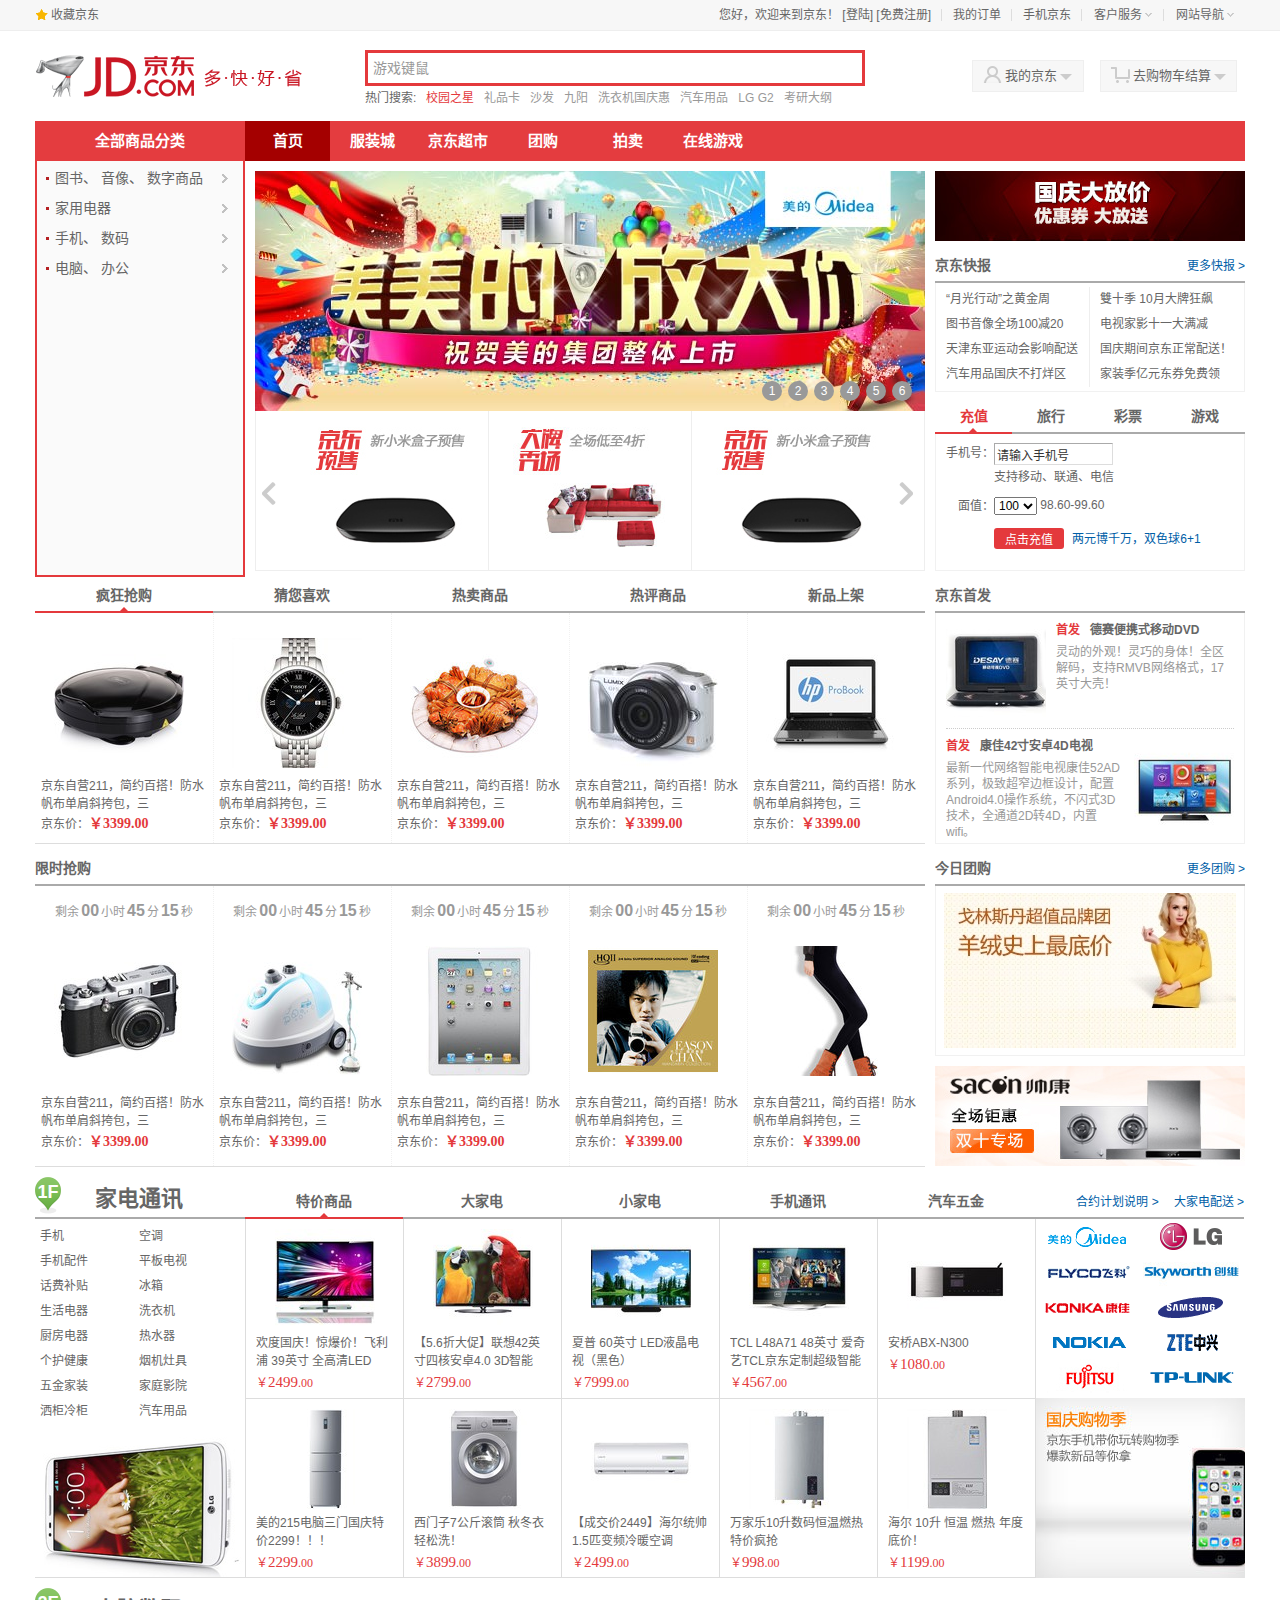
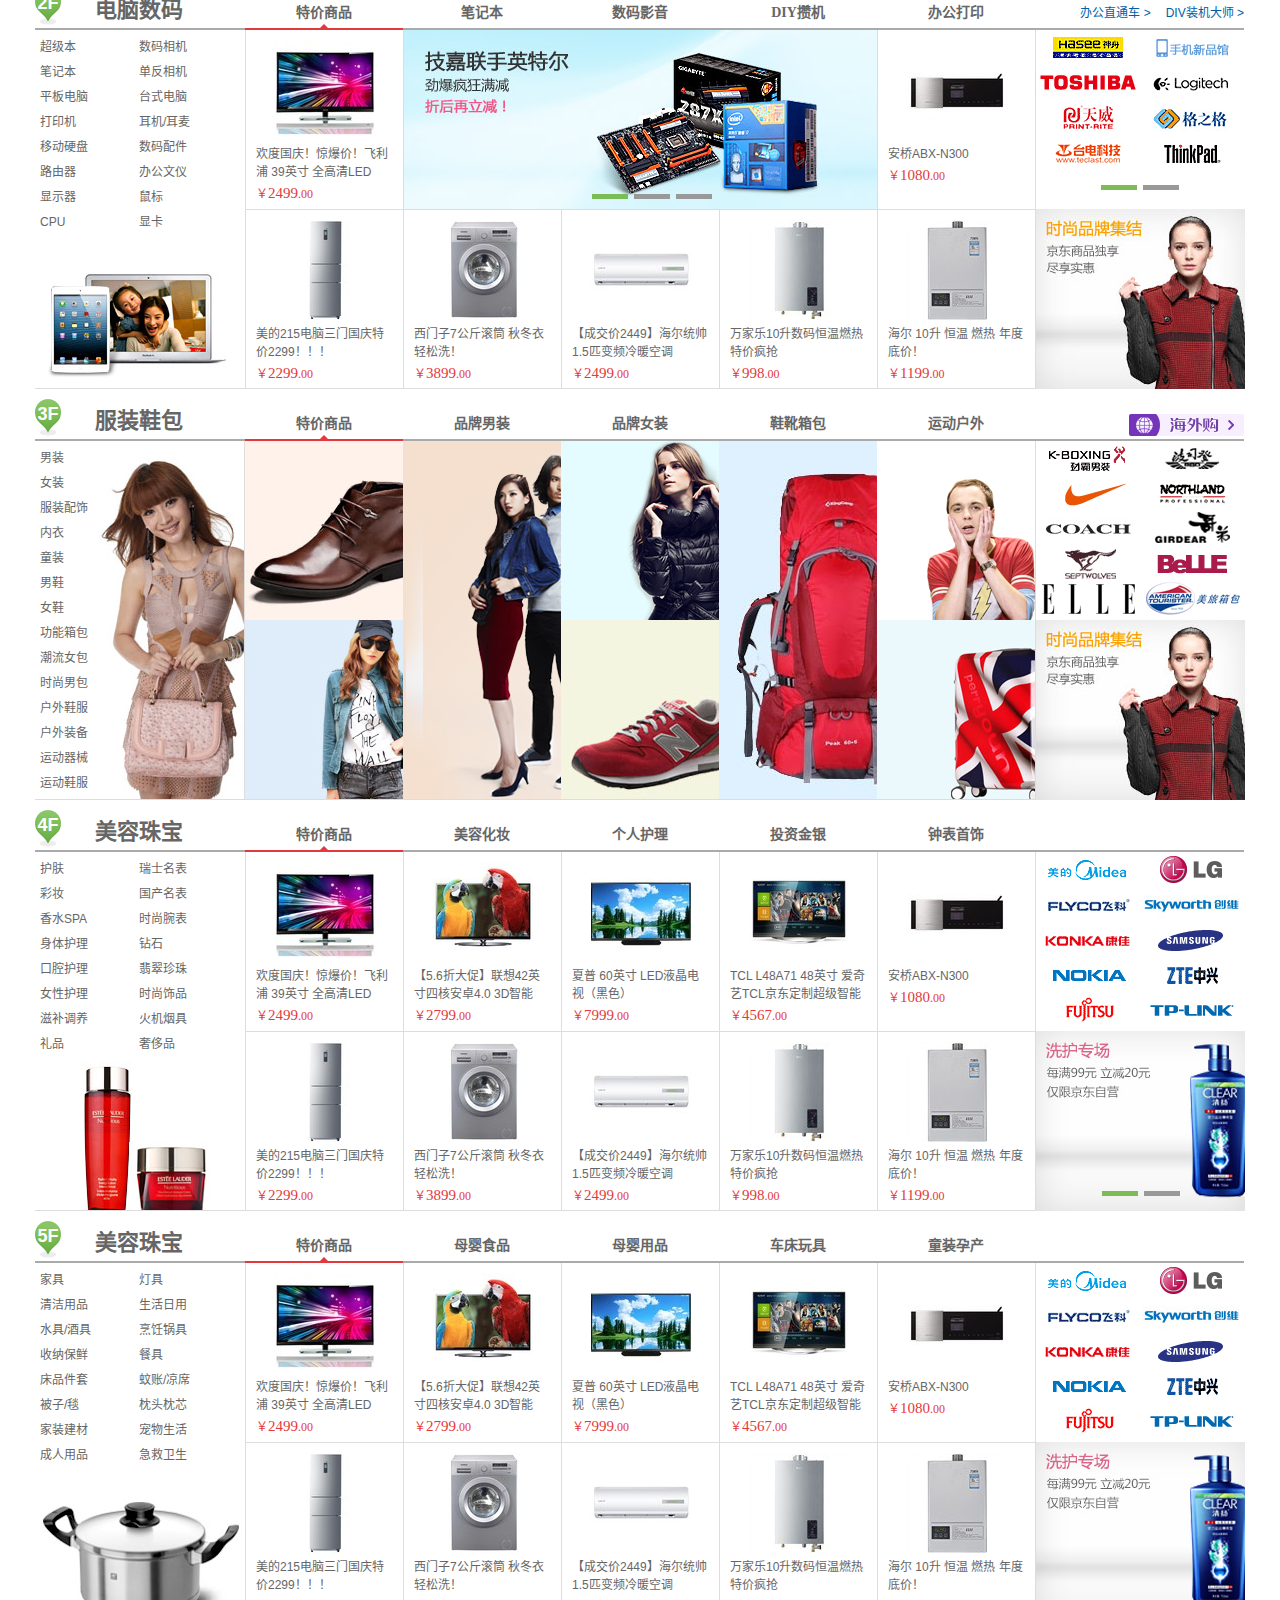
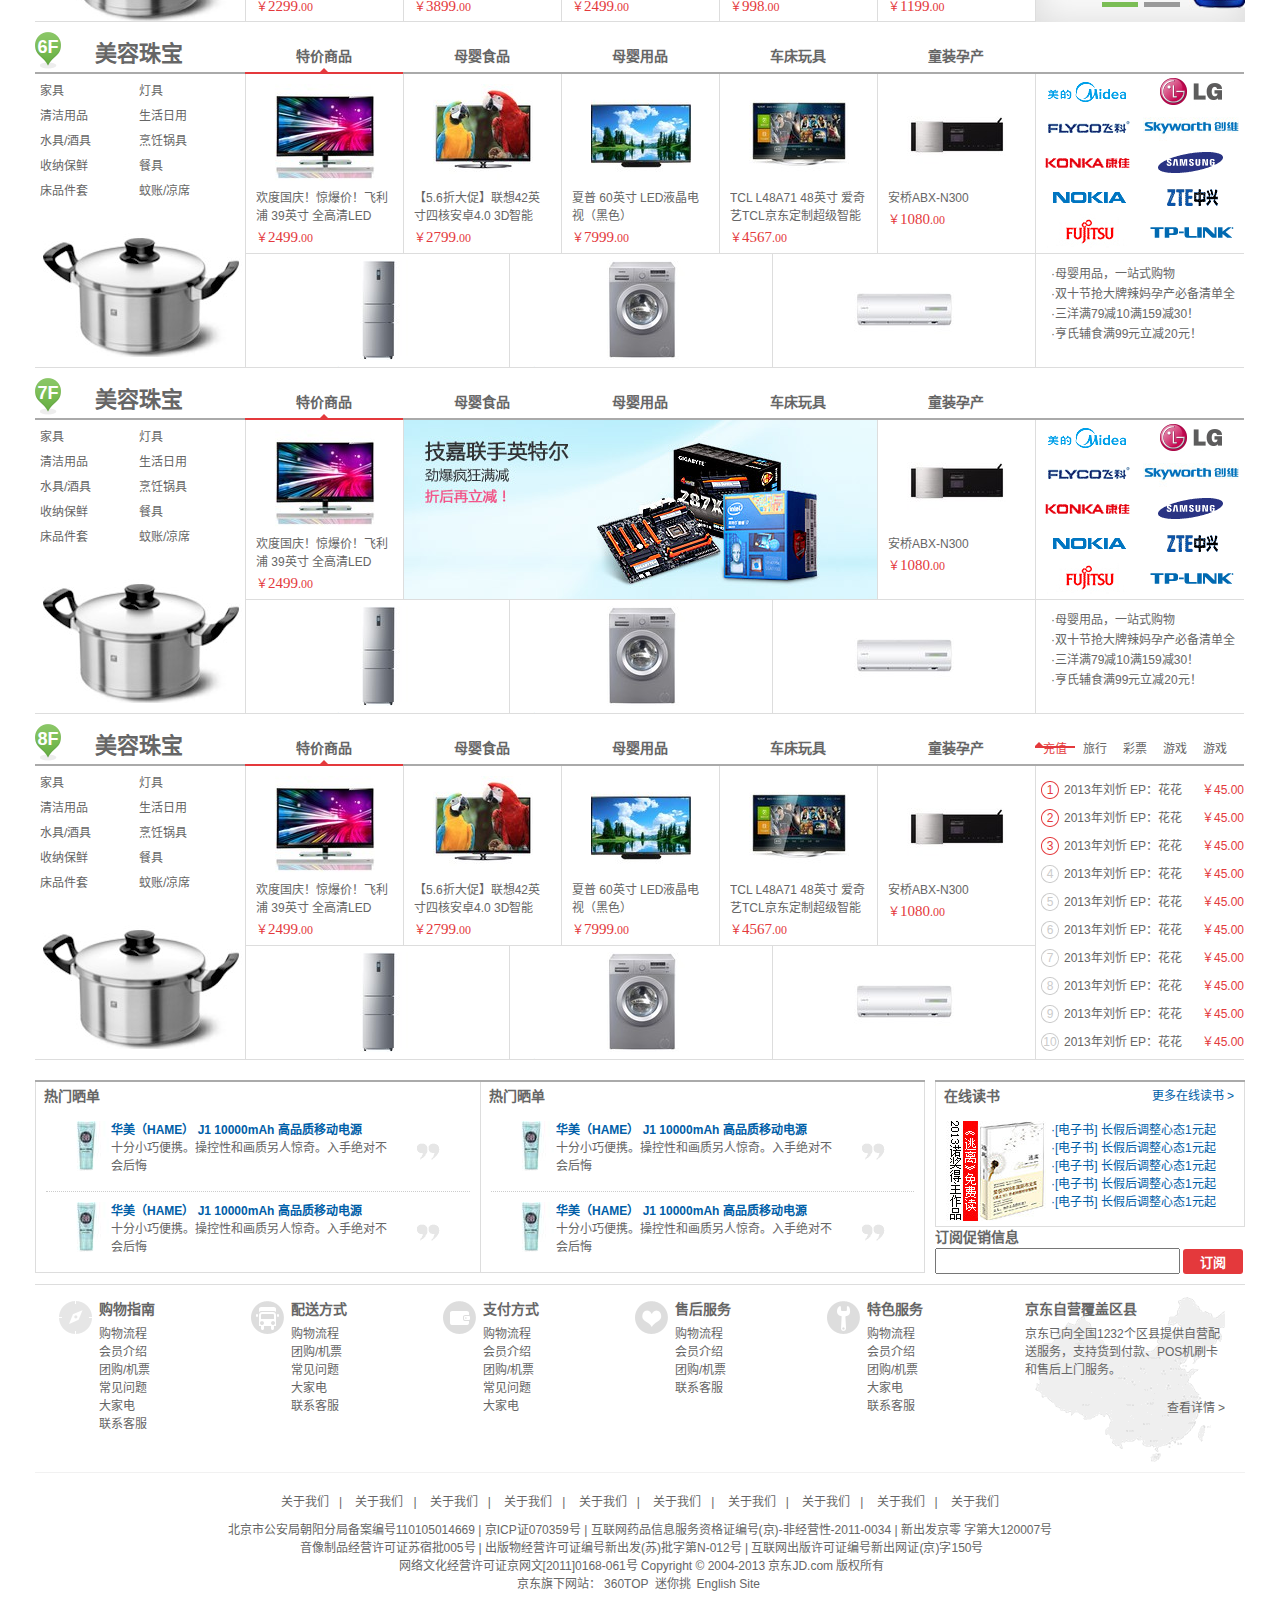
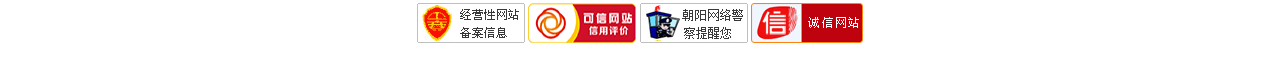
<file: index.html>
<!DOCTYPE html PUBLIC "-//W3C//DTD XHTML 1.0 Strict//EN" "http://www.w3.org/TR/xhtml1/DTD/xhtml1-strict.dtd">
<html xmlns="http://www.w3.org/1999/xhtml" lang="zh-CN">
<head>
<title>京东商城-综合网购首选</title>
<meta http-equiv="Content-Type" content="text/html; charset=utf-8" />
<meta name="description" content="" />
<meta name="keywords" content="" />
<link type="text/css" rel="stylesheet" href="./Css/main.css" />
<link type="text/css" rel="stylesheet" href="./Css/index.css" />
<script type="text/javascript" src="./Js/jquery.min.js"></script>
<script type="text/javascript" src="./Js/index.js"></script>
<script type="text/javascript" src="./Js/common.js"></script>
</head>
    <body>
        <!-- 顶部导航开始 -->
        <div id="top-nav" class="visible">
            <div class="wrap visible">
                <a href="javascript:void(0)" class="save left">收藏京东</a>
                <!-- 网站服务开始 -->
                <ul class="service right visible">
                    <li>
                        <span>您好，欢迎来到京东！</span>
                        <a href="javascript:void(0)">[登陆]</a>
                        <a href="javascript:void(0)">[免费注册]</a>
                    </li>
                    <li><s></s><a href="javascript:void(0)">我的订单</a></li>
                    <li><s></s><a href="javascript:void(0)">手机京东</a></li>
                    <li class="sup">
                        <s></s>
                        <div class="sub">
                            <span>客户服务</span>
                            <b></b>
                            <div class="blank"></div>
                            <div class="sub-list">
                                <ul>
                                    <li><a href="javascript:void(0)">帮助中心</a></li>
                                    <li><a href="javascript:void(0)">售后服务</a></li>
                                    <li><a href="javascript:void(0)">在线客服</a></li>
                                    <li><a href="javascript:void(0)">投诉中心</a></li>
                                    <li><a href="javascript:void(0)">客户邮箱</a></li>
                                </ul>
                            </div>
                        </div>
                    </li>
                    <li class="sup">
                        <s></s>
                        <div class="sub">
                            <span>网站导航</span>
                            <b></b>
                            <div class="blank"></div>
                            <div class="sub-list sec">
                                <ul>
                                    <li><a href="javascript:void(0)"><h4>帮助中心</h4></a></li>
                                    <li><a href="javascript:void(0)">售后服务</a></li>
                                    <li><a href="javascript:void(0)">在线客服</a></li>
                                    <li><a href="javascript:void(0)">投诉中心</a></li>
                                    <li><a href="javascript:void(0)">客户邮箱</a></li>
                                    <li><a href="javascript:void(0)">在线客服</a></li>
                                    <li><a href="javascript:void(0)">投诉中心</a></li>
                                    <li><a href="javascript:void(0)">客户邮箱</a></li>
                                </ul>                                
                                <ul>
                                    <li><a href="javascript:void(0)"><h4>帮助中心<h4></a></li>
                                    <li><a href="javascript:void(0)">售后服务</a></li>
                                    <li><a href="javascript:void(0)">在线客服</a></li>
                                    <li><a href="javascript:void(0)">客户邮箱</a></li>
                                </ul>                                
                                <ul>
                                    <li><a href="javascript:void(0)"><h4>帮助中心</h4></a></li>
                                    <li><a href="javascript:void(0)">在线客服</a></li>
                                    <li><a href="javascript:void(0)">客户邮箱</a></li>
                                </ul>                                
                            </div>
                        </div>
                    </li>
                </ul><!-- 网站服务结束 -->
            </div>
        </div><!-- 顶部导航结束 -->
        <!-- 头部开始 -->
        <div id="header" class="wrap visible">
            <div class="widget visible">
                <!-- 网部LOGO -->
                <a href="javascript:void(0)" class="left"><img src="./Images/logo.png" alt="京东商城" /></a>
                <!-- 搜索开始 -->
                <div class="search left">
                    <!-- 搜索框 -->
                    <div class="form">
                        <input type="text" name="" value="游戏键鼠" class="text" />
                        <input type="button"value="搜索" class="btn" />
                    </div>
                    <!-- 关键字开始 -->
                    <div class="hotkey">
                        <ul>
                            <li>热门搜索:</li>
                            <li><a href="javascript:void(0)" class="best">校园之星</a></li>
                            <li><a href="javascript:void(0)">礼品卡</a></li>
                            <li><a href="javascript:void(0)">沙发</a></li>
                            <li><a href="javascript:void(0)">九阳</a></li>
                            <li><a href="javascript:void(0)">洗衣机国庆惠</a></li>
                            <li><a href="javascript:void(0)">汽车用品</a></li>
                            <li><a href="javascript:void(0)">LG G2</a></li>
                            <li><a href="javascript:void(0)">考研大纲</a></li>
                        </ul>
                    </div><!-- 关键字结束 -->
                </div><!-- 搜索结束 -->
                <div class="user right visible">
                    <ul class="visible">
                        <li class="myjd">
                            <div class="sub">
                                <b>&nbsp;</b><a href="javascript:void(0)">我的京东</a><s></s>
                                <div class="blank"></div>
                                <div class="sub-list fir">
                                    <div class="tit"><h5 class="left">JD2013</h5><a href="javascript:void(0)" class="right">去我的京东首页</a></div>
                                    <ul>
                                        <li><a href="javascript:void(0)">待处理订单</a></li>
                                        <li><a href="javascript:void(0)">待处理订单</a></li>
                                        <li><a href="javascript:void(0)">待处理订单</a></li>
                                        <li><a href="javascript:void(0)">待处理订单</a></li>
                                    </ul>
                                    <ul>
                                        <li><a href="javascript:void(0)">待处理订单</a></li>
                                        <li><a href="javascript:void(0)">待处理订单</a></li>
                                        <li><a href="javascript:void(0)">待处理订单</a></li>
                                        <li><a href="javascript:void(0)">待处理订单</a></li>
                                    </ul>
                                </div>
                            </div>
                        </li>
                        <li class="gocart">
                            <div class="sub show">
                                <b>&nbsp;</b><a href="javascript:void(0)">去购物车结算</a><s></s>
                                <div class="blank"></div>
                                <div class="sub-list sec">
                                    <div style="height:100px;"></div>
                                </div>
                            </div>
                        </li>
                    </ul>
                </div>
            </div>
        </div><!-- 头部结束 -->
        <!-- 主导航开始 -->
        <div id="main-nav" class="wrap visible">
            <div class="all-sort left visible">
                <div class="sort-bar"><a href="javascript:void(0)">全部商品分类</a></div>
                <div class="sort-list">
                    <!-- 分类列表开始 loop -->
                    <div class="sort-item sort1">
                        <div class="sup-item">
                            <h3>
                                <a href="javascript:void(0)">图书</a>、
                                <a href="javascript:void(0)">音像</a>、
                                <a href="javascript:void(0)">数字商品</a>
                            </h3>
                            <s></s>
                            <div class="blank"></div>
                        </div>
                        <div class="sub-item">
                            <div class="l left">
                                <!-- list-loop -->
                                <div class="text-item">
                                    <h4>电子书</h4>
                                    <ul class="left">
                                        <li><a href="javascript:void(0)">免费</a></li>
                                        <li><a href="javascript:void(0)">小说</a></li>
                                        <li><a href="javascript:void(0)">励志与成功</a></li>
                                    </ul>
                                </div><!-- list-loop -->
                                <!-- list-loop -->
                                <div class="text-item">
                                    <h4>电子书</h4>
                                    <ul class="left">
                                        <li><a href="javascript:void(0)">免费</a></li>
                                        <li><a href="javascript:void(0)">小说</a></li>
                                        <li><a href="javascript:void(0)">励志与成功</a></li>
                                    </ul>
                                </div><!-- list-loop -->
                            </div>
                            <div class="r right">
                                <img src="./Uploads/advs/adv_3.jpg" />
                                <img src="./Uploads/advs/adv_4.jpg" />
                                <h3>推荐品牌出版商</h3>
                                <ul>
                                    <li><a href="javascript:void(0)">中华书局</a></li>
                                    <li><a href="javascript:void(0)">中国人民出版社</a></li>
                                    <li><a href="javascript:void(0)">中国人民邮电出版社</a></li>
                                    <li><a href="javascript:void(0)">浙江少年儿童出版社</a></li>
                                    <li><a href="javascript:void(0)">三联出版社</a></li>
                                </ul>
                            </div>
                        </div>
                    </div><!-- loop 结束 -->
                    <!-- 分类列表开始 loop -->
                    <div class="sort-item sort1">
                        <div class="sup-item">
                            <h3>
                                <a href="javascript:void(0)">家用电器</a>
                            </h3>
                            <s></s>
                            <div class="blank"></div>
                        </div>
                        <div class="sub-item">
                            <div class="l left">
                                <!-- list-loop -->
                                <div class="text-item">
                                    <h4>电子书</h4>
                                    <ul class="left">
                                        <li><a href="javascript:void(0)">免费</a></li>
                                        <li><a href="javascript:void(0)">小说</a></li>
                                        <li><a href="javascript:void(0)">励志与成功</a></li>
                                    </ul>
                                </div><!-- list-loop -->
                                <!-- list-loop -->
                                <div class="text-item">
                                    <h4>电子书</h4>
                                    <ul class="left">
                                        <li><a href="javascript:void(0)">免费</a></li>
                                        <li><a href="javascript:void(0)">小说</a></li>
                                        <li><a href="javascript:void(0)">励志与成功</a></li>
                                    </ul>
                                </div><!-- list-loop -->
                            </div>
                            <div class="r right">
                                <img src="./Uploads/advs/adv_3.jpg" />
                                <img src="./Uploads/advs/adv_4.jpg" />
                                <h3>推荐品牌出版商</h3>
                                <ul>
                                    <li><a href="javascript:void(0)">中华书局</a></li>
                                    <li><a href="javascript:void(0)">中国人民出版社</a></li>
                                    <li><a href="javascript:void(0)">中国人民邮电出版社</a></li>
                                    <li><a href="javascript:void(0)">浙江少年儿童出版社</a></li>
                                    <li><a href="javascript:void(0)">三联出版社</a></li>
                                </ul>
                            </div>
                        </div>
                    </div><!-- loop 结束 -->
                    <!-- 分类列表开始 loop -->
                    <div class="sort-item sort1">
                        <div class="sup-item">
                            <h3>
                                <a href="javascript:void(0)">手机</a>、
                                <a href="javascript:void(0)">数码</a>
                            </h3>
                            <s></s>
                            <div class="blank"></div>
                        </div>
                        <div class="sub-item">
                            <div class="l left">
                                <!-- list-loop -->
                                <div class="text-item">
                                    <h4>电子书</h4>
                                    <ul class="left">
                                        <li><a href="javascript:void(0)">免费</a></li>
                                        <li><a href="javascript:void(0)">小说</a></li>
                                        <li><a href="javascript:void(0)">励志与成功</a></li>
                                    </ul>
                                </div><!-- list-loop -->
                                <!-- list-loop -->
                                <div class="text-item">
                                    <h4>电子书</h4>
                                    <ul class="left">
                                        <li><a href="javascript:void(0)">免费</a></li>
                                        <li><a href="javascript:void(0)">小说</a></li>
                                        <li><a href="javascript:void(0)">励志与成功</a></li>
                                    </ul>
                                </div><!-- list-loop -->
                            </div>
                            <div class="r right">
                                <img src="./Uploads/advs/adv_3.jpg" />
                                <img src="./Uploads/advs/adv_4.jpg" />
                                <h3>推荐品牌出版商</h3>
                                <ul>
                                    <li><a href="javascript:void(0)">中华书局</a></li>
                                    <li><a href="javascript:void(0)">中国人民出版社</a></li>
                                    <li><a href="javascript:void(0)">中国人民邮电出版社</a></li>
                                    <li><a href="javascript:void(0)">浙江少年儿童出版社</a></li>
                                    <li><a href="javascript:void(0)">三联出版社</a></li>
                                </ul>
                            </div>
                        </div>
                    </div><!-- loop 结束 -->
                    <!-- 分类列表开始 loop -->
                    <div class="sort-item sort1">
                        <div class="sup-item">
                            <h3>
                                <a href="javascript:void(0)">电脑</a>、
                                <a href="javascript:void(0)">办公</a>
                            </h3>
                            <s></s>
                            <div class="blank"></div>
                        </div>
                        <div class="sub-item">
                            <div class="l left">
                                <!-- list-loop -->
                                <div class="text-item">
                                    <h4>电子书</h4>
                                    <ul class="left">
                                        <li><a href="javascript:void(0)">免费</a></li>
                                        <li><a href="javascript:void(0)">小说</a></li>
                                        <li><a href="javascript:void(0)">励志与成功</a></li>
                                    </ul>
                                </div><!-- list-loop -->
                                <!-- list-loop -->
                                <div class="text-item">
                                    <h4>电子书</h4>
                                    <ul class="left">
                                        <li><a href="javascript:void(0)">免费</a></li>
                                        <li><a href="javascript:void(0)">小说</a></li>
                                        <li><a href="javascript:void(0)">励志与成功</a></li>
                                    </ul>
                                </div><!-- list-loop -->
                            </div>
                            <div class="r right">
                                <img src="./Uploads/advs/adv_3.jpg" />
                                <img src="./Uploads/advs/adv_4.jpg" />
                                <h3>推荐品牌出版商</h3>
                                <ul>
                                    <li><a href="javascript:void(0)">中华书局</a></li>
                                    <li><a href="javascript:void(0)">中国人民出版社</a></li>
                                    <li><a href="javascript:void(0)">中国人民邮电出版社</a></li>
                                    <li><a href="javascript:void(0)">浙江少年儿童出版社</a></li>
                                    <li><a href="javascript:void(0)">三联出版社</a></li>
                                </ul>
                            </div>
                        </div>
                    </div><!-- loop 结束 -->
                </div><!-- 所有导航分类 -->
            </div>
            <ul class="left nav">
                <li><a href="javascript:void(0)" class="current">首页</a></li>
                <li><a href="javascript:void(0)">服装城</a></li>
                <li><a href="javascript:void(0)">京东超市</a></li>
                <li><a href="javascript:void(0)">团购</a></li>
                <li><a href="javascript:void(0)">拍卖</a></li>
                <li><a href="javascript:void(0)">在线游戏</a></li>
            </ul>
        </div><!-- 主导航结束 -->
        <!-- 主体部分开始 -->
        <div id="container" class="wrap">
            <!-- 第一部分开始 -->
            <div class="section">
                <!-- 广告栏开始 -->
                <div class="banner left">
                    <!-- 焦点图开始 -->
                    <div class="slide-1" id="show-1">
                        <ul class="pics">
                            <li><a href="javascript:void(0)"><img src="./Uploads/advs/banner_1.jpg" /></a></li>
                            <li><a href="javascript:void(0)"><img src="./Uploads/advs/banner_2.jpg" /></a></li>
                            <li><a href="javascript:void(0)"><img src="./Uploads/advs/banner_3.jpg" /></a></li>
                            <li><a href="javascript:void(0)"><img src="./Uploads/advs/banner_4.jpg" /></a></li>
                            <li><a href="javascript:void(0)"><img src="./Uploads/advs/banner_5.jpg" /></a></li>
                            <li><a href="javascript:void(0)"><img src="./Uploads/advs/banner_6.jpg" /></a></li>
                        </ul>
                        <ul class="tips"></ul>
                    </div><!-- 焦点图结束 -->
                    <!-- 滚动图片开始 -->
                    <div class="scroll">
                        <div class="prev-bar"><b></b></div>
                        <div class="next-bar"><b></b></div>
                        <div class="view" id="view-1">
                            <ul>
                                <li><a href="javascript:void(0)"><img src="./Uploads/goods/goods_1.jpg" /></a></li>
                                <li><a href="javascript:void(0)"><img src="./Uploads/goods/goods_2.jpg" /></a></li>
                                <li><a href="javascript:void(0)"><img src="./Uploads/goods/goods_1.jpg" /></a></li>
                                <li><a href="javascript:void(0)"><img src="./Uploads/goods/goods_2.jpg" /></a></li>
                                <li><a href="javascript:void(0)"><img src="./Uploads/goods/goods_3.jpg" /></a></li>
                                <li><a href="javascript:void(0)"><img src="./Uploads/goods/goods_2.jpg" /></a></li>
                                <li><a href="javascript:void(0)"><img src="./Uploads/goods/goods_1.jpg" /></a></li>
                                <li><a href="javascript:void(0)"><img src="./Uploads/goods/goods_2.jpg" /></a></li>
                                <li><a href="javascript:void(0)"><img src="./Uploads/goods/goods_3.jpg" /></a></li>
                                <li><a href="javascript:void(0)"><img src="./Uploads/goods/goods_3.jpg" /></a></li>
                                <li><a href="javascript:void(0)"><img src="./Uploads/goods/goods_2.jpg" /></a></li>
                                <li><a href="javascript:void(0)"><img src="./Uploads/goods/goods_1.jpg" /></a></li>
                                <li><a href="javascript:void(0)"><img src="./Uploads/goods/goods_2.jpg" /></a></li>
                                <li><a href="javascript:void(0)"><img src="./Uploads/goods/goods_3.jpg" /></a></li>
                                <li><a href="javascript:void(0)"><img src="./Uploads/goods/goods_2.jpg" /></a></li>
                                <li><a href="javascript:void(0)"><img src="./Uploads/goods/goods_2.jpg" /></a></li>
                                <li><a href="javascript:void(0)"><img src="./Uploads/goods/goods_3.jpg" /></a></li>
                                <li><a href="javascript:void(0)"><img src="./Uploads/goods/goods_1.jpg" /></a></li>
                            </ul>
                        </div>
                    </div><!-- 滚动图片结束 -->
                </div><!-- 广告栏结束 -->
                <!-- 侧边栏开始 -->
                <div class="side-bar right">
                    <div class="adv-1"><img src="./Uploads/advs/adv_1.jpg" /></div>
                    <!-- 新闻快报开始 -->
                    <div class="news">
                        <div class="title"><h2>京东快报</h2><span><a href="javascript:void(0)">更多快报 &gt;</a></span></div>
                        <div class="news-list border-box">
                            <ul>
                                <li class="odd"><a href="javascript:void(0)">“月光行动”之黄金周</a></li>
                                <li><a href="javascript:void(0)">雙十季 10月大牌狂飙</a></li>
                                <li class="odd"><a href="javascript:void(0)">图书音像全场100减20</a></li>
                                <li><a href="javascript:void(0)">电视家影十一大满减</a></li>
                                <li class="odd"><a href="javascript:void(0)">天津东亚运动会影响配送</a></li>
                                <li><a href="javascript:void(0)">国庆期间京东正常配送！</a></li>
                                <li class="odd"><a href="javascript:void(0)">汽车用品国庆不打烊区</a></li>
                                <li><a href="javascript:void(0)">家装季亿元东券免费领</a></li>
                            </ul>
                        </div>
                    </div><!-- 新闻快报结束 -->
                    <!-- 特色服务开始 -->
                    <div class="extra">
                        <!-- 带有滑动块的标签开始 -->
                        <div class="has-line">
                            <div class="title">
                                <ul>
                                    <li class="current"><h2>充值</h2></li>
                                    <li><h2>旅行</h2></li>
                                    <li><h2>彩票</h2></li>
                                    <li><h2>游戏</h2></li>
                                </ul>
                            </div>
                            <div class="line"><b></b></div>
                        </div><!-- 带有滑动块的标签结束 -->
                        <!-- 充值开始 -->
                        <div class="extra-tab recharge border-box">
                            <form action="" method="post">
                                <div class="item">
                                    <label class="left">手机号：</label>
                                    <div class="left">
                                        <input type="text" name="" value="请输入手机号" /><br />
                                        <span>支持移动、联通、电信</span>
                                    </div>
                                </div>
                                <div class="item">
                                    <label class="left">面值：</label>
                                    <select name=""><option value="100">100</option></select>
                                    <span>98.60-99.60</span>
                                </div>
                                <div class="item">
                                    <label class="left"></label>
                                    <input type="button" value="点击充值" class="btn" />
                                    <span><a href="javascript:void(0)">两元博千万，双色球6+1 </a></span>
                                </div>
                            </form>
                        </div><!-- 充值结束 -->
                    </div><!-- 特色服务结束 -->
                </div><!-- 侧边栏结束 -->
            </div><!-- 第一部分结束 -->
            <!-- 第二部分开始 -->
            <div class="section">
                <!-- 热门开始 -->
                <div class="hots left">
                    <!-- 带有滑动块的标签开始 -->
                    <div class="has-line">
                        <div class="title">
                            <ul>
                                <li><h2>疯狂抢购</h2></li>
                                <li><h2>猜您喜欢</h2></li>
                                <li><h2>热卖商品</h2></li>
                                <li><h2>热评商品</h2></li>
                                <li><h2>新品上架</h2></li>
                            </ul>
                        </div>
                        <div class="line"><b></b></div>
                    </div><!-- 带有滑动块的标签结束 -->
                    <!-- 疯狂抢购开始 -->
                    <div class="hots-tab crazy-buy show">
                        <ul>
                            <li class="first">
                                <div class="goods-pic">
                                    <a href="javascript:void(0)"><img src="./Uploads/goods/goods_4.jpg" alt="商品" /></a>
                                </div>
                                <div class="goods-brief"><a href="javascript:void(0)">京东自营211，简约百搭！防水帆布单肩斜挎包，三</a></div>
                                <div class="goods-price">京东价：<strong>￥3399.00</strong></div>
                            </li>
                            <li>
                                <div class="goods-pic">
                                    <a href="javascript:void(0)"><img src="./Uploads/goods/goods_5.jpg" alt="商品" /></a>
                                </div>
                                <div class="goods-brief"><a href="javascript:void(0)">京东自营211，简约百搭！防水帆布单肩斜挎包，三</a></div>
                                <div class="goods-price">京东价：<strong>￥3399.00</strong></div>
                            </li>
                            <li>
                                <div class="goods-pic">
                                    <a href="javascript:void(0)"><img src="./Uploads/goods/goods_6.jpg" alt="商品" /></a>
                                </div>
                                <div class="goods-brief"><a href="javascript:void(0)">京东自营211，简约百搭！防水帆布单肩斜挎包，三</a></div>
                                <div class="goods-price">京东价：<strong>￥3399.00</strong></div>
                            </li>
                            <li>
                                <div class="goods-pic">
                                    <a href="javascript:void(0)"><img src="./Uploads/goods/goods_7.jpg" alt="商品" /></a>
                                </div>
                                <div class="goods-brief"><a href="javascript:void(0)">京东自营211，简约百搭！防水帆布单肩斜挎包，三</a></div>
                                <div class="goods-price">京东价：<strong>￥3399.00</strong></div>
                            </li>
                            <li>
                                <div class="goods-pic">
                                    <a href="javascript:void(0)"><img src="./Uploads/goods/goods_8.jpg" alt="商品" /></a>
                                </div>
                                <div class="goods-brief"><a href="javascript:void(0)">京东自营211，简约百搭！防水帆布单肩斜挎包，三</a></div>
                                <div class="goods-price">京东价：<strong>￥3399.00</strong></div>
                            </li>
                        </ul>
                    </div><!-- 疯狂抢购结束 -->
                    <!-- 猜您喜欢开始 -->
                    <div class="hots-tab guess-love">
                        <ul>
                            <li class="first">
                                <div class="goods-pic">
                                    <a href="javascript:void(0)"><img src="./Uploads/goods/goods_4.jpg" alt="商品" /></a>
                                </div>
                                <div class="goods-brief"><a href="javascript:void(0)">京东自营211，简约百搭！防水帆布单肩斜挎包，三</a></div>
                                <div class="goods-price">京东价：<strong>￥3399.00</strong></div>
                            </li>
                            <li>
                                <div class="goods-pic">
                                    <a href="javascript:void(0)"><img src="./Uploads/goods/goods_5.jpg" alt="商品" /></a>
                                </div>
                                <div class="goods-brief"><a href="javascript:void(0)">京东自营211，简约百搭！防水帆布单肩斜挎包，三</a></div>
                                <div class="goods-price">京东价：<strong>￥3399.00</strong></div>
                            </li>
                            <li>
                                <div class="goods-pic">
                                    <a href="javascript:void(0)"><img src="./Uploads/goods/goods_6.jpg" alt="商品" /></a>
                                </div>
                                <div class="goods-brief"><a href="javascript:void(0)">京东自营211，简约百搭！防水帆布单肩斜挎包，三</a></div>
                                <div class="goods-price">京东价：<strong>￥3399.00</strong></div>
                            </li>
                            <li>
                                <div class="goods-pic">
                                    <a href="javascript:void(0)"><img src="./Uploads/goods/goods_7.jpg" alt="商品" /></a>
                                </div>
                                <div class="goods-brief"><a href="javascript:void(0)">京东自营211，简约百搭！防水帆布单肩斜挎包，三</a></div>
                                <div class="goods-price">京东价：<strong>￥3399.00</strong></div>
                            </li>
                            <li>
                                <div class="goods-pic">
                                    <a href="javascript:void(0)"><img src="./Uploads/goods/goods_8.jpg" alt="商品" /></a>
                                </div>
                                <div class="goods-brief"><a href="javascript:void(0)">京东自营211，简约百搭！防水帆布单肩斜挎包，三</a></div>
                                <div class="goods-price">京东价：<strong>￥3399.00</strong></div>
                            </li>
                        </ul>
                    </div><!-- 猜您喜欢结束 -->
                    <!-- 热卖商品开始 -->
                    <div class="hots-tab hot-sales">
                        <ul>
                            <li class="first">
                                <div class="goods-pic">
                                    <a href="javascript:void(0)"><img src="./Uploads/goods/goods_4.jpg" alt="商品" /></a>
                                </div>
                                <div class="goods-brief"><a href="javascript:void(0)">京东自营211，简约百搭！防水帆布单肩斜挎包，三</a></div>
                                <div class="goods-price">京东价：<strong>￥3399.00</strong></div>
                            </li>
                            <li>
                                <div class="goods-pic">
                                    <a href="javascript:void(0)"><img src="./Uploads/goods/goods_5.jpg" alt="商品" /></a>
                                </div>
                                <div class="goods-brief"><a href="javascript:void(0)">京东自营211，简约百搭！防水帆布单肩斜挎包，三</a></div>
                                <div class="goods-price">京东价：<strong>￥3399.00</strong></div>
                            </li>
                            <li>
                                <div class="goods-pic">
                                    <a href="javascript:void(0)"><img src="./Uploads/goods/goods_6.jpg" alt="商品" /></a>
                                </div>
                                <div class="goods-brief"><a href="javascript:void(0)">京东自营211，简约百搭！防水帆布单肩斜挎包，三</a></div>
                                <div class="goods-price">京东价：<strong>￥3399.00</strong></div>
                            </li>
                            <li>
                                <div class="goods-pic">
                                    <a href="javascript:void(0)"><img src="./Uploads/goods/goods_7.jpg" alt="商品" /></a>
                                </div>
                                <div class="goods-brief"><a href="javascript:void(0)">京东自营211，简约百搭！防水帆布单肩斜挎包，三</a></div>
                                <div class="goods-price">京东价：<strong>￥3399.00</strong></div>
                            </li>
                            <li>
                                <div class="goods-pic">
                                    <a href="javascript:void(0)"><img src="./Uploads/goods/goods_8.jpg" alt="商品" /></a>
                                </div>
                                <div class="goods-brief"><a href="javascript:void(0)">京东自营211，简约百搭！防水帆布单肩斜挎包，三</a></div>
                                <div class="goods-price">京东价：<strong>￥3399.00</strong></div>
                            </li>
                        </ul>
                    </div><!-- 热卖商品结束 -->
                    <!-- 热评商品开始 -->
                    <div class="hots-tab hot-comment">
                        <ul>
                            <li class="first">
                                <div class="goods-pic">
                                    <a href="javascript:void(0)"><img src="./Uploads/goods/goods_4.jpg" alt="商品" /></a>
                                </div>
                                <div class="goods-brief"><a href="javascript:void(0)">京东自营211，简约百搭！防水帆布单肩斜挎包，三</a></div>
                                <div class="goods-price">京东价：<strong>￥3399.00</strong></div>
                            </li>
                            <li>
                                <div class="goods-pic">
                                    <a href="javascript:void(0)"><img src="./Uploads/goods/goods_5.jpg" alt="商品" /></a>
                                </div>
                                <div class="goods-brief"><a href="javascript:void(0)">京东自营211，简约百搭！防水帆布单肩斜挎包，三</a></div>
                                <div class="goods-price">京东价：<strong>￥3399.00</strong></div>
                            </li>
                            <li>
                                <div class="goods-pic">
                                    <a href="javascript:void(0)"><img src="./Uploads/goods/goods_6.jpg" alt="商品" /></a>
                                </div>
                                <div class="goods-brief"><a href="javascript:void(0)">京东自营211，简约百搭！防水帆布单肩斜挎包，三</a></div>
                                <div class="goods-price">京东价：<strong>￥3399.00</strong></div>
                            </li>
                            <li>
                                <div class="goods-pic">
                                    <a href="javascript:void(0)"><img src="./Uploads/goods/goods_7.jpg" alt="商品" /></a>
                                </div>
                                <div class="goods-brief"><a href="javascript:void(0)">京东自营211，简约百搭！防水帆布单肩斜挎包，三</a></div>
                                <div class="goods-price">京东价：<strong>￥3399.00</strong></div>
                            </li>
                            <li>
                                <div class="goods-pic">
                                    <a href="javascript:void(0)"><img src="./Uploads/goods/goods_8.jpg" alt="商品" /></a>
                                </div>
                                <div class="goods-brief"><a href="javascript:void(0)">京东自营211，简约百搭！防水帆布单肩斜挎包，三</a></div>
                                <div class="goods-price">京东价：<strong>￥3399.00</strong></div>
                            </li>
                        </ul>
                    </div><!-- 热评商品结束 -->
                    <!-- 新品上架开始 -->
                    <div class="hots-tab new-goods">
                        <ul>
                            <li class="first">
                                <div class="goods-pic">
                                    <a href="javascript:void(0)"><img src="./Uploads/goods/goods_4.jpg" alt="商品" /></a>
                                </div>
                                <div class="goods-brief"><a href="javascript:void(0)">京东自营211，简约百搭！防水帆布单肩斜挎包，三</a></div>
                                <div class="goods-price">京东价：<strong>￥3399.00</strong></div>
                            </li>
                            <li>
                                <div class="goods-pic">
                                    <a href="javascript:void(0)"><img src="./Uploads/goods/goods_5.jpg" alt="商品" /></a>
                                </div>
                                <div class="goods-brief"><a href="javascript:void(0)">京东自营211，简约百搭！防水帆布单肩斜挎包，三</a></div>
                                <div class="goods-price">京东价：<strong>￥3399.00</strong></div>
                            </li>
                            <li>
                                <div class="goods-pic">
                                    <a href="javascript:void(0)"><img src="./Uploads/goods/goods_6.jpg" alt="商品" /></a>
                                </div>
                                <div class="goods-brief"><a href="javascript:void(0)">京东自营211，简约百搭！防水帆布单肩斜挎包，三</a></div>
                                <div class="goods-price">京东价：<strong>￥3399.00</strong></div>
                            </li>
                            <li>
                                <div class="goods-pic">
                                    <a href="javascript:void(0)"><img src="./Uploads/goods/goods_7.jpg" alt="商品" /></a>
                                </div>
                                <div class="goods-brief"><a href="javascript:void(0)">京东自营211，简约百搭！防水帆布单肩斜挎包，三</a></div>
                                <div class="goods-price">京东价：<strong>￥3399.00</strong></div>
                            </li>
                            <li>
                                <div class="goods-pic">
                                    <a href="javascript:void(0)"><img src="./Uploads/goods/goods_8.jpg" alt="商品" /></a>
                                </div>
                                <div class="goods-brief"><a href="javascript:void(0)">京东自营211，简约百搭！防水帆布单肩斜挎包，三</a></div>
                                <div class="goods-price">京东价：<strong>￥3399.00</strong></div>
                            </li>
                        </ul>
                    </div><!-- 新品上架结束 -->
                </div><!-- 热门结束 -->
                <!-- 侧边栏开始 -->
                <div class="side-bar right">
                    <div class="title">
                        <h2>京东首发</h2>
                    </div>
                    <!-- 京东首发开始 -->
                    <div class="debut border-box">
                        <div class="item">
                            <div class="debut-pic left"><img src="./Uploads/goods/goods_9.jpg" /></div>
                            <div class="debut-brief right">
                                <h3><strong>首发</strong><a href="javascript:void(0)">德赛便携式移动DVD</a></h3>
                                <p>灵动的外观！灵巧的身体！全区解码，支持RMVB网络格式，17英寸大壳！</p>
                            </div>
                        </div>
                        <div class="item">
                            <div class="debut-pic right"><img src="./Uploads/goods/goods_10.jpg" /></div>
                            <div class="debut-brief left">
                                <h3><strong>首发</strong><a href="javascript:void(0)">康佳42寸安卓4D电视</a></h3>
                                <p>最新一代网络智能电视康佳52AD系列，极致超窄边框设计，配置Android4.0操作系统，不闪式3D技术，全通道2D转4D，内置wifi。</p>
                            </div>
                        </div>
                    </div><!-- 京东首发结束 -->
                </div><!-- 侧边结束 -->
            </div><!-- 第二部分结束 -->
            <!-- 第三部分开始 -->
            <div class="section">
                <!--  限时抢购开始 -->
                <div class="timed left">
                    <div class="title">
                        <h2>限时抢购</h2>
                    </div>
                    <!-- 限时商品开始 -->
                    <div class="timed-goods">
                        <ul>
                            <li class="first">
                                <div class="goods-time">剩余<span>00</span>小时<span>45</span>分<span>15</span>秒</div>
                                <div class="goods-pic">
                                    <a href="javascript:void(0)"><img src="./Uploads/goods/goods_11.jpg" alt="商品" /></a>
                                </div>
                                <div class="goods-brief"><a href="javascript:void(0)">京东自营211，简约百搭！防水帆布单肩斜挎包，三</a></div>
                                <div class="goods-price">京东价：<strong>￥3399.00</strong></div>
                            </li>
                            <li>
                                <div class="goods-time">剩余<span>00</span>小时<span>45</span>分<span>15</span>秒</div>
                                <div class="goods-pic">
                                    <a href="javascript:void(0)"><img src="./Uploads/goods/goods_12.jpg" alt="商品" /></a>
                                </div>
                                <div class="goods-brief"><a href="javascript:void(0)">京东自营211，简约百搭！防水帆布单肩斜挎包，三</a></div>
                                <div class="goods-price">京东价：<strong>￥3399.00</strong></div>
                            </li>
                            <li>
                                <div class="goods-time">剩余<span>00</span>小时<span>45</span>分<span>15</span>秒</div>
                                <div class="goods-pic">
                                    <a href="javascript:void(0)"><img src="./Uploads/goods/goods_13.jpg" alt="商品" /></a>
                                </div>
                                <div class="goods-brief"><a href="javascript:void(0)">京东自营211，简约百搭！防水帆布单肩斜挎包，三</a></div>
                                <div class="goods-price">京东价：<strong>￥3399.00</strong></div>
                            </li>
                            <li>
                                <div class="goods-time">剩余<span>00</span>小时<span>45</span>分<span>15</span>秒</div>
                                <div class="goods-pic">
                                    <a href="javascript:void(0)"><img src="./Uploads/goods/goods_14.jpg" alt="商品" /></a>
                                </div>
                                <div class="goods-brief"><a href="javascript:void(0)">京东自营211，简约百搭！防水帆布单肩斜挎包，三</a></div>
                                <div class="goods-price">京东价：<strong>￥3399.00</strong></div>
                            </li>
                            <li>
                                <div class="goods-time">剩余<span>00</span>小时<span>45</span>分<span>15</span>秒</div>
                                <div class="goods-pic">
                                    <a href="javascript:void(0)"><img src="./Uploads/goods/goods_15.jpg" alt="商品" /></a>
                                </div>
                                <div class="goods-brief"><a href="javascript:void(0)">京东自营211，简约百搭！防水帆布单肩斜挎包，三</a></div>
                                <div class="goods-price">京东价：<strong>￥3399.00</strong></div>
                            </li>
                        </ul>
                    </div><!-- 限时商品结束 -->
                </div><!-- 限时抢购结束 -->
                <div class="side-bar right">
                    <div class="title">
                        <h2>今日团购</h2>
                        <span><a href="javascript:void(0)">更多团购 &gt;</a></span>
                    </div>
                    <!-- 团购商品焦点图开始 -->
                    <div class="group-buy border-box">
                        <ul>
                            <li><a href="javascript:void(0)"><img src="./Uploads/goods/group_1.jpg" /></a></li>
                        </ul>
                    </div><!-- 团购商品焦点图结束 -->
                    <!-- 广告 -->
                    <div class="adv-2"><a href="javascript:void(0)"><img src="./Uploads/advs/adv_2.jpg" /></a></div>
                </div>
            </div><!-- 第三部分结束 -->
            <!-- 第四部分开始 -->
            <div class="part visible">
                <!-- 商品分类标题开始 -->
                <div class="sorts visible left">
                    <div class="title">
                        <b class="txt">1F</b>
                        <b class="bot"></b>
                        <h1 class="left">家电通讯</h1>
                    </div>
                    <div class="lists">
                        <ul>
                            <li><a href="javascript:void(0)">手机</a></li>
                            <li><a href="javascript:void(0)">空调</a></li>
                            <li><a href="javascript:void(0)">手机配件</a></li>
                            <li><a href="javascript:void(0)">平板电视</a></li>
                            <li><a href="javascript:void(0)">话费补贴</a></li>
                            <li><a href="javascript:void(0)">冰箱</a></li>
                            <li><a href="javascript:void(0)">生活电器</a></li>
                            <li><a href="javascript:void(0)">洗衣机</a></li>
                            <li><a href="javascript:void(0)">厨房电器</a></li>
                            <li><a href="javascript:void(0)">热水器</a></li>
                            <li><a href="javascript:void(0)">个护健康</a></li>
                            <li><a href="javascript:void(0)">烟机灶具</a></li>
                            <li><a href="javascript:void(0)">五金家装</a></li>
                            <li><a href="javascript:void(0)">家庭影院</a></li>
                            <li><a href="javascript:void(0)">洒柜冷柜</a></li>
                            <li><a href="javascript:void(0)">汽车用品</a></li>
                        </ul>
                    </div>
                    <div class="pic-1"><img src="./Uploads/goods/pic_1.jpg" /></div>
                </div><!-- 商品分类标题结束 -->
                <!-- 商品列表开始 -->
                <div class="goods-style left">
                    <!-- 带有滑动块的标签开始 -->
                    <div class="has-line">
                        <div class="title">
                            <ul>
                                <li><h2>特价商品</h2></li>
                                <li><h2>大家电</h2></li>
                                <li><h2>小家电</h2></li>
                                <li><h2>手机通讯</h2></li>
                                <li><h2>汽车五金</h2></li>
                            </ul>
                        </div>
                        <div class="line"><b></b></div>
                    </div><!-- 带有滑动块的标签结束 -->
                    <!-- 风格一开始 -->
                    <div class="style-one">
                        <ul>
                            <li class="no-top">
                                <div class="thumb">
                                    <a href="javascript:void(0)"><img src="./Uploads/goods/goods_16.jpg" /></a>
                                </div>
                                <div class="brief">
                                    <a href="javascript:void(0)">欢度国庆！惊爆价！飞利浦 39英寸 全高清LED</a>
                                </div>
                                <div class="price"><span>￥</span>2499<span>.00</span></div>
                            </li>
                            <li class="no-top">
                                <div class="thumb">
                                    <a href="javascript:void(0)"><img src="./Uploads/goods/goods_17.jpg" /></a>
                                </div>
                                <div class="brief">
                                    <a href="javascript:void(0)">【5.6折大促】联想42英寸四核安卓4.0 3D智能</a>
                                </div>
                                <div class="price"><span>￥</span>2799<span>.00</span></div>
                            </li>
                            <li class="no-top">
                                <div class="thumb">
                                    <a href="javascript:void(0)"><img src="./Uploads/goods/goods_18.jpg" /></a>
                                </div>
                                <div class="brief">
                                    <a href="javascript:void(0)">夏普 60英寸 LED液晶电视（黑色）</a>
                                </div>
                                <div class="price"><span>￥</span>7999<span>.00</span></div>
                            </li>
                            <li class="no-top">
                                <div class="thumb">
                                    <a href="javascript:void(0)"><img src="./Uploads/goods/goods_19.jpg" /></a>
                                </div>
                                <div class="brief">
                                    <a href="javascript:void(0)">TCL L48A71 48英寸 爱奇艺TCL京东定制超级智能</a>
                                </div>
                                <div class="price"><span>￥</span>4567<span>.00</span></div>
                            </li>
                            <li class="no-top">
                                <div class="thumb">
                                    <a href="javascript:void(0)"><img src="./Uploads/goods/goods_20.jpg" /></a>
                                </div>
                                <div class="brief">
                                    <a href="javascript:void(0)">安桥ABX-N300</a>
                                </div>
                                <div class="price"><span>￥</span>1080<span>.00</span></div>
                            </li>
                            <li>
                                <div class="thumb">
                                    <a href="javascript:void(0)"><img src="./Uploads/goods/goods_21.jpg" /></a>
                                </div>
                                <div class="brief">
                                    <a href="javascript:void(0)">美的215电脑三门国庆特价2299！！！</a>
                                </div>
                                <div class="price"><span>￥</span>2299<span>.00</span></div>
                            </li>
                            <li>
                                <div class="thumb">
                                    <a href="javascript:void(0)"><img src="./Uploads/goods/goods_22.jpg" /></a>
                                </div>
                                <div class="brief">
                                    <a href="javascript:void(0)">西门子7公斤滚筒 秋冬衣轻松洗！</a>
                                </div>
                                <div class="price"><span>￥</span>3899<span>.00</span></div>
                            </li>
                            <li>
                                <div class="thumb">
                                    <a href="javascript:void(0)"><img src="./Uploads/goods/goods_23.jpg" /></a>
                                </div>
                                <div class="brief">
                                    <a href="javascript:void(0)">【成交价2449】海尔统帅1.5匹变频冷暖空调</a>
                                </div>
                                <div class="price"><span>￥</span>2499<span>.00</span></div>
                            </li>
                            <li>
                                <div class="thumb">
                                    <a href="javascript:void(0)"><img src="./Uploads/goods/goods_24.jpg" /></a>
                                </div>
                                <div class="brief">
                                    <a href="javascript:void(0)">万家乐10升数码恒温燃热特价疯抢</a>
                                </div>
                                <div class="price"><span>￥</span>998<span>.00</span></div>
                            </li>
                            <li>
                                <div class="thumb">
                                    <a href="javascript:void(0)"><img src="./Uploads/goods/goods_25.jpg" /></a>
                                </div>
                                <div class="brief">
                                    <a href="javascript:void(0)">海尔 10升 恒温 燃热 年度底价！</a>
                                </div>
                                <div class="price"><span>￥</span>1199<span>.00</span></div>
                            </li>
                        </ul>
                    </div><!-- 风格一结束 -->

                    <!-- *****这里填加其它风格***** -->

                </div><!-- 商品列表结束 -->
                <!-- 商品品牌开始 -->
                <div class="brands right">
                    <div class="title">
                        <span><a href="javascript:void(0)">大家电配送 &gt;</a></span>
                        <span><a href="javascript:void(0)">合约计划说明 &gt;</a></span>
                    </div>
                    <div class="brand-list">
                        <ul>
                            <li><a href="javascript:void(0)"><img src="./Uploads/brands/brand_1.gif" /></a></li>
                            <li><a href="javascript:void(0)"><img src="./Uploads/brands/brand_2.jpg" /></a></li>
                            <li><a href="javascript:void(0)"><img src="./Uploads/brands/brand_3.gif" /></a></li>
                            <li><a href="javascript:void(0)"><img src="./Uploads/brands/brand_4.jpg" /></a></li>
                            <li><a href="javascript:void(0)"><img src="./Uploads/brands/brand_5.gif" /></a></li>
                            <li><a href="javascript:void(0)"><img src="./Uploads/brands/brand_6.gif" /></a></li>
                            <li><a href="javascript:void(0)"><img src="./Uploads/brands/brand_7.gif" /></a></li>
                            <li><a href="javascript:void(0)"><img src="./Uploads/brands/brand_8.gif" /></a></li>
                            <li><a href="javascript:void(0)"><img src="./Uploads/brands/brand_9.gif" /></a></li>
                            <li><a href="javascript:void(0)"><img src="./Uploads/brands/brand_10.gif" /></a></li>
                        </ul>
                    </div>
                    <!-- 滑动图片开始 -->
                    <div class="slide-2">
                        <div class="view">
                            <ul>
                                <li><a href="javascript:void(0)"><img src="./Uploads/advs/slide_1.jpg" /></a></li>
                            </ul>
                        </div>
                    </div><!-- 滑动图片结束 -->
                </div><!-- 商品品牌结束 -->
            </div><!-- 第四部分结束 -->
            <div class="blank"></div>
            <!-- 第五部分开始 -->
            <div class="part visible">
                <!-- 商品分类标题开始 -->
                <div class="sorts visible left">
                    <div class="title">
                        <b class="txt">2F</b>
                        <b class="bot"></b>
                        <h1 class="left">电脑数码</h1>
                    </div>
                    <div class="lists">
                        <ul>
                            <li><a href="javascript:void(0)">超级本</a></li>
                            <li><a href="javascript:void(0)">数码相机</a></li>
                            <li><a href="javascript:void(0)">笔记本</a></li>
                            <li><a href="javascript:void(0)">单反相机</a></li>
                            <li><a href="javascript:void(0)">平板电脑</a></li>
                            <li><a href="javascript:void(0)">台式电脑</a></li>
                            <li><a href="javascript:void(0)">打印机</a></li>
                            <li><a href="javascript:void(0)">耳机/耳麦</a></li>
                            <li><a href="javascript:void(0)">移动硬盘</a></li>
                            <li><a href="javascript:void(0)">数码配件</a></li>
                            <li><a href="javascript:void(0)">路由器</a></li>
                            <li><a href="javascript:void(0)">办公文仪</a></li>
                            <li><a href="javascript:void(0)">显示器</a></li>
                            <li><a href="javascript:void(0)">鼠标</a></li>
                            <li><a href="javascript:void(0)">CPU</a></li>
                            <li><a href="javascript:void(0)">显卡</a></li>
                        </ul>
                    </div>
                    <div class="pic-1"><img src="./Uploads/goods/pic_2.jpg" /></div>
                </div><!-- 商品分类标题结束 -->
                <!-- 商品列表开始 -->
                <div class="goods-style left">
                    <!-- 带有滑动块的标签开始 -->
                    <div class="has-line">
                        <div class="title">
                            <ul>
                                <li><h2>特价商品</h2></li>
                                <li><h2>笔记本</h2></li>
                                <li><h2>数码影音</h2></li>
                                <li><h2>DIY攒机</h2></li>
                                <li><h2>办公打印</h2></li>
                            </ul>
                        </div>
                        <div class="line"><b></b></div>
                    </div><!-- 带有滑动块的标签结束 -->
                    <!-- 风格一开始 -->
                    <div class="style-one">
                        <ul>
                            <li class="no-top">
                                <div class="thumb">
                                    <a href="javascript:void(0)"><img src="./Uploads/goods/goods_16.jpg" /></a>
                                </div>
                                <div class="brief">
                                    <a href="javascript:void(0)">欢度国庆！惊爆价！飞利浦 39英寸 全高清LED</a>
                                </div>
                                <div class="price"><span>￥</span>2499<span>.00</span></div>
                            </li>
                            <li class="no-top special">
                                <div class="slide-3">
                                    <ul>
                                        <li><a href="javascript:void(0)"><img src="./Uploads/goods/goods_26.jpg" /></a></li>
                                        <li><a href="javascript:void(0)"><img src="./Uploads/goods/goods_26.jpg" /></a></li>
                                        <li><a href="javascript:void(0)"><img src="./Uploads/goods/goods_26.jpg" /></a></li>
                                    </ul>
                                    <div class="slide-bar-3">
                                        <a href="javascript:void(0)" class="current"></a>
                                        <a href="javascript:void(0)"></a>
                                        <a href="javascript:void(0)"></a>
                                    </div>
                                </div>
                            </li>
                            <li class="no-top">
                                <div class="thumb">
                                    <a href="javascript:void(0)"><img src="./Uploads/goods/goods_20.jpg" /></a>
                                </div>
                                <div class="brief">
                                    <a href="javascript:void(0)">安桥ABX-N300</a>
                                </div>
                                <div class="price"><span>￥</span>1080<span>.00</span></div>
                            </li>
                            <li>
                                <div class="thumb">
                                    <a href="javascript:void(0)"><img src="./Uploads/goods/goods_21.jpg" /></a>
                                </div>
                                <div class="brief">
                                    <a href="javascript:void(0)">美的215电脑三门国庆特价2299！！！</a>
                                </div>
                                <div class="price"><span>￥</span>2299<span>.00</span></div>
                            </li>
                            <li>
                                <div class="thumb">
                                    <a href="javascript:void(0)"><img src="./Uploads/goods/goods_22.jpg" /></a>
                                </div>
                                <div class="brief">
                                    <a href="javascript:void(0)">西门子7公斤滚筒 秋冬衣轻松洗！</a>
                                </div>
                                <div class="price"><span>￥</span>3899<span>.00</span></div>
                            </li>
                            <li>
                                <div class="thumb">
                                    <a href="javascript:void(0)"><img src="./Uploads/goods/goods_23.jpg" /></a>
                                </div>
                                <div class="brief">
                                    <a href="javascript:void(0)">【成交价2449】海尔统帅1.5匹变频冷暖空调</a>
                                </div>
                                <div class="price"><span>￥</span>2499<span>.00</span></div>
                            </li>
                            <li>
                                <div class="thumb">
                                    <a href="javascript:void(0)"><img src="./Uploads/goods/goods_24.jpg" /></a>
                                </div>
                                <div class="brief">
                                    <a href="javascript:void(0)">万家乐10升数码恒温燃热特价疯抢</a>
                                </div>
                                <div class="price"><span>￥</span>998<span>.00</span></div>
                            </li>
                            <li>
                                <div class="thumb">
                                    <a href="javascript:void(0)"><img src="./Uploads/goods/goods_25.jpg" /></a>
                                </div>
                                <div class="brief">
                                    <a href="javascript:void(0)">海尔 10升 恒温 燃热 年度底价！</a>
                                </div>
                                <div class="price"><span>￥</span>1199<span>.00</span></div>
                            </li>
                        </ul>
                    </div><!-- 风格一结束 -->

                    <!-- *****这里填加其它风格***** -->

                </div><!-- 商品列表结束 -->
                <!-- 商品品牌开始 -->
                <div class="brands right">
                    <div class="title">
                        <span><a href="javascript:void(0)">DIV装机大师 &gt;</a></span>
                        <span><a href="javascript:void(0)">办公直通车 &gt;</a></span>
                    </div>
                    <div class="brand-list">
                        <ul>
                            <li><a href="javascript:void(0)"><img src="./Uploads/brands/brand_11.gif" /></a></li>
                            <li><a href="javascript:void(0)"><img src="./Uploads/brands/brand_12.jpg" /></a></li>
                            <li><a href="javascript:void(0)"><img src="./Uploads/brands/brand_13.jpg" /></a></li>
                            <li><a href="javascript:void(0)"><img src="./Uploads/brands/brand_14.gif" /></a></li>
                            <li><a href="javascript:void(0)"><img src="./Uploads/brands/brand_15.gif" /></a></li>
                            <li><a href="javascript:void(0)"><img src="./Uploads/brands/brand_16.gif" /></a></li>
                            <li><a href="javascript:void(0)"><img src="./Uploads/brands/brand_17.gif" /></a></li>
                            <li><a href="javascript:void(0)"><img src="./Uploads/brands/brand_18.gif" /></a></li>
                        </ul>
                        <div class="slide-bar-1">
                            <ul>
                                <li class="current">&nbsp;</li>
                                <li>&nbsp;</li>
                            </ul>
                        </div>
                    </div>
                    <!-- 滑动图片开始 -->
                    <div class="slide-2">
                        <div class="view">
                            <ul>
                                <li><a href="javascript:void(0)"><img src="./Uploads/advs/slide_3.jpg" /></a></li>
                            </ul>
                        </div>
                    </div><!-- 滑动图片结束 -->
                </div><!-- 商品品牌结束 -->
            </div><!-- 第五部分结束 -->
            <div class="blank"></div>
            <!-- 第六部分开始 -->
            <div class="part visible">
                <!-- 商品分类标题开始 -->
                <div class="sorts visible left">
                    <div class="title">
                        <b class="txt">3F</b>
                        <b class="bot"></b>
                        <h1 class="left">服装鞋包</h1>
                    </div>
                    <div class="lists narrow">
                        <ul>
                            <li><a href="javascript:void(0)">男装</a></li>
                            <li><a href="javascript:void(0)">女装</a></li>
                            <li><a href="javascript:void(0)">服装配饰</a></li>
                            <li><a href="javascript:void(0)">内衣</a></li>
                            <li><a href="javascript:void(0)">童装</a></li>
                            <li><a href="javascript:void(0)">男鞋</a></li>
                            <li><a href="javascript:void(0)">女鞋</a></li>
                            <li><a href="javascript:void(0)">功能箱包</a></li>
                            <li><a href="javascript:void(0)">潮流女包</a></li>
                            <li><a href="javascript:void(0)">时尚男包</a></li>
                            <li><a href="javascript:void(0)">户外鞋服</a></li>
                            <li><a href="javascript:void(0)">户外装备</a></li>
                            <li><a href="javascript:void(0)">运动器械</a></li>
                            <li><a href="javascript:void(0)">运动鞋服</a></li>
                        </ul>
                    </div>
                    <div class="pic-1 spec"><img src="./Uploads/goods/pic_3.jpg" /></div>
                </div><!-- 商品分类标题结束 -->
                <!-- 商品列表开始 -->
                <div class="goods-style left">
                    <!-- 带有滑动块的标签开始 -->
                    <div class="has-line">
                        <div class="title">
                            <ul>
                                <li><h2>特价商品</h2></li>
                                <li><h2>品牌男装</h2></li>
                                <li><h2>品牌女装</h2></li>
                                <li><h2>鞋靴箱包</h2></li>
                                <li><h2>运动户外</h2></li>
                            </ul>
                        </div>
                        <div class="line"><b></b></div>
                    </div><!-- 带有滑动块的标签结束 -->
                    <!-- 风格一开始 -->
                    <div class="style-two">
                        <ul>
                            <li class="pos-1"><a href="javascript:void(0)"><img src="./Uploads/goods/goods_27.jpg" /></a></li>
                            <li class="pos-2"><a href="javascript:void(0)"><img src="./Uploads/goods/goods_28.jpg" /></a></li>
                            <li class="pos-3"><a href="javascript:void(0)"><img src="./Uploads/goods/goods_29.jpg" /></a></li>
                            <li class="pos-4"><a href="javascript:void(0)"><img src="./Uploads/goods/goods_30.jpg" /></a></li>
                            <li class="pos-5"><a href="javascript:void(0)"><img src="./Uploads/goods/goods_31.jpg" /></a></li>
                            <li class="pos-6"><a href="javascript:void(0)"><img src="./Uploads/goods/goods_32.jpg" /></a></li>
                            <li class="pos-7"><a href="javascript:void(0)"><img src="./Uploads/goods/goods_33.png" /></a></li>
                            <li class="pos-8"><a href="javascript:void(0)"><img src="./Uploads/goods/goods_34.jpg" /></a></li>
                        </ul>
                    </div><!-- 风格一结束 -->

                    <!-- *****这里填加其它风格***** -->

                </div><!-- 商品列表结束 -->
                <!-- 商品品牌开始 -->
                <div class="brands right">
                    <div class="title">
                        <a href="javascript:void(0)" class="right"><img src="./Images/icon_6.png" /></a>
                    </div>
                    <div class="brand-list">
                        <ul>
                            <li><a href="javascript:void(0)"><img src="./Uploads/brands/brand_21.gif" /></a></li>
                            <li><a href="javascript:void(0)"><img src="./Uploads/brands/brand_22.jpg" /></a></li>
                            <li><a href="javascript:void(0)"><img src="./Uploads/brands/brand_23.gif" /></a></li>
                            <li><a href="javascript:void(0)"><img src="./Uploads/brands/brand_24.gif" /></a></li>
                            <li><a href="javascript:void(0)"><img src="./Uploads/brands/brand_25.gif" /></a></li>
                            <li><a href="javascript:void(0)"><img src="./Uploads/brands/brand_26.gif" /></a></li>
                            <li><a href="javascript:void(0)"><img src="./Uploads/brands/brand_27.gif" /></a></li>
                            <li><a href="javascript:void(0)"><img src="./Uploads/brands/brand_28.gif" /></a></li>
                            <li><a href="javascript:void(0)"><img src="./Uploads/brands/brand_29.jpg" /></a></li>
                            <li><a href="javascript:void(0)"><img src="./Uploads/brands/brand_30.jpg" /></a></li>
                        </ul>
                    </div>
                    <!-- 滑动图片开始 -->
                    <div class="slide-2">
                        <div class="view">
                            <ul>
                                <li><a href="javascript:void(0)"><img src="./Uploads/advs/slide_3.jpg" /></a></li>
                            </ul>
                        </div>
                    </div><!-- 滑动图片结束 -->
                </div><!-- 商品品牌结束 -->
            </div><!-- 第六部分结束 -->
            <div class="blank"></div>
            <!-- 第七部分开始 -->
            <div class="part visible">
                <!-- 商品分类标题开始 -->
                <div class="sorts visible left">
                    <div class="title">
                        <b class="txt">4F</b>
                        <b class="bot"></b>
                        <h1 class="left">美容珠宝</h1>
                    </div>
                    <div class="lists">
                        <ul>
                            <li><a href="javascript:void(0)">护肤</a></li>
                            <li><a href="javascript:void(0)">瑞士名表</a></li>
                            <li><a href="javascript:void(0)">彩妆</a></li>
                            <li><a href="javascript:void(0)">国产名表</a></li>
                            <li><a href="javascript:void(0)">香水SPA</a></li>
                            <li><a href="javascript:void(0)">时尚腕表</a></li>
                            <li><a href="javascript:void(0)">身体护理</a></li>
                            <li><a href="javascript:void(0)">钻石</a></li>
                            <li><a href="javascript:void(0)">口腔护理</a></li>
                            <li><a href="javascript:void(0)">翡翠珍珠</a></li>
                            <li><a href="javascript:void(0)">女性护理</a></li>
                            <li><a href="javascript:void(0)">时尚饰品</a></li>
                            <li><a href="javascript:void(0)">滋补调养</a></li>
                            <li><a href="javascript:void(0)">火机烟具</a></li>
                            <li><a href="javascript:void(0)">礼品</a></li>
                            <li><a href="javascript:void(0)">奢侈品</a></li>
                        </ul>
                    </div>
                    <div class="pic-1"><img src="./Uploads/goods/pic_4.jpg" /></div>
                </div><!-- 商品分类标题结束 -->
                <!-- 商品列表开始 -->
                <div class="goods-style left">
                    <!-- 带有滑动块的标签开始 -->
                    <div class="has-line">
                        <div class="title">
                            <ul>
                                <li><h2>特价商品</h2></li>
                                <li><h2>美容化妆</h2></li>
                                <li><h2>个人护理</h2></li>
                                <li><h2>投资金银</h2></li>
                                <li><h2>钟表首饰</h2></li>
                            </ul>
                        </div>
                        <div class="line"><b></b></div>
                    </div><!-- 带有滑动块的标签结束 -->
                    <!-- 风格一开始 -->
                    <div class="style-one">
                        <ul>
                            <li class="no-top">
                                <div class="thumb">
                                    <a href="javascript:void(0)"><img src="./Uploads/goods/goods_16.jpg" /></a>
                                </div>
                                <div class="brief">
                                    <a href="javascript:void(0)">欢度国庆！惊爆价！飞利浦 39英寸 全高清LED</a>
                                </div>
                                <div class="price"><span>￥</span>2499<span>.00</span></div>
                            </li>
                            <li class="no-top">
                                <div class="thumb">
                                    <a href="javascript:void(0)"><img src="./Uploads/goods/goods_17.jpg" /></a>
                                </div>
                                <div class="brief">
                                    <a href="javascript:void(0)">【5.6折大促】联想42英寸四核安卓4.0 3D智能</a>
                                </div>
                                <div class="price"><span>￥</span>2799<span>.00</span></div>
                            </li>
                            <li class="no-top">
                                <div class="thumb">
                                    <a href="javascript:void(0)"><img src="./Uploads/goods/goods_18.jpg" /></a>
                                </div>
                                <div class="brief">
                                    <a href="javascript:void(0)">夏普 60英寸 LED液晶电视（黑色）</a>
                                </div>
                                <div class="price"><span>￥</span>7999<span>.00</span></div>
                            </li>
                            <li class="no-top">
                                <div class="thumb">
                                    <a href="javascript:void(0)"><img src="./Uploads/goods/goods_19.jpg" /></a>
                                </div>
                                <div class="brief">
                                    <a href="javascript:void(0)">TCL L48A71 48英寸 爱奇艺TCL京东定制超级智能</a>
                                </div>
                                <div class="price"><span>￥</span>4567<span>.00</span></div>
                            </li>
                            <li class="no-top">
                                <div class="thumb">
                                    <a href="javascript:void(0)"><img src="./Uploads/goods/goods_20.jpg" /></a>
                                </div>
                                <div class="brief">
                                    <a href="javascript:void(0)">安桥ABX-N300</a>
                                </div>
                                <div class="price"><span>￥</span>1080<span>.00</span></div>
                            </li>
                            <li>
                                <div class="thumb">
                                    <a href="javascript:void(0)"><img src="./Uploads/goods/goods_21.jpg" /></a>
                                </div>
                                <div class="brief">
                                    <a href="javascript:void(0)">美的215电脑三门国庆特价2299！！！</a>
                                </div>
                                <div class="price"><span>￥</span>2299<span>.00</span></div>
                            </li>
                            <li>
                                <div class="thumb">
                                    <a href="javascript:void(0)"><img src="./Uploads/goods/goods_22.jpg" /></a>
                                </div>
                                <div class="brief">
                                    <a href="javascript:void(0)">西门子7公斤滚筒 秋冬衣轻松洗！</a>
                                </div>
                                <div class="price"><span>￥</span>3899<span>.00</span></div>
                            </li>
                            <li>
                                <div class="thumb">
                                    <a href="javascript:void(0)"><img src="./Uploads/goods/goods_23.jpg" /></a>
                                </div>
                                <div class="brief">
                                    <a href="javascript:void(0)">【成交价2449】海尔统帅1.5匹变频冷暖空调</a>
                                </div>
                                <div class="price"><span>￥</span>2499<span>.00</span></div>
                            </li>
                            <li>
                                <div class="thumb">
                                    <a href="javascript:void(0)"><img src="./Uploads/goods/goods_24.jpg" /></a>
                                </div>
                                <div class="brief">
                                    <a href="javascript:void(0)">万家乐10升数码恒温燃热特价疯抢</a>
                                </div>
                                <div class="price"><span>￥</span>998<span>.00</span></div>
                            </li>
                            <li>
                                <div class="thumb">
                                    <a href="javascript:void(0)"><img src="./Uploads/goods/goods_25.jpg" /></a>
                                </div>
                                <div class="brief">
                                    <a href="javascript:void(0)">海尔 10升 恒温 燃热 年度底价！</a>
                                </div>
                                <div class="price"><span>￥</span>1199<span>.00</span></div>
                            </li>
                        </ul>
                    </div><!-- 风格一结束 -->

                    <!-- *****这里填加其它风格***** -->

                </div><!-- 商品列表结束 -->
                <!-- 商品品牌开始 -->
                <div class="brands right">
                    <div class="title">
                    </div>
                    <div class="brand-list">
                        <ul>
                            <li><a href="javascript:void(0)"><img src="./Uploads/brands/brand_1.gif" /></a></li>
                            <li><a href="javascript:void(0)"><img src="./Uploads/brands/brand_2.jpg" /></a></li>
                            <li><a href="javascript:void(0)"><img src="./Uploads/brands/brand_3.gif" /></a></li>
                            <li><a href="javascript:void(0)"><img src="./Uploads/brands/brand_4.jpg" /></a></li>
                            <li><a href="javascript:void(0)"><img src="./Uploads/brands/brand_5.gif" /></a></li>
                            <li><a href="javascript:void(0)"><img src="./Uploads/brands/brand_6.gif" /></a></li>
                            <li><a href="javascript:void(0)"><img src="./Uploads/brands/brand_7.gif" /></a></li>
                            <li><a href="javascript:void(0)"><img src="./Uploads/brands/brand_8.gif" /></a></li>
                            <li><a href="javascript:void(0)"><img src="./Uploads/brands/brand_9.gif" /></a></li>
                            <li><a href="javascript:void(0)"><img src="./Uploads/brands/brand_10.gif" /></a></li>
                        </ul>
                    </div>
                    <!-- 滑动图片开始 -->
                    <div class="slide-2">
                        <div class="view">
                            <ul>
                                <li><a href="javascript:void(0)"><img src="./Uploads/advs/slide_4.jpg" /></a></li>
                            </ul>
                            <div class="slide-bar-2">
                                <ul>
                                    <li class="current">&nbsp;</li>
                                    <li>&nbsp;</li>
                                </ul>
                            </div>
                        </div>
                    </div><!-- 滑动图片结束 -->
                </div><!-- 商品品牌结束 -->
            </div><!-- 第七部分结束 -->
            <div class="blank"></div>
            <!-- 第八部分开始 -->
            <div class="part visible">
                <!-- 商品分类标题开始 -->
                <div class="sorts visible left">
                    <div class="title">
                        <b class="txt">5F</b>
                        <b class="bot"></b>
                        <h1 class="left">美容珠宝</h1>
                    </div>
                    <div class="lists">
                        <ul>
                            <li><a href="javascript:void(0)">家具</a></li>
                            <li><a href="javascript:void(0)">灯具</a></li>
                            <li><a href="javascript:void(0)">清洁用品</a></li>
                            <li><a href="javascript:void(0)">生活日用</a></li>
                            <li><a href="javascript:void(0)">水具/酒具</a></li>
                            <li><a href="javascript:void(0)">烹饪锅具</a></li>
                            <li><a href="javascript:void(0)">收纳保鲜</a></li>
                            <li><a href="javascript:void(0)">餐具</a></li>
                            <li><a href="javascript:void(0)">床品件套</a></li>
                            <li><a href="javascript:void(0)">蚊账/凉席</a></li>
                            <li><a href="javascript:void(0)">被子/毯</a></li>
                            <li><a href="javascript:void(0)">枕头枕芯</a></li>
                            <li><a href="javascript:void(0)">家装建材</a></li>
                            <li><a href="javascript:void(0)">宠物生活</a></li>
                            <li><a href="javascript:void(0)">成人用品</a></li>
                            <li><a href="javascript:void(0)">急救卫生</a></li>
                        </ul>
                    </div>
                    <div class="pic-1"><img src="./Uploads/goods/pic_5.jpg" /></div>
                </div><!-- 商品分类标题结束 -->
                <!-- 商品列表开始 -->
                <div class="goods-style left">
                    <!-- 带有滑动块的标签开始 -->
                    <div class="has-line">
                        <div class="title">
                            <ul>
                                <li><h2>特价商品</h2></li>
                                <li><h2>母婴食品</h2></li>
                                <li><h2>母婴用品</h2></li>
                                <li><h2>车床玩具</h2></li>
                                <li><h2>童装孕产</h2></li>
                            </ul>
                        </div>
                        <div class="line"><b></b></div>
                    </div><!-- 带有滑动块的标签结束 -->
                    <!-- 风格一开始 -->
                    <div class="style-one">
                        <ul>
                            <li class="no-top">
                                <div class="thumb">
                                    <a href="javascript:void(0)"><img src="./Uploads/goods/goods_16.jpg" /></a>
                                </div>
                                <div class="brief">
                                    <a href="javascript:void(0)">欢度国庆！惊爆价！飞利浦 39英寸 全高清LED</a>
                                </div>
                                <div class="price"><span>￥</span>2499<span>.00</span></div>
                            </li>
                            <li class="no-top">
                                <div class="thumb">
                                    <a href="javascript:void(0)"><img src="./Uploads/goods/goods_17.jpg" /></a>
                                </div>
                                <div class="brief">
                                    <a href="javascript:void(0)">【5.6折大促】联想42英寸四核安卓4.0 3D智能</a>
                                </div>
                                <div class="price"><span>￥</span>2799<span>.00</span></div>
                            </li>
                            <li class="no-top">
                                <div class="thumb">
                                    <a href="javascript:void(0)"><img src="./Uploads/goods/goods_18.jpg" /></a>
                                </div>
                                <div class="brief">
                                    <a href="javascript:void(0)">夏普 60英寸 LED液晶电视（黑色）</a>
                                </div>
                                <div class="price"><span>￥</span>7999<span>.00</span></div>
                            </li>
                            <li class="no-top">
                                <div class="thumb">
                                    <a href="javascript:void(0)"><img src="./Uploads/goods/goods_19.jpg" /></a>
                                </div>
                                <div class="brief">
                                    <a href="javascript:void(0)">TCL L48A71 48英寸 爱奇艺TCL京东定制超级智能</a>
                                </div>
                                <div class="price"><span>￥</span>4567<span>.00</span></div>
                            </li>
                            <li class="no-top">
                                <div class="thumb">
                                    <a href="javascript:void(0)"><img src="./Uploads/goods/goods_20.jpg" /></a>
                                </div>
                                <div class="brief">
                                    <a href="javascript:void(0)">安桥ABX-N300</a>
                                </div>
                                <div class="price"><span>￥</span>1080<span>.00</span></div>
                            </li>
                            <li>
                                <div class="thumb">
                                    <a href="javascript:void(0)"><img src="./Uploads/goods/goods_21.jpg" /></a>
                                </div>
                                <div class="brief">
                                    <a href="javascript:void(0)">美的215电脑三门国庆特价2299！！！</a>
                                </div>
                                <div class="price"><span>￥</span>2299<span>.00</span></div>
                            </li>
                            <li>
                                <div class="thumb">
                                    <a href="javascript:void(0)"><img src="./Uploads/goods/goods_22.jpg" /></a>
                                </div>
                                <div class="brief">
                                    <a href="javascript:void(0)">西门子7公斤滚筒 秋冬衣轻松洗！</a>
                                </div>
                                <div class="price"><span>￥</span>3899<span>.00</span></div>
                            </li>
                            <li>
                                <div class="thumb">
                                    <a href="javascript:void(0)"><img src="./Uploads/goods/goods_23.jpg" /></a>
                                </div>
                                <div class="brief">
                                    <a href="javascript:void(0)">【成交价2449】海尔统帅1.5匹变频冷暖空调</a>
                                </div>
                                <div class="price"><span>￥</span>2499<span>.00</span></div>
                            </li>
                            <li>
                                <div class="thumb">
                                    <a href="javascript:void(0)"><img src="./Uploads/goods/goods_24.jpg" /></a>
                                </div>
                                <div class="brief">
                                    <a href="javascript:void(0)">万家乐10升数码恒温燃热特价疯抢</a>
                                </div>
                                <div class="price"><span>￥</span>998<span>.00</span></div>
                            </li>
                            <li>
                                <div class="thumb">
                                    <a href="javascript:void(0)"><img src="./Uploads/goods/goods_25.jpg" /></a>
                                </div>
                                <div class="brief">
                                    <a href="javascript:void(0)">海尔 10升 恒温 燃热 年度底价！</a>
                                </div>
                                <div class="price"><span>￥</span>1199<span>.00</span></div>
                            </li>
                        </ul>
                    </div><!-- 风格一结束 -->

                    <!-- *****这里填加其它风格***** -->

                </div><!-- 商品列表结束 -->
                <!-- 商品品牌开始 -->
                <div class="brands right">
                    <div class="title">
                    </div>
                    <div class="brand-list">
                        <ul>
                            <li><a href="javascript:void(0)"><img src="./Uploads/brands/brand_1.gif" /></a></li>
                            <li><a href="javascript:void(0)"><img src="./Uploads/brands/brand_2.jpg" /></a></li>
                            <li><a href="javascript:void(0)"><img src="./Uploads/brands/brand_3.gif" /></a></li>
                            <li><a href="javascript:void(0)"><img src="./Uploads/brands/brand_4.jpg" /></a></li>
                            <li><a href="javascript:void(0)"><img src="./Uploads/brands/brand_5.gif" /></a></li>
                            <li><a href="javascript:void(0)"><img src="./Uploads/brands/brand_6.gif" /></a></li>
                            <li><a href="javascript:void(0)"><img src="./Uploads/brands/brand_7.gif" /></a></li>
                            <li><a href="javascript:void(0)"><img src="./Uploads/brands/brand_8.gif" /></a></li>
                            <li><a href="javascript:void(0)"><img src="./Uploads/brands/brand_9.gif" /></a></li>
                            <li><a href="javascript:void(0)"><img src="./Uploads/brands/brand_10.gif" /></a></li>
                        </ul>
                    </div>
                    <!-- 滑动图片开始 -->
                    <div class="slide-2">
                        <div class="view">
                            <ul>
                                <li><a href="javascript:void(0)"><img src="./Uploads/advs/slide_4.jpg" /></a></li>
                            </ul>
                            <div class="slide-bar-2">
                                <ul>
                                    <li class="current">&nbsp;</li>
                                    <li>&nbsp;</li>
                                </ul>
                            </div>
                        </div>
                    </div><!-- 滑动图片结束 -->
                </div><!-- 商品品牌结束 -->
            </div><!-- 第八部分结束 -->
            <div class="blank"></div>
            <!-- 第九部分开始 -->
            <div class="part visible">
                <!-- 商品分类标题开始 -->
                <div class="sorts visible left h325">
                    <div class="title">
                        <b class="txt">6F</b>
                        <b class="bot"></b>
                        <h1 class="left">美容珠宝</h1>
                    </div>
                    <div class="lists">
                        <ul>
                            <li><a href="javascript:void(0)">家具</a></li>
                            <li><a href="javascript:void(0)">灯具</a></li>
                            <li><a href="javascript:void(0)">清洁用品</a></li>
                            <li><a href="javascript:void(0)">生活日用</a></li>
                            <li><a href="javascript:void(0)">水具/酒具</a></li>
                            <li><a href="javascript:void(0)">烹饪锅具</a></li>
                            <li><a href="javascript:void(0)">收纳保鲜</a></li>
                            <li><a href="javascript:void(0)">餐具</a></li>
                            <li><a href="javascript:void(0)">床品件套</a></li>
                            <li><a href="javascript:void(0)">蚊账/凉席</a></li>
                        </ul>
                    </div>
                    <div class="pic-1"><img src="./Uploads/goods/pic_5.jpg" /></div>
                </div><!-- 商品分类标题结束 -->
                <!-- 商品列表开始 -->
                <div class="goods-style left h325">
                    <!-- 带有滑动块的标签开始 -->
                    <div class="has-line">
                        <div class="title">
                            <ul>
                                <li><h2>特价商品</h2></li>
                                <li><h2>母婴食品</h2></li>
                                <li><h2>母婴用品</h2></li>
                                <li><h2>车床玩具</h2></li>
                                <li><h2>童装孕产</h2></li>
                            </ul>
                        </div>
                        <div class="line"><b></b></div>
                    </div><!-- 带有滑动块的标签结束 -->
                    <!-- 风格一开始 -->
                    <div class="style-one">
                        <ul>
                            <li class="no-top">
                                <div class="thumb">
                                    <a href="javascript:void(0)"><img src="./Uploads/goods/goods_16.jpg" /></a>
                                </div>
                                <div class="brief">
                                    <a href="javascript:void(0)">欢度国庆！惊爆价！飞利浦 39英寸 全高清LED</a>
                                </div>
                                <div class="price"><span>￥</span>2499<span>.00</span></div>
                            </li>
                            <li class="no-top">
                                <div class="thumb">
                                    <a href="javascript:void(0)"><img src="./Uploads/goods/goods_17.jpg" /></a>
                                </div>
                                <div class="brief">
                                    <a href="javascript:void(0)">【5.6折大促】联想42英寸四核安卓4.0 3D智能</a>
                                </div>
                                <div class="price"><span>￥</span>2799<span>.00</span></div>
                            </li>
                            <li class="no-top">
                                <div class="thumb">
                                    <a href="javascript:void(0)"><img src="./Uploads/goods/goods_18.jpg" /></a>
                                </div>
                                <div class="brief">
                                    <a href="javascript:void(0)">夏普 60英寸 LED液晶电视（黑色）</a>
                                </div>
                                <div class="price"><span>￥</span>7999<span>.00</span></div>
                            </li>
                            <li class="no-top">
                                <div class="thumb">
                                    <a href="javascript:void(0)"><img src="./Uploads/goods/goods_19.jpg" /></a>
                                </div>
                                <div class="brief">
                                    <a href="javascript:void(0)">TCL L48A71 48英寸 爱奇艺TCL京东定制超级智能</a>
                                </div>
                                <div class="price"><span>￥</span>4567<span>.00</span></div>
                            </li>
                            <li class="no-top">
                                <div class="thumb">
                                    <a href="javascript:void(0)"><img src="./Uploads/goods/goods_20.jpg" /></a>
                                </div>
                                <div class="brief">
                                    <a href="javascript:void(0)">安桥ABX-N300</a>
                                </div>
                                <div class="price"><span>￥</span>1080<span>.00</span></div>
                            </li>
                            <li class="bot w244">
                                <div class="thumb">
                                    <a href="javascript:void(0)"><img src="./Uploads/goods/goods_21.jpg" /></a>
                                </div>
                                <div class="brief">
                                    <a href="javascript:void(0)">美的215电脑三门国庆特价2299！！！</a>
                                </div>
                                <div class="price"><span>￥</span>2299<span>.00</span></div>
                            </li>
                            <li class="bot">
                                <div class="thumb">
                                    <a href="javascript:void(0)"><img src="./Uploads/goods/goods_22.jpg" /></a>
                                </div>
                                <div class="brief">
                                    <a href="javascript:void(0)">西门子7公斤滚筒 秋冬衣轻松洗！</a>
                                </div>
                                <div class="price"><span>￥</span>3899<span>.00</span></div>
                            </li>
                            <li class="bot">
                                <div class="thumb">
                                    <a href="javascript:void(0)"><img src="./Uploads/goods/goods_23.jpg" /></a>
                                </div>
                                <div class="brief">
                                    <a href="javascript:void(0)">【成交价2449】海尔统帅1.5匹变频冷暖空调</a>
                                </div>
                                <div class="price"><span>￥</span>2499<span>.00</span></div>
                            </li>
                        </ul>
                    </div><!-- 风格一结束 -->

                    <!-- *****这里填加其它风格***** -->

                </div><!-- 商品列表结束 -->
                <!-- 商品品牌开始 -->
                <div class="brands right">
                    <div class="title">
                    </div>
                    <div class="brand-list">
                        <ul>
                            <li><a href="javascript:void(0)"><img src="./Uploads/brands/brand_1.gif" /></a></li>
                            <li><a href="javascript:void(0)"><img src="./Uploads/brands/brand_2.jpg" /></a></li>
                            <li><a href="javascript:void(0)"><img src="./Uploads/brands/brand_3.gif" /></a></li>
                            <li><a href="javascript:void(0)"><img src="./Uploads/brands/brand_4.jpg" /></a></li>
                            <li><a href="javascript:void(0)"><img src="./Uploads/brands/brand_5.gif" /></a></li>
                            <li><a href="javascript:void(0)"><img src="./Uploads/brands/brand_6.gif" /></a></li>
                            <li><a href="javascript:void(0)"><img src="./Uploads/brands/brand_7.gif" /></a></li>
                            <li><a href="javascript:void(0)"><img src="./Uploads/brands/brand_8.gif" /></a></li>
                            <li><a href="javascript:void(0)"><img src="./Uploads/brands/brand_9.gif" /></a></li>
                            <li><a href="javascript:void(0)"><img src="./Uploads/brands/brand_10.gif" /></a></li>
                        </ul>
                    </div>
                    <!-- 文字链接开始 -->
                    <div class="text-link">
                        <ul>
                            <li><a href="javascript:void(0)">·母婴用品，一站式购物</a></li>
                            <li><a href="javascript:void(0)">·双十节抢大牌辣妈孕产必备清单全</a></li>
                            <li><a href="javascript:void(0)">·三洋满79减10满159减30！</a></li>
                            <li><a href="javascript:void(0)">·亨氏辅食满99元立减20元！</a></li>
                        </ul>
                    </div><!-- 文字链接结束 -->
                </div><!-- 商品品牌结束 -->
            </div><!-- 第九部分结束 -->
            <div class="blank"></div>
            <!-- 第十部分开始 -->
            <div class="part visible">
                <!-- 商品分类标题开始 -->
                <div class="sorts visible left h325">
                    <div class="title">
                        <b class="txt">7F</b>
                        <b class="bot"></b>
                        <h1 class="left">美容珠宝</h1>
                    </div>
                    <div class="lists">
                        <ul>
                            <li><a href="javascript:void(0)">家具</a></li>
                            <li><a href="javascript:void(0)">灯具</a></li>
                            <li><a href="javascript:void(0)">清洁用品</a></li>
                            <li><a href="javascript:void(0)">生活日用</a></li>
                            <li><a href="javascript:void(0)">水具/酒具</a></li>
                            <li><a href="javascript:void(0)">烹饪锅具</a></li>
                            <li><a href="javascript:void(0)">收纳保鲜</a></li>
                            <li><a href="javascript:void(0)">餐具</a></li>
                            <li><a href="javascript:void(0)">床品件套</a></li>
                            <li><a href="javascript:void(0)">蚊账/凉席</a></li>
                        </ul>
                    </div>
                    <div class="pic-1"><img src="./Uploads/goods/pic_5.jpg" /></div>
                </div><!-- 商品分类标题结束 -->
                <!-- 商品列表开始 -->
                <div class="goods-style left h325">
                    <!-- 带有滑动块的标签开始 -->
                    <div class="has-line">
                        <div class="title">
                            <ul>
                                <li><h2>特价商品</h2></li>
                                <li><h2>母婴食品</h2></li>
                                <li><h2>母婴用品</h2></li>
                                <li><h2>车床玩具</h2></li>
                                <li><h2>童装孕产</h2></li>
                            </ul>
                        </div>
                        <div class="line"><b></b></div>
                    </div><!-- 带有滑动块的标签结束 -->
                    <!-- 风格一开始 -->
                    <div class="style-one">
                        <ul>
                            <li class="no-top">
                                <div class="thumb">
                                    <a href="javascript:void(0)"><img src="./Uploads/goods/goods_16.jpg" /></a>
                                </div>
                                <div class="brief">
                                    <a href="javascript:void(0)">欢度国庆！惊爆价！飞利浦 39英寸 全高清LED</a>
                                </div>
                                <div class="price"><span>￥</span>2499<span>.00</span></div>
                            </li>
                            <li class="no-top special">
                                <div class="slide-3">
                                    <ul>
                                        <li><a href="javascript:void(0)"><img src="./Uploads/goods/goods_26.jpg" /></a></li>
                                        <li><a href="javascript:void(0)"><img src="./Uploads/goods/goods_26.jpg" /></a></li>
                                        <li><a href="javascript:void(0)"><img src="./Uploads/goods/goods_26.jpg" /></a></li>
                                    </ul>
                                </div>
                            </li>
                            <li class="no-top">
                                <div class="thumb">
                                    <a href="javascript:void(0)"><img src="./Uploads/goods/goods_20.jpg" /></a>
                                </div>
                                <div class="brief">
                                    <a href="javascript:void(0)">安桥ABX-N300</a>
                                </div>
                                <div class="price"><span>￥</span>1080<span>.00</span></div>
                            </li>
                            <li class="bot w244">
                                <div class="thumb">
                                    <a href="javascript:void(0)"><img src="./Uploads/goods/goods_21.jpg" /></a>
                                </div>
                                <div class="brief">
                                    <a href="javascript:void(0)">美的215电脑三门国庆特价2299！！！</a>
                                </div>
                                <div class="price"><span>￥</span>2299<span>.00</span></div>
                            </li>
                            <li class="bot">
                                <div class="thumb">
                                    <a href="javascript:void(0)"><img src="./Uploads/goods/goods_22.jpg" /></a>
                                </div>
                                <div class="brief">
                                    <a href="javascript:void(0)">西门子7公斤滚筒 秋冬衣轻松洗！</a>
                                </div>
                                <div class="price"><span>￥</span>3899<span>.00</span></div>
                            </li>
                            <li class="bot">
                                <div class="thumb">
                                    <a href="javascript:void(0)"><img src="./Uploads/goods/goods_23.jpg" /></a>
                                </div>
                                <div class="brief">
                                    <a href="javascript:void(0)">【成交价2449】海尔统帅1.5匹变频冷暖空调</a>
                                </div>
                                <div class="price"><span>￥</span>2499<span>.00</span></div>
                            </li>
                        </ul>
                    </div><!-- 风格一结束 -->

                    <!-- *****这里填加其它风格***** -->

                </div><!-- 商品列表结束 -->
                <!-- 商品品牌开始 -->
                <div class="brands right">
                    <div class="title">
                    </div>
                    <div class="brand-list">
                        <ul>
                            <li><a href="javascript:void(0)"><img src="./Uploads/brands/brand_1.gif" /></a></li>
                            <li><a href="javascript:void(0)"><img src="./Uploads/brands/brand_2.jpg" /></a></li>
                            <li><a href="javascript:void(0)"><img src="./Uploads/brands/brand_3.gif" /></a></li>
                            <li><a href="javascript:void(0)"><img src="./Uploads/brands/brand_4.jpg" /></a></li>
                            <li><a href="javascript:void(0)"><img src="./Uploads/brands/brand_5.gif" /></a></li>
                            <li><a href="javascript:void(0)"><img src="./Uploads/brands/brand_6.gif" /></a></li>
                            <li><a href="javascript:void(0)"><img src="./Uploads/brands/brand_7.gif" /></a></li>
                            <li><a href="javascript:void(0)"><img src="./Uploads/brands/brand_8.gif" /></a></li>
                            <li><a href="javascript:void(0)"><img src="./Uploads/brands/brand_9.gif" /></a></li>
                            <li><a href="javascript:void(0)"><img src="./Uploads/brands/brand_10.gif" /></a></li>
                        </ul>
                    </div>
                    <!-- 文字链接开始 -->
                    <div class="text-link">
                        <ul>
                            <li><a href="javascript:void(0)">·母婴用品，一站式购物</a></li>
                            <li><a href="javascript:void(0)">·双十节抢大牌辣妈孕产必备清单全</a></li>
                            <li><a href="javascript:void(0)">·三洋满79减10满159减30！</a></li>
                            <li><a href="javascript:void(0)">·亨氏辅食满99元立减20元！</a></li>
                        </ul>
                    </div><!-- 文字链接结束 -->
                </div><!-- 商品品牌结束 -->
            </div><!-- 第十部分结束 -->
            <div class="blank"></div>
            <!-- 第十一部分开始 -->
            <div class="part visible">
                <!-- 商品分类标题开始 -->
                <div class="sorts visible left h325">
                    <div class="title">
                        <b class="txt">8F</b>
                        <b class="bot"></b>
                        <h1 class="left">美容珠宝</h1>
                    </div>
                    <div class="lists">
                        <ul>
                            <li><a href="javascript:void(0)">家具</a></li>
                            <li><a href="javascript:void(0)">灯具</a></li>
                            <li><a href="javascript:void(0)">清洁用品</a></li>
                            <li><a href="javascript:void(0)">生活日用</a></li>
                            <li><a href="javascript:void(0)">水具/酒具</a></li>
                            <li><a href="javascript:void(0)">烹饪锅具</a></li>
                            <li><a href="javascript:void(0)">收纳保鲜</a></li>
                            <li><a href="javascript:void(0)">餐具</a></li>
                            <li><a href="javascript:void(0)">床品件套</a></li>
                            <li><a href="javascript:void(0)">蚊账/凉席</a></li>
                        </ul>
                    </div>
                    <div class="pic-1"><img src="./Uploads/goods/pic_5.jpg" /></div>
                </div><!-- 商品分类标题结束 -->
                <!-- 商品列表开始 -->
                <div class="goods-style left h325">
                    <!-- 带有滑动块的标签开始 -->
                    <div class="has-line">
                        <div class="title">
                            <ul>
                                <li><h2>特价商品</h2></li>
                                <li><h2>母婴食品</h2></li>
                                <li><h2>母婴用品</h2></li>
                                <li><h2>车床玩具</h2></li>
                                <li><h2>童装孕产</h2></li>
                            </ul>
                        </div>
                        <div class="line"><b></b></div>
                    </div><!-- 带有滑动块的标签结束 -->
                    <!-- 风格一开始 -->
                    <div class="style-one">
                        <ul>
                            <li class="no-top">
                                <div class="thumb">
                                    <a href="javascript:void(0)"><img src="./Uploads/goods/goods_16.jpg" /></a>
                                </div>
                                <div class="brief">
                                    <a href="javascript:void(0)">欢度国庆！惊爆价！飞利浦 39英寸 全高清LED</a>
                                </div>
                                <div class="price"><span>￥</span>2499<span>.00</span></div>
                            </li>
                            <li class="no-top">
                                <div class="thumb">
                                    <a href="javascript:void(0)"><img src="./Uploads/goods/goods_17.jpg" /></a>
                                </div>
                                <div class="brief">
                                    <a href="javascript:void(0)">【5.6折大促】联想42英寸四核安卓4.0 3D智能</a>
                                </div>
                                <div class="price"><span>￥</span>2799<span>.00</span></div>
                            </li>
                            <li class="no-top">
                                <div class="thumb">
                                    <a href="javascript:void(0)"><img src="./Uploads/goods/goods_18.jpg" /></a>
                                </div>
                                <div class="brief">
                                    <a href="javascript:void(0)">夏普 60英寸 LED液晶电视（黑色）</a>
                                </div>
                                <div class="price"><span>￥</span>7999<span>.00</span></div>
                            </li>
                            <li class="no-top">
                                <div class="thumb">
                                    <a href="javascript:void(0)"><img src="./Uploads/goods/goods_19.jpg" /></a>
                                </div>
                                <div class="brief">
                                    <a href="javascript:void(0)">TCL L48A71 48英寸 爱奇艺TCL京东定制超级智能</a>
                                </div>
                                <div class="price"><span>￥</span>4567<span>.00</span></div>
                            </li>
                            <li class="no-top">
                                <div class="thumb">
                                    <a href="javascript:void(0)"><img src="./Uploads/goods/goods_20.jpg" /></a>
                                </div>
                                <div class="brief">
                                    <a href="javascript:void(0)">安桥ABX-N300</a>
                                </div>
                                <div class="price"><span>￥</span>1080<span>.00</span></div>
                            </li>
                            <li class="bot w244">
                                <div class="thumb">
                                    <a href="javascript:void(0)"><img src="./Uploads/goods/goods_21.jpg" /></a>
                                </div>
                                <div class="brief">
                                    <a href="javascript:void(0)">美的215电脑三门国庆特价2299！！！</a>
                                </div>
                                <div class="price"><span>￥</span>2299<span>.00</span></div>
                            </li>
                            <li class="bot">
                                <div class="thumb">
                                    <a href="javascript:void(0)"><img src="./Uploads/goods/goods_22.jpg" /></a>
                                </div>
                                <div class="brief">
                                    <a href="javascript:void(0)">西门子7公斤滚筒 秋冬衣轻松洗！</a>
                                </div>
                                <div class="price"><span>￥</span>3899<span>.00</span></div>
                            </li>
                            <li class="bot">
                                <div class="thumb">
                                    <a href="javascript:void(0)"><img src="./Uploads/goods/goods_23.jpg" /></a>
                                </div>
                                <div class="brief">
                                    <a href="javascript:void(0)">【成交价2449】海尔统帅1.5匹变频冷暖空调</a>
                                </div>
                                <div class="price"><span>￥</span>2499<span>.00</span></div>
                            </li>
                        </ul>
                    </div><!-- 风格一结束 -->

                    <!-- *****这里填加其它风格***** -->

                </div><!-- 商品列表结束 -->
                <!-- 商品品牌开始 -->
                <div class="brands right">
                    <!-- 带有滑动块的标签开始 -->
                    <div class="has-line">
                        <div class="title">
                            <ul>
                                <li class="current"><h2>充值</h2></li>
                                <li><h2>旅行</h2></li>
                                <li><h2>彩票</h2></li>
                                <li><h2>游戏</h2></li>
                                <li><h2>游戏</h2></li>
                            </ul>
                        </div>
                        <div class="line"><b>&nbsp;</b></div>
                    </div><!-- 带有滑动块的标签结束 -->
                    <div class="book">
                        <ul>
                            <li>
                                <span class="no hot left">1</span>
                                <p class="left"><a href="javascript:void(0)">2013年刘忻 EP：花花</a></p>
                                <span class="price right">￥45.00</span>
                            </li>
                            <li>
                                <span class="no hot left">2</span>
                                <p class="left"><a href="javascript:void(0)">2013年刘忻 EP：花花</a></p>
                                <span class="price right">￥45.00</span>
                            </li>
                            <li>
                                <span class="no hot left">3</span>
                                <p class="left"><a href="javascript:void(0)">2013年刘忻 EP：花花</a></p>
                                <span class="price right">￥45.00</span>
                            </li>
                            <li>
                                <span class="no left">4</span>
                                <p class="left"><a href="javascript:void(0)">2013年刘忻 EP：花花</a></p>
                                <span class="price right">￥45.00</span>
                            </li>
                            <li>
                                <span class="no left">5</span>
                                <p class="left"><a href="javascript:void(0)">2013年刘忻 EP：花花</a></p>
                                <span class="price right">￥45.00</span>
                            </li>
                            <li>
                                <span class="no left">6</span>
                                <p class="left"><a href="javascript:void(0)">2013年刘忻 EP：花花</a></p>
                                <span class="price right">￥45.00</span>
                            </li>
                            <li>
                                <span class="no left">7</span>
                                <p class="left"><a href="javascript:void(0)">2013年刘忻 EP：花花</a></p>
                                <span class="price right">￥45.00</span>
                            </li>
                            <li>
                                <span class="no left">8</span>
                                <p class="left"><a href="javascript:void(0)">2013年刘忻 EP：花花</a></p>
                                <span class="price right">￥45.00</span>
                            </li>
                            <li>
                                <span class="no left">9</span>
                                <p class="left"><a href="javascript:void(0)">2013年刘忻 EP：花花</a></p>
                                <span class="price right">￥45.00</span>
                            </li>
                            <li>
                                <span class="no left">10</span>
                                <p class="left"><a href="javascript:void(0)">2013年刘忻 EP：花花</a></p>
                                <span class="price right">￥45.00</span>
                            </li>
                        </ul>
                    </div>
                </div><!-- 商品品牌结束 -->
            </div><!-- 第十一部分结束 -->
            <div class="blank"></div>
            <!-- 第十二部分开始 -->
            <div class="part visible">
                <div class="share left">
                    <div class="zw hot-order">
                        <h3>热门晒单</h3>
                        <ul>
                            <li>
                                <div class="zw-pic left"><img src="./Uploads/goods/goods_35.jpg" /></div>
                                <div class="zw-cont">
                                    <h4><a href="javascript:void(0)">华美（HAME） J1 10000mAh 高品质移动电源</a></h4>
                                    <div class="mt">
                                        <p>十分小巧便携。操控性和画质另人惊奇。入手绝对不会后悔</p>
                                        <div class="quote"></div>
                                    </div>
                                </div>
                            </li>
                            <li>
                                <div class="zw-pic left"><img src="./Uploads/goods/goods_35.jpg" /></div>
                                <div class="zw-cont">
                                    <h4><a href="javascript:void(0)">华美（HAME） J1 10000mAh 高品质移动电源</a></h4>
                                    <div class="mt">
                                        <p>十分小巧便携。操控性和画质另人惊奇。入手绝对不会后悔</p>
                                        <div class="quote"></div>
                                    </div>
                                </div>
                            </li>
                        </ul>
                    </div>
                    <div class="zw hot-active">
                        <h3>热门晒单</h3>
                        <ul>
                            <li>
                                <div class="zw-pic left"><img src="./Uploads/goods/goods_35.jpg" /></div>
                                <div class="zw-cont">
                                    <h4><a href="javascript:void(0)">华美（HAME） J1 10000mAh 高品质移动电源</a></h4>
                                    <div class="mt">
                                        <p>十分小巧便携。操控性和画质另人惊奇。入手绝对不会后悔</p>
                                        <div class="quote"></div>
                                    </div>
                                </div>
                            </li>
                            <li>
                                <div class="zw-pic left"><img src="./Uploads/goods/goods_35.jpg" /></div>
                                <div class="zw-cont">
                                    <h4><a href="javascript:void(0)">华美（HAME） J1 10000mAh 高品质移动电源</a></h4>
                                    <div class="mt">
                                        <p>十分小巧便携。操控性和画质另人惊奇。入手绝对不会后悔</p>
                                        <div class="quote"></div>
                                    </div>
                                </div>
                            </li>
                        </ul>
                    </div>
                </div>
                <div class="reading right">
                    <div class="book-info">
                        <div class="book-tit"><h3>在线读书</h3><a href="javascript:void(0)">更多在线读书 &gt;</a></div>
                        <div class="book-refer">
                            <img src="./Uploads/goods/book_1.jpg" />
                            <ul class="left">
                                <li><a href="javascript:void(0)">·[电子书] 长假后调整心态1元起</a></li>
                                <li><a href="javascript:void(0)">·[电子书] 长假后调整心态1元起</a></li>
                                <li><a href="javascript:void(0)">·[电子书] 长假后调整心态1元起</a></li>
                                <li><a href="javascript:void(0)">·[电子书] 长假后调整心态1元起</a></li>
                                <li><a href="javascript:void(0)">·[电子书] 长假后调整心态1元起</a></li>
                            </ul>
                        </div>
                    </div>
                    <div class="email">
                        <h3>订阅促销信息</h3>
                        <div class=""><input type="text" name="" class="txt" /><input type="button" value="订阅" class="rss" /></div>
                    </div>
                </div>
            </div><!-- 第十二部分结束 -->
        </div><!-- 主体部分结束 -->
        <!-- 网站帮助开始 -->
        <div id="help">
            <div class="help-items left">
                <ul>
                    <li class="item-title"><b class="user-guide"></b><strong>购物指南</strong></li>
                    <li><a href="javascript:void(0)">购物流程</a></li>
                    <li><a href="javascript:void(0)">会员介绍</a></li>
                    <li><a href="javascript:void(0)">团购/机票</a></li>
                    <li><a href="javascript:void(0)">常见问题</a></li>
                    <li><a href="javascript:void(0)">大家电</a></li>
                    <li><a href="javascript:void(0)">联系客服</a></li>
                </ul>
                <ul>
                    <li class="item-title"><b class="trans-style"></b><strong>配送方式</strong></li>
                    <li><a href="javascript:void(0)">购物流程</a></li>
                    <li><a href="javascript:void(0)">团购/机票</a></li>
                    <li><a href="javascript:void(0)">常见问题</a></li>
                    <li><a href="javascript:void(0)">大家电</a></li>
                    <li><a href="javascript:void(0)">联系客服</a></li>
                </ul>
                <ul>
                    <li class="item-title"><b class="pay-style"></b><strong>支付方式</strong></li>
                    <li><a href="javascript:void(0)">购物流程</a></li>
                    <li><a href="javascript:void(0)">会员介绍</a></li>
                    <li><a href="javascript:void(0)">团购/机票</a></li>
                    <li><a href="javascript:void(0)">常见问题</a></li>
                    <li><a href="javascript:void(0)">大家电</a></li>
                </ul>
                <ul>
                    <li class="item-title"><b class="after-service"></b><strong>售后服务</strong></li>
                    <li><a href="javascript:void(0)">购物流程</a></li>
                    <li><a href="javascript:void(0)">会员介绍</a></li>
                    <li><a href="javascript:void(0)">团购/机票</a></li>
                    <li><a href="javascript:void(0)">联系客服</a></li>
                </ul>
                <ul class="last-item">
                    <li class="item-title"><b class="special-service"></b><strong>特色服务</strong></li>
                    <li><a href="javascript:void(0)">购物流程</a></li>
                    <li><a href="javascript:void(0)">会员介绍</a></li>
                    <li><a href="javascript:void(0)">团购/机票</a></li>
                    <li><a href="javascript:void(0)">大家电</a></li>
                    <li><a href="javascript:void(0)">联系客服</a></li>
                </ul>
            </div>
            <div class="service-area right">
                <strong>京东自营覆盖区县</strong>
                <p>京东已向全国1232个区县提供自营配送服务，支持货到付款、POS机刷卡和售后上门服务。</p>
                <p class="detail"><a href="javascript:void(0)" class="right">查看详情 &gt;</a></p>
            </div>
        </div><!-- 网站帮助结束 -->
        <!-- 底部开始 -->
        <div id="footer">
            <div class="links">
                <a href="javascript:void(0)">关于我们</a>|
                <a href="javascript:void(0)">关于我们</a>|
                <a href="javascript:void(0)">关于我们</a>|
                <a href="javascript:void(0)">关于我们</a>|
                <a href="javascript:void(0)">关于我们</a>|
                <a href="javascript:void(0)">关于我们</a>|
                <a href="javascript:void(0)">关于我们</a>|
                <a href="javascript:void(0)">关于我们</a>|
                <a href="javascript:void(0)">关于我们</a>|
                <a href="javascript:void(0)">关于我们</a>
            </div>
            <div class="copyright">
                <p>北京市公安局朝阳分局备案编号110105014669  |  京ICP证070359号  |  互联网药品信息服务资格证编号(京)-非经营性-2011-0034  |  新出发京零 字第大120007号</p>
                <p><a href="javascript:void(0)">音像制品经营许可证苏宿批005号</a>|  出版物经营许可证编号新出发(苏)批字第N-012号  |  互联网出版许可证编号新出网证(京)字150号</p>
                <p><a href="javascript:void(0)">网络文化经营许可证京网文[2011]0168-061号</a>Copyright © 2004-2013  京东JD.com 版权所有</p>
                <p>京东旗下网站：<a href="javascript:void(0)">360TOP</a><a href="javascipt:void(0)">迷你挑</a><a href="javascript:void(0)">English Site</a></p>
            </div>
            <div class="authentication">
                <img src="./Images/validate_1.gif" />
                <img src="./Images/validate_2.gif" />
                <img src="./Images/validate_3.png" />
                <img src="./Images/validate_4.png" />
            </div>
        </div><!-- 底部结束 -->
    </body>
</html>
</file>
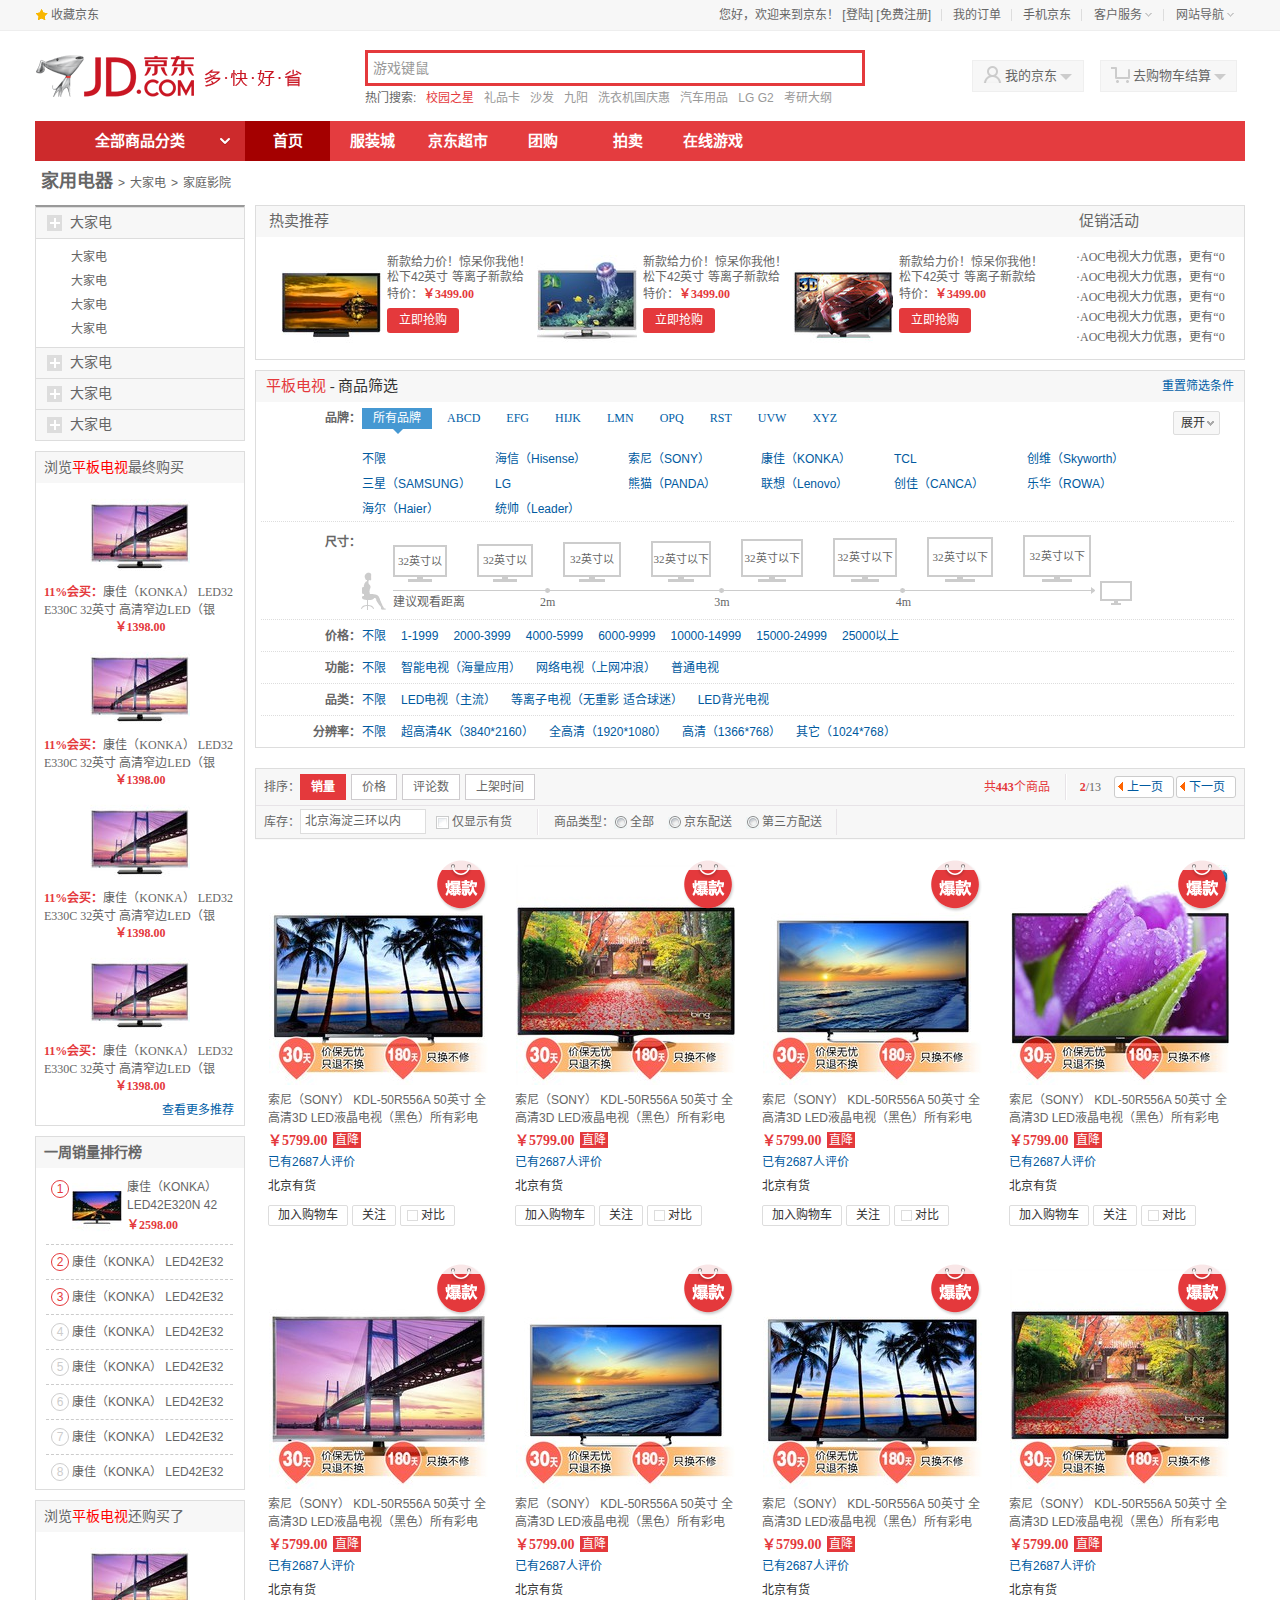
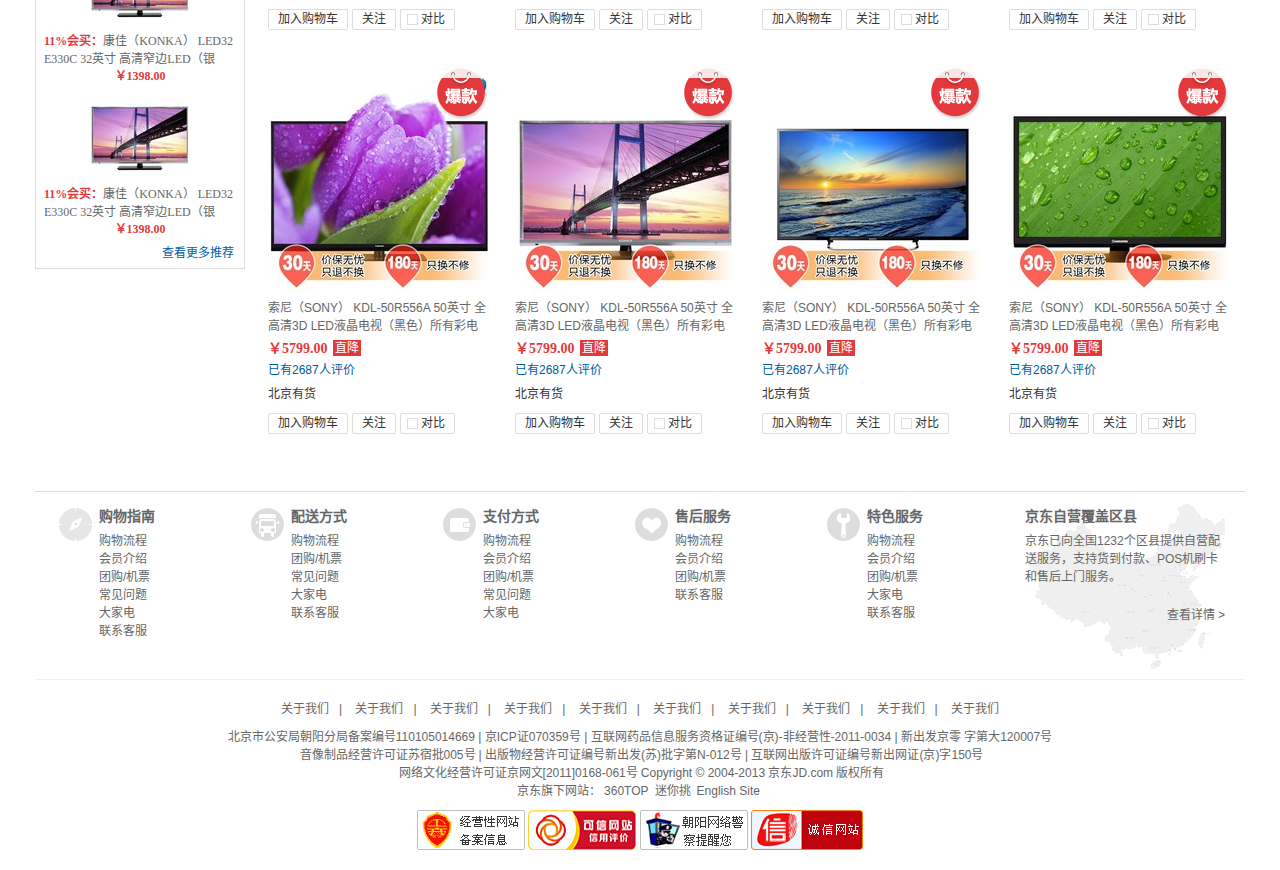
<file: list.html>
<!DOCTYPE html PUBLIC "-//W3C//DTD XHTML 1.0 Strict//EN" "http://www.w3.org/TR/xhtml1/DTD/xhtml1-strict.dtd">
<html xmlns="http://www.w3.org/1999/xhtml" lang="zh-CN">
<head>
<title>新建网页</title>
<meta http-equiv="Content-Type" content="text/html; charset=utf-8" />
<meta name="description" content="" />
<meta name="keywords" content="" />
<link type="text/css" rel="stylesheet" href="./Css/main.css" />
<link type="text/css" rel="stylesheet" href="./Css/list.css" />
<script type="text/javascript" src="./Js/jquery.min.js"></script>
<script type="text/javascript" src="./Js/index.js"></script>
<script type="text/javascript" src="./Js/common.js"></script>
<script type="text/javascript">

</script>

<style type="text/css">
</style>
</head>
    <body>
        <!-- 顶部导航开始 -->
        <div id="top-nav" class="visible">
            <div class="wrap visible">
                <a href="javascript:void(0)" class="save left">收藏京东</a>
                <!-- 网站服务开始 -->
                <ul class="service right visible">
                    <li>
                        <span>您好，欢迎来到京东！</span>
                        <a href="javascript:void(0)">[登陆]</a>
                        <a href="javascript:void(0)">[免费注册]</a>
                    </li>
                    <li><s></s><a href="javascript:void(0)">我的订单</a></li>
                    <li><s></s><a href="javascript:void(0)">手机京东</a></li>
                    <li class="sup">
                        <s></s>
                        <div class="sub">
                            <span>客户服务</span>
                            <b></b>
                            <div class="blank"></div>
                            <div class="sub-list">
                                <ul>
                                    <li><a href="javascript:void(0)">帮助中心</a></li>
                                    <li><a href="javascript:void(0)">售后服务</a></li>
                                    <li><a href="javascript:void(0)">在线客服</a></li>
                                    <li><a href="javascript:void(0)">投诉中心</a></li>
                                    <li><a href="javascript:void(0)">客户邮箱</a></li>
                                </ul>
                            </div>
                        </div>
                    </li>
                    <li class="sup">
                        <s></s>
                        <div class="sub">
                            <span>网站导航</span>
                            <b></b>
                            <div class="blank"></div>
                            <div class="sub-list sec">
                                <ul>
                                    <li><a href="javascript:void(0)"><h4>帮助中心</h4></a></li>
                                    <li><a href="javascript:void(0)">售后服务</a></li>
                                    <li><a href="javascript:void(0)">在线客服</a></li>
                                    <li><a href="javascript:void(0)">投诉中心</a></li>
                                    <li><a href="javascript:void(0)">客户邮箱</a></li>
                                    <li><a href="javascript:void(0)">在线客服</a></li>
                                    <li><a href="javascript:void(0)">投诉中心</a></li>
                                    <li><a href="javascript:void(0)">客户邮箱</a></li>
                                </ul>                                
                                <ul>
                                    <li><a href="javascript:void(0)"><h4>帮助中心<h4></a></li>
                                    <li><a href="javascript:void(0)">售后服务</a></li>
                                    <li><a href="javascript:void(0)">在线客服</a></li>
                                    <li><a href="javascript:void(0)">客户邮箱</a></li>
                                </ul>                                
                                <ul>
                                    <li><a href="javascript:void(0)"><h4>帮助中心</h4></a></li>
                                    <li><a href="javascript:void(0)">在线客服</a></li>
                                    <li><a href="javascript:void(0)">客户邮箱</a></li>
                                </ul>                                
                            </div>
                        </div>
                    </li>
                </ul><!-- 网站服务结束 -->
            </div>
        </div><!-- 顶部导航结束 -->
        <!-- 头部开始 -->
        <div id="header" class="wrap visible">
            <div class="widget visible">
                <!-- 网部LOGO -->
                <a href="javascript:void(0)" class="left"><img src="./Images/logo.png" alt="京东商城" /></a>
                <!-- 搜索开始 -->
                <div class="search left">
                    <!-- 搜索框 -->
                    <div class="form">
                        <input type="text" name="" value="游戏键鼠" class="text" />
                        <input type="button"value="搜索" class="btn" />
                    </div>
                    <!-- 关键字开始 -->
                    <div class="hotkey">
                        <ul>
                            <li>热门搜索:</li>
                            <li><a href="javascript:void(0)" class="best">校园之星</a></li>
                            <li><a href="javascript:void(0)">礼品卡</a></li>
                            <li><a href="javascript:void(0)">沙发</a></li>
                            <li><a href="javascript:void(0)">九阳</a></li>
                            <li><a href="javascript:void(0)">洗衣机国庆惠</a></li>
                            <li><a href="javascript:void(0)">汽车用品</a></li>
                            <li><a href="javascript:void(0)">LG G2</a></li>
                            <li><a href="javascript:void(0)">考研大纲</a></li>
                        </ul>
                    </div><!-- 关键字结束 -->
                </div><!-- 搜索结束 -->
                <div class="user right visible">
                    <ul class="visible">
                        <li class="myjd">
                            <div class="sub">
                                <b>&nbsp;</b><a href="javascript:void(0)">我的京东</a><s></s>
                                <div class="blank"></div>
                                <div class="sub-list fir">
                                    <div class="tit"><h5 class="left">JD2013</h5><a href="javascript:void(0)" class="right">去我的京东首页</a></div>
                                    <ul>
                                        <li><a href="javascript:void(0)">待处理订单</a></li>
                                        <li><a href="javascript:void(0)">待处理订单</a></li>
                                        <li><a href="javascript:void(0)">待处理订单</a></li>
                                        <li><a href="javascript:void(0)">待处理订单</a></li>
                                    </ul>
                                    <ul>
                                        <li><a href="javascript:void(0)">待处理订单</a></li>
                                        <li><a href="javascript:void(0)">待处理订单</a></li>
                                        <li><a href="javascript:void(0)">待处理订单</a></li>
                                        <li><a href="javascript:void(0)">待处理订单</a></li>
                                    </ul>
                                </div>
                            </div>
                        </li>
                        <li class="gocart">
                            <div class="sub show">
                                <b>&nbsp;</b><a href="javascript:void(0)">去购物车结算</a><s></s>
                                <div class="blank"></div>
                                <div class="sub-list sec">
                                    <div style="height:100px;"></div>
                                </div>
                            </div>
                        </li>
                    </ul>
                </div>
            </div>
        </div><!-- 头部结束 -->
        <!-- 主导航开始 -->
        <div id="main-nav" class="wrap visible">
            <div class="all-sort left visible">
                <div class="sort-bar"><a href="javascript:void(0)">全部商品分类</a><b></b></div>
                <div class="sort-list hide">
                    <!-- 分类列表开始 loop -->
                    <div class="sort-item sort1">
                        <div class="sup-item">
                            <h3>
                                <a href="javascript:void(0)">图书</a>、
                                <a href="javascript:void(0)">音像</a>、
                                <a href="javascript:void(0)">数字商品</a>
                            </h3>
                            <s></s>
                            <div class="blank"></div>
                        </div>
                        <div class="sub-item">
                            <div class="l left">
                                <!-- list-loop -->
                                <div class="text-item">
                                    <h4>电子书</h4>
                                    <ul class="left">
                                        <li><a href="javascript:void(0)">免费</a></li>
                                        <li><a href="javascript:void(0)">小说</a></li>
                                        <li><a href="javascript:void(0)">励志与成功</a></li>
                                    </ul>
                                </div><!-- list-loop -->
                                <!-- list-loop -->
                                <div class="text-item">
                                    <h4>电子书</h4>
                                    <ul class="left">
                                        <li><a href="javascript:void(0)">免费</a></li>
                                        <li><a href="javascript:void(0)">小说</a></li>
                                        <li><a href="javascript:void(0)">励志与成功</a></li>
                                    </ul>
                                </div><!-- list-loop -->
                            </div>
                            <div class="r right">
                                <img src="./Uploads/advs/adv_3.jpg" />
                                <img src="./Uploads/advs/adv_4.jpg" />
                                <h3>推荐品牌出版商</h3>
                                <ul>
                                    <li><a href="javascript:void(0)">中华书局</a></li>
                                    <li><a href="javascript:void(0)">中国人民出版社</a></li>
                                    <li><a href="javascript:void(0)">中国人民邮电出版社</a></li>
                                    <li><a href="javascript:void(0)">浙江少年儿童出版社</a></li>
                                    <li><a href="javascript:void(0)">三联出版社</a></li>
                                </ul>
                            </div>
                        </div>
                    </div><!-- loop 结束 -->
                    <!-- 分类列表开始 loop -->
                    <div class="sort-item sort1">
                        <div class="sup-item">
                            <h3>
                                <a href="javascript:void(0)">家用电器</a>
                            </h3>
                            <s></s>
                            <div class="blank"></div>
                        </div>
                        <div class="sub-item">
                            <div class="l left">
                                <!-- list-loop -->
                                <div class="text-item">
                                    <h4>电子书</h4>
                                    <ul class="left">
                                        <li><a href="javascript:void(0)">免费</a></li>
                                        <li><a href="javascript:void(0)">小说</a></li>
                                        <li><a href="javascript:void(0)">励志与成功</a></li>
                                    </ul>
                                </div><!-- list-loop -->
                                <!-- list-loop -->
                                <div class="text-item">
                                    <h4>电子书</h4>
                                    <ul class="left">
                                        <li><a href="javascript:void(0)">免费</a></li>
                                        <li><a href="javascript:void(0)">小说</a></li>
                                        <li><a href="javascript:void(0)">励志与成功</a></li>
                                    </ul>
                                </div><!-- list-loop -->
                            </div>
                            <div class="r right">
                                <img src="./Uploads/advs/adv_3.jpg" />
                                <img src="./Uploads/advs/adv_4.jpg" />
                                <h3>推荐品牌出版商</h3>
                                <ul>
                                    <li><a href="javascript:void(0)">中华书局</a></li>
                                    <li><a href="javascript:void(0)">中国人民出版社</a></li>
                                    <li><a href="javascript:void(0)">中国人民邮电出版社</a></li>
                                    <li><a href="javascript:void(0)">浙江少年儿童出版社</a></li>
                                    <li><a href="javascript:void(0)">三联出版社</a></li>
                                </ul>
                            </div>
                        </div>
                    </div><!-- loop 结束 -->
                    <!-- 分类列表开始 loop -->
                    <div class="sort-item sort1">
                        <div class="sup-item">
                            <h3>
                                <a href="javascript:void(0)">手机</a>、
                                <a href="javascript:void(0)">数码</a>
                            </h3>
                            <s></s>
                            <div class="blank"></div>
                        </div>
                        <div class="sub-item">
                            <div class="l left">
                                <!-- list-loop -->
                                <div class="text-item">
                                    <h4>电子书</h4>
                                    <ul class="left">
                                        <li><a href="javascript:void(0)">免费</a></li>
                                        <li><a href="javascript:void(0)">小说</a></li>
                                        <li><a href="javascript:void(0)">励志与成功</a></li>
                                    </ul>
                                </div><!-- list-loop -->
                                <!-- list-loop -->
                                <div class="text-item">
                                    <h4>电子书</h4>
                                    <ul class="left">
                                        <li><a href="javascript:void(0)">免费</a></li>
                                        <li><a href="javascript:void(0)">小说</a></li>
                                        <li><a href="javascript:void(0)">励志与成功</a></li>
                                    </ul>
                                </div><!-- list-loop -->
                            </div>
                            <div class="r right">
                                <img src="./Uploads/advs/adv_3.jpg" />
                                <img src="./Uploads/advs/adv_4.jpg" />
                                <h3>推荐品牌出版商</h3>
                                <ul>
                                    <li><a href="javascript:void(0)">中华书局</a></li>
                                    <li><a href="javascript:void(0)">中国人民出版社</a></li>
                                    <li><a href="javascript:void(0)">中国人民邮电出版社</a></li>
                                    <li><a href="javascript:void(0)">浙江少年儿童出版社</a></li>
                                    <li><a href="javascript:void(0)">三联出版社</a></li>
                                </ul>
                            </div>
                        </div>
                    </div><!-- loop 结束 -->
                    <!-- 分类列表开始 loop -->
                    <div class="sort-item sort1">
                        <div class="sup-item">
                            <h3>
                                <a href="javascript:void(0)">电脑</a>、
                                <a href="javascript:void(0)">办公</a>
                            </h3>
                            <s></s>
                            <div class="blank"></div>
                        </div>
                        <div class="sub-item">
                            <div class="l left">
                                <!-- list-loop -->
                                <div class="text-item">
                                    <h4>电子书</h4>
                                    <ul class="left">
                                        <li><a href="javascript:void(0)">免费</a></li>
                                        <li><a href="javascript:void(0)">小说</a></li>
                                        <li><a href="javascript:void(0)">励志与成功</a></li>
                                    </ul>
                                </div><!-- list-loop -->
                                <!-- list-loop -->
                                <div class="text-item">
                                    <h4>电子书</h4>
                                    <ul class="left">
                                        <li><a href="javascript:void(0)">免费</a></li>
                                        <li><a href="javascript:void(0)">小说</a></li>
                                        <li><a href="javascript:void(0)">励志与成功</a></li>
                                    </ul>
                                </div><!-- list-loop -->
                            </div>
                            <div class="r right">
                                <img src="./Uploads/advs/adv_3.jpg" />
                                <img src="./Uploads/advs/adv_4.jpg" />
                                <h3>推荐品牌出版商</h3>
                                <ul>
                                    <li><a href="javascript:void(0)">中华书局</a></li>
                                    <li><a href="javascript:void(0)">中国人民出版社</a></li>
                                    <li><a href="javascript:void(0)">中国人民邮电出版社</a></li>
                                    <li><a href="javascript:void(0)">浙江少年儿童出版社</a></li>
                                    <li><a href="javascript:void(0)">三联出版社</a></li>
                                </ul>
                            </div>
                        </div>
                    </div><!-- loop 结束 -->
                </div><!-- 所有导航分类 -->
            </div>
            <ul class="left nav">
                <li><a href="javascript:void(0)" class="current">首页</a></li>
                <li><a href="javascript:void(0)">服装城</a></li>
                <li><a href="javascript:void(0)">京东超市</a></li>
                <li><a href="javascript:void(0)">团购</a></li>
                <li><a href="javascript:void(0)">拍卖</a></li>
                <li><a href="javascript:void(0)">在线游戏</a></li>
            </ul>
        </div><!-- 主导航结束 -->

        <!-- 列表页开始 -->
        <div id="list-container" class="wrap">
            <div class="bread-crumb"><strong><a href="javascript:void(0)">家用电器</a></strong>&gt;<a href="javascript:void(0)">大家电</a>&gt;<a href="javascript:void(0)">家庭影院</a></div>
            <div class="main">
                <div class="main-left left">
                    <!-- 分类树导航 -->
                    <div class="sort-tree">
                        <div class="item">
                            <h3><b></b>大家电</h3>
                            <ul>
                                <li><a href="javascript:void(0)">大家电</a></li>
                                <li><a href="javascript:void(0)">大家电</a></li>
                                <li><a href="javascript:void(0)">大家电</a></li>
                                <li><a href="javascript:void(0)">大家电</a></li>
                            </ul>
                        </div>
                        <div class="item">
                            <h3><b></b>大家电</h3>
                            <ul class="hide">
                                <li><a href="javascript:void(0)">大家电</a></li>
                                <li><a href="javascript:void(0)">大家电</a></li>
                                <li><a href="javascript:void(0)">大家电</a></li>
                                <li><a href="javascript:void(0)">大家电</a></li>
                            </ul>
                        </div>
                        <div class="item">
                            <h3><b></b>大家电</h3>
                            <ul class="hide">
                                <li><a href="javascript:void(0)">大家电</a></li>
                                <li><a href="javascript:void(0)">大家电</a></li>
                                <li><a href="javascript:void(0)">大家电</a></li>
                                <li><a href="javascript:void(0)">大家电</a></li>
                            </ul>
                        </div>
                        <div class="item">
                            <h3><b></b>大家电</h3>
                            <ul class="hide">
                                <li><a href="javascript:void(0)">大家电</a></li>
                                <li><a href="javascript:void(0)">大家电</a></li>
                                <li><a href="javascript:void(0)">大家电</a></li>
                                <li><a href="javascript:void(0)">大家电</a></li>
                            </ul>
                        </div>
                    </div><!-- 分类树导航结束 -->
                    <!-- 用户浏览购买 -->
                    <div class="user-scans">
                        <div class="mt"><h2>浏览<span>平板电视</span>最终购买</h2></div>
                        <div class="mc">
                            <ul>
                                <li>
                                    <img src="./Uploads/goods/goods_36.jpg" />
                                    <p><strong>11%会买：</strong><a href="javascript:void(0)">康佳（KONKA） LED32E330C 32英寸 高清窄边LED（银</a></p>
                                    <strong>￥1398.00</strong>
                                </li>
                                <li>
                                    <img src="./Uploads/goods/goods_36.jpg" />
                                    <p><strong>11%会买：</strong><a href="javascript:void(0)">康佳（KONKA） LED32E330C 32英寸 高清窄边LED（银</a></p>
                                    <strong>￥1398.00</strong>
                                </li>
                                <li>
                                    <img src="./Uploads/goods/goods_36.jpg" />
                                    <p><strong>11%会买：</strong><a href="javascript:void(0)">康佳（KONKA） LED32E330C 32英寸 高清窄边LED（银</a></p>
                                    <strong>￥1398.00</strong>
                                </li>
                                <li>
                                    <img src="./Uploads/goods/goods_36.jpg" />
                                    <p><strong>11%会买：</strong><a href="javascript:void(0)">康佳（KONKA） LED32E330C 32英寸 高清窄边LED（银</a></p>
                                    <strong>￥1398.00</strong>
                                </li>
                            </ul>
                            <div class="more"><a href="javascript:void(0)">查看更多推荐</a></div>
                        </div>
                    </div><!-- 用户浏览购买结束 -->
                    <!-- 一周排行榜 -->
                    <div class="week-rank">
                        <div class="mt"><h3>一周销量排行榜</h3></div>
                        <div class="mc">
                            <ul>
                                <li class="no-top current">
                                    <span class="top3">1</span>
                                    <div class="p-img"><img src="./Uploads/goods/goods_37.jpg" /></div>
                                    <div class="p-name"><a href="javascript:void(0)">康佳（KONKA） LED42E320N 42英</a></div>
                                    <div class="p-price"><strong>￥2598.00</strong></div>
                                </li>
                                <li>
                                    <span class="top3">2</span>
                                    <div class="p-img hide"><img src="./Uploads/goods/goods_37.jpg" /></div>
                                    <div class="p-name"><a href="javascript:void(0)">康佳（KONKA） LED42E320N 42英</a></div>
                                    <div class="p-price hide"><strong>￥2598.00</strong></div>
                                </li>
                                <li>
                                    <span class="top3">3</span>
                                    <div class="p-img hide"><img src="./Uploads/goods/goods_37.jpg" /></div>
                                    <div class="p-name"><a href="javascript:void(0)">康佳（KONKA） LED42E320N 42英</a></div>
                                    <div class="p-price hide"><strong>￥2598.00</strong></div>
                                </li>
                                <li>
                                    <span>4</span>
                                    <div class="p-img hide"><img src="./Uploads/goods/goods_37.jpg" /></div>
                                    <div class="p-name"><a href="javascript:void(0)">康佳（KONKA） LED42E320N 42英</a></div>
                                    <div class="p-price hide"><strong>￥2598.00</strong></div>
                                </li>
                                <li>
                                    <span>5</span>
                                    <div class="p-img hide"><img src="./Uploads/goods/goods_37.jpg" /></div>
                                    <div class="p-name"><a href="javascript:void(0)">康佳（KONKA） LED42E320N 42英</a></div>
                                    <div class="p-price hide"><strong>￥2598.00</strong></div>
                                </li>
                                <li>
                                    <span>6</span>
                                    <div class="p-img hide"><img src="./Uploads/goods/goods_37.jpg" /></div>
                                    <div class="p-name"><a href="javascript:void(0)">康佳（KONKA） LED42E320N 42英</a></div>
                                    <div class="p-price hide"><strong>￥2598.00</strong></div>
                                </li>
                                <li>
                                    <span>7</span>
                                    <div class="p-img hide"><img src="./Uploads/goods/goods_37.jpg" /></div>
                                    <div class="p-name"><a href="javascript:void(0)">康佳（KONKA） LED42E320N 42英</a></div>
                                    <div class="p-price hide"><strong>￥2598.00</strong></div>
                                </li>
                                <li>
                                    <span>8</span>
                                    <div class="p-img hide"><img src="./Uploads/goods/goods_37.jpg" /></div>
                                    <div class="p-name"><a href="javascript:void(0)">康佳（KONKA） LED42E320N 42英</a></div>
                                    <div class="p-price hide"><strong>￥2598.00</strong></div>
                                </li>
                            </ul>
                        </div>
                    </div><!-- 一周排行榜结束 -->
                    <!-- 用户浏览还购买 -->
                    <div class="user-scans">
                        <div class="mt"><h2>浏览<span>平板电视</span>还购买了</h2></div>
                        <div class="mc">
                            <ul>
                                <li>
                                    <img src="./Uploads/goods/goods_36.jpg" />
                                    <p><strong>11%会买：</strong><a href="javascript:void(0)">康佳（KONKA） LED32E330C 32英寸 高清窄边LED（银</a></p>
                                    <strong>￥1398.00</strong>
                                </li>
                                <li>
                                    <img src="./Uploads/goods/goods_36.jpg" />
                                    <p><strong>11%会买：</strong><a href="javascript:void(0)">康佳（KONKA） LED32E330C 32英寸 高清窄边LED（银</a></p>
                                    <strong>￥1398.00</strong>
                                </li>
                            </ul>
                            <div class="more"><a href="javascript:void(0)">查看更多推荐</a></div>
                        </div>
                    </div><!-- 用户浏览还购买结束 -->
                </div>
                <!-- 右部主体 -->
                <div class="main-right right">
                    <div class="i-right">
                        <div class="hot-rec left">
                            <div class="mt"><h2>热卖推荐</h2></div>
                            <div class="mc">
                                <dl>
                                    <dt><a href="javascript:void(0)"><img src="./Uploads/goods/goods_38.jpg" /></a></dt>
                                    <dd>
                                        <div class="p-name">
                                            <a href="javascript:void(0)">新款给力价！惊呆你我他！松下42英寸 等离子新款给力价！惊呆你我他！松下42英寸 等离子高画质</a>
                                        </div>
                                        <div class="p-price">特价：<strong>￥3499.00</strong></div>
                                        <div class="btns"><a href="javascript:void(0)">立即抢购</a></div>
                                    </dd>
                                </dl>
                                <dl>
                                    <dt><a href="javascript:void(0)"><img src="./Uploads/goods/goods_39.jpg" /></a></dt>
                                    <dd>
                                        <div class="p-name">
                                            <a href="javascript:void(0)">新款给力价！惊呆你我他！松下42英寸 等离子新款给力价！惊呆你我他！松下42英寸 等离子高画质</a>
                                        </div>
                                        <div class="p-price">特价：<strong>￥3499.00</strong></div>
                                        <div class="btns"><a href="javascript:void(0)">立即抢购</a></div>
                                    </dd>
                                </dl>
                                <dl>
                                    <dt><a href="javascript:void(0)"><img src="./Uploads/goods/goods_40.jpg" /></a></dt>
                                    <dd>
                                        <div class="p-name">
                                            <a href="javascript:void(0)">新款给力价！惊呆你我他！松下42英寸 等离子新款给力价！惊呆你我他！松下42英寸 等离子高画质</a>
                                        </div>
                                        <div class="p-price">特价：<strong>￥3499.00</strong></div>
                                        <div class="btns"><a href="javascript:void(0)">立即抢购</a></div>
                                    </dd>
                                </dl>
                            </div>
                        </div>
                        <div class="market left">
                            <div class="mt"><h2>促销活动</h2></div>
                            <div class="mc">
                                <ul>
                                    <li><a href="javascript:void(0)">·AOC电视大力优惠，更有“0</a></li>
                                    <li><a href="javascript:void(0)">·AOC电视大力优惠，更有“0</a></li>
                                    <li><a href="javascript:void(0)">·AOC电视大力优惠，更有“0</a></li>
                                    <li><a href="javascript:void(0)">·AOC电视大力优惠，更有“0</a></li>
                                    <li><a href="javascript:void(0)">·AOC电视大力优惠，更有“0</a></li>
                                </ul>
                            </div>
                        </div>
                    </div>
                    <div class="select">
                        <div class="mt">
                            <h1>平板电视 <strong>- 商品筛选</strong></h1>
                            <div class="extra"><a href="javascript:void(0)">重置筛选条件</a></div>
                        </div>
                        <dl class="select-brand">
                            <dt>品牌：</dt>
                            <dd>
                                <span>展开<b></b></span>
                                <ul class="tab">
                                    <li class="curr">所有品牌<b></b></li>
                                    <li>ABCD<b></b></li>
                                    <li>EFG<b></b></li>
                                    <li>HIJK<b></b></li>
                                    <li>LMN<b></b></li>
                                    <li>OPQ<b></b></li>
                                    <li>RST<b></b></li>
                                    <li>UVW<b></b></li>
                                    <li>XYZ<b></b></li>
                                </ul>
                                <div class="content">
                                    <ul>
                                        <li><a href="javascript:void(0)">不限</a></li>
                                        <li><a href="javascript:void(0)">海信（Hisense）</a></li>
                                        <li><a href="javascript:void(0)">索尼（SONY）</a></li>
                                        <li><a href="javascript:void(0)">康佳（KONKA）</a></li>
                                        <li><a href="javascript:void(0)">TCL</a></li>
                                        <li><a href="javascript:void(0)">创维（Skyworth）</a></li>
                                        <li><a href="javascript:void(0)">三星（SAMSUNG）</a></li>
                                        <li><a href="javascript:void(0)">LG</a></li>
                                        <li><a href="javascript:void(0)">熊猫（PANDA）</a></li>
                                        <li><a href="javascript:void(0)">联想（Lenovo）</a></li>
                                        <li><a href="javascript:void(0)">创佳（CANCA）</a></li>
                                        <li><a href="javascript:void(0)">乐华（ROWA）</a></li>
                                        <li><a href="javascript:void(0)">海尔（Haier）</a></li>
                                        <li><a href="javascript:void(0)">统帅（Leader）</a></li>
                                    </ul>
                                </div>
                            </dd>
                        </dl>
                        <dl class="select-tv">
                            <dt>尺寸：</dt>
                            <dd>
                                <div class="item">
                                    <a href="javascript:void(0)" class="s1">
                                        <span>32英寸以下</span>
                                        <b class="b1"></b>
                                        <b class="b2"></b>
                                    </a>
                                    <a href="javascript:void(0)" class="s2">
                                        <span>32英寸以下</span>
                                        <b class="b1"></b>
                                        <b class="b2"></b>
                                    </a>
                                    <a href="javascript:void(0)" class="s3">
                                        <span>32英寸以下</span>
                                        <b class="b1"></b>
                                        <b class="b2"></b>
                                    </a>
                                    <a href="javascript:void(0)" class="s4">
                                        <span>32英寸以下</span>
                                        <b class="b1"></b>
                                        <b class="b2"></b>
                                    </a>
                                    <a href="javascript:void(0)" class="s5">
                                        <span>32英寸以下</span>
                                        <b class="b1"></b>
                                        <b class="b2"></b>
                                    </a>
                                    <a href="javascript:void(0)" class="s6">
                                        <span>32英寸以下</span>
                                        <b class="b1"></b>
                                        <b class="b2"></b>
                                    </a>
                                    <a href="javascript:void(0)" class="s7">
                                        <span>32英寸以下</span>
                                        <b class="b1"></b>
                                        <b class="b2"></b>
                                    </a>
                                    <a href="javascript:void(0)" class="s8">
                                        <span>32英寸以下</span>
                                        <b class="b1"></b>
                                        <b class="b2"></b>
                                    </a>
                                </div>
                                <div class="item2 visible">
                                    <span class="fore fore1">建议观看距离</span>
                                    <span class="fore fore2">2m<i></i></span>
                                    <span class="fore fore3">3m<i></i></span>
                                    <span class="fore fore4">4m<i></i></span>
                                    <div class="tv-bg"></div>
                                    <b></b>
                                </div>
                            </dd>
                        </dl>
                        <dl>
                            <dt>价格：</dt>
                            <dd>
                                <ul>
                                    <li><a href="javascript:void(0)">不限</a></li>
                                    <li><a href="javascript:void(0)">1-1999</a></li>
                                    <li><a href="javascript:void(0)">2000-3999</a></li>
                                    <li><a href="javascript:void(0)">4000-5999</a></li>
                                    <li><a href="javascript:void(0)">6000-9999</a></li>
                                    <li><a href="javascript:void(0)">10000-14999</a></li>
                                    <li><a href="javascript:void(0)">15000-24999</a></li>
                                    <li><a href="javascript:void(0)">25000以上</a></li>
                                </ul>
                            </dd>
                        </dl>
                        <dl>
                            <dt>功能：</dt>
                            <dd>
                                <ul>
                                    <li><a href="javascript:void(0)">不限</a></li>
                                    <li><a href="javascript:void(0)">智能电视（海量应用）</a></li>
                                    <li><a href="javascript:void(0)">网络电视（上网冲浪）</a></li>
                                    <li><a href="javascript:void(0)">普通电视</a></li>
                                </ul>
                            </dd>
                        </dl>
                        <dl>
                            <dt>品类：</dt>
                            <dd>
                                <ul>
                                    <li><a href="javascript:void(0)">不限</a></li>
                                    <li><a href="javascript:void(0)">LED电视（主流）</a></li>
                                    <li><a href="javascript:void(0)">等离子电视（无重影 适合球迷）</a></li>
                                    <li><a href="javascript:void(0)">LED背光电视</a></li>
                                </ul>
                            </dd>
                        </dl>
                        <dl>
                            <dt>分辨率：</dt>
                            <dd>
                                <ul>
                                    <li><a href="javascript:void(0)">不限</a></li>
                                    <li><a href="javascript:void(0)">超高清4K（3840*2160）</a></li>
                                    <li><a href="javascript:void(0)">全高清（1920*1080）</a></li>
                                    <li><a href="javascript:void(0)">高清（1366*768）</a></li>
                                    <li><a href="javascript:void(0)">其它（1024*768）</a></li>
                                </ul>
                            </dd>
                        </dl>
                    </div>
                    <div class="filter">
                        <div class="fore1">
                            <dl>
                                <dt>排序：</dt>
                                <dd class="curr"><a href="javascript:void(0)">销量</a><b></b></dd>
                                <dd><a href="javascript:void(0)">价格</a><b></b></dd>
                                <dd><a href="javascript:void(0)">评论数</a><b></b></dd>
                                <dd><a href="javascript:void(0)">上架时间</a><b></b></dd>
                            </dl>
                            <div class="page">
                                <span><i>2</i>/13</span>
                                <a href="javascript:void(0)" class="prev">
                                    上一页
                                    <b></b>
                                </a>
                                <a href="javascript:void(0)" class="next">
                                    下一页
                                    <b></b>
                                </a>
                            </div>
                            <div class="total"><span>共<strong>443</strong>个商品</span></div>
                        </div>
                        <div class="fore2">
                            <dl class="store left">
                                <dt>库存：</dt>
                                <dd>
                                    <div class="text">北京海淀三环以内</div>
                                </dd>
                                <dd class="instock">
                                    <div><a href="javascript:void(0)"><b></b>仅显示有货</a></div>
                                </dd>
                            </dl>
                            <dl class="type">
                                <dt>商品类型：</dt>
                                <dd><a href="javascript:void(0)"><b></b>全部</a></dd>
                                <dd><a href="javascript:void(0)"><b></b>京东配送</a></dd>
                                <dd><a href="javascript:void(0)"><b></b>第三方配送</a></dd>
                            </dl>
                        </div>
                    </div>
                    <div class="plist">
                        <ul class="list-h">
                            <!-- loop start -->
                            <li>
                                <div class="p-img">
                                    <a href="javascript:void(0)"><img src="./Uploads/goods/goods_43.jpg" /></a>
                                    <div class="p-tag"></div>
                                </div>
                                <div class="p-name">
                                    <a href="javascript:void(0)">索尼（SONY） KDL-50R556A 50英寸 全高清3D LED液晶电视（黑色）所有彩电</a>
                                </div>
                                <div class="p-price">
                                    <strong>￥5799.00</strong><span><a href="javascript:void(0)">直降</a></span>
                                </div>
                                <div class="extra"><span><a href="javascript:void(0)">已有2687人评价</a></span></div>
                                <div class="stocklist"><span>北京有货</span></div>
                                <div class="btns">
                                    <a href="javascript:void(0)">加入购物车</a>
                                    <a href="javascript:void(0)">关注</a>
                                    <a href="javascript:void(0)" class="chk"><span></span>对比</a>
                                </div>
                                <div class="p-shopnum"></div>
                            </li><!-- loop end -->
                            <!-- loop start -->
                            <li>
                                <div class="p-img">
                                    <a href="javascript:void(0)"><img src="./Uploads/goods/goods_42.jpg" /></a>
                                    <div class="p-tag"></div>
                                </div>
                                <div class="p-name">
                                    <a href="javascript:void(0)">索尼（SONY） KDL-50R556A 50英寸 全高清3D LED液晶电视（黑色）所有彩电</a>
                                </div>
                                <div class="p-price">
                                    <strong>￥5799.00</strong><span><a href="javascript:void(0)">直降</a></span>
                                </div>
                                <div class="extra"><span><a href="javascript:void(0)">已有2687人评价</a></span></div>
                                <div class="stocklist"><span>北京有货</span></div>
                                <div class="btns">
                                    <a href="javascript:void(0)">加入购物车</a>
                                    <a href="javascript:void(0)">关注</a>
                                    <a href="javascript:void(0)" class="chk"><span></span>对比</a>
                                </div>
                                <div class="p-shopnum"></div>
                            </li><!-- loop end -->
                            <!-- loop start -->
                            <li>
                                <div class="p-img">
                                    <a href="javascript:void(0)"><img src="./Uploads/goods/goods_46.jpg" /></a>
                                    <div class="p-tag"></div>
                                </div>
                                <div class="p-name">
                                    <a href="javascript:void(0)">索尼（SONY） KDL-50R556A 50英寸 全高清3D LED液晶电视（黑色）所有彩电</a>
                                </div>
                                <div class="p-price">
                                    <strong>￥5799.00</strong><span><a href="javascript:void(0)">直降</a></span>
                                </div>
                                <div class="extra"><span><a href="javascript:void(0)">已有2687人评价</a></span></div>
                                <div class="stocklist"><span>北京有货</span></div>
                                <div class="btns">
                                    <a href="javascript:void(0)">加入购物车</a>
                                    <a href="javascript:void(0)">关注</a>
                                    <a href="javascript:void(0)" class="chk"><span></span>对比</a>
                                </div>
                                <div class="p-shopnum"></div>
                            </li><!-- loop end -->
                            <!-- loop start -->
                            <li>
                                <div class="p-img">
                                    <a href="javascript:void(0)"><img src="./Uploads/goods/goods_45.jpg" /></a>
                                    <div class="p-tag"></div>
                                </div>
                                <div class="p-name">
                                    <a href="javascript:void(0)">索尼（SONY） KDL-50R556A 50英寸 全高清3D LED液晶电视（黑色）所有彩电</a>
                                </div>
                                <div class="p-price">
                                    <strong>￥5799.00</strong><span><a href="javascript:void(0)">直降</a></span>
                                </div>
                                <div class="extra"><span><a href="javascript:void(0)">已有2687人评价</a></span></div>
                                <div class="stocklist"><span>北京有货</span></div>
                                <div class="btns">
                                    <a href="javascript:void(0)">加入购物车</a>
                                    <a href="javascript:void(0)">关注</a>
                                    <a href="javascript:void(0)" class="chk"><span></span>对比</a>
                                </div>
                                <div class="p-shopnum"></div>
                            </li><!-- loop end -->
                            <!-- loop start -->
                            <li>
                                <div class="p-img">
                                    <a href="javascript:void(0)"><img src="./Uploads/goods/goods_44.jpg" /></a>
                                    <div class="p-tag"></div>
                                </div>
                                <div class="p-name">
                                    <a href="javascript:void(0)">索尼（SONY） KDL-50R556A 50英寸 全高清3D LED液晶电视（黑色）所有彩电</a>
                                </div>
                                <div class="p-price">
                                    <strong>￥5799.00</strong><span><a href="javascript:void(0)">直降</a></span>
                                </div>
                                <div class="extra"><span><a href="javascript:void(0)">已有2687人评价</a></span></div>
                                <div class="stocklist"><span>北京有货</span></div>
                                <div class="btns">
                                    <a href="javascript:void(0)">加入购物车</a>
                                    <a href="javascript:void(0)">关注</a>
                                    <a href="javascript:void(0)" class="chk"><span></span>对比</a>
                                </div>
                                <div class="p-shopnum"></div>
                            </li><!-- loop end -->
                            <!-- loop start -->
                            <li>
                                <div class="p-img">
                                    <a href="javascript:void(0)"><img src="./Uploads/goods/goods_46.jpg" /></a>
                                    <div class="p-tag"></div>
                                </div>
                                <div class="p-name">
                                    <a href="javascript:void(0)">索尼（SONY） KDL-50R556A 50英寸 全高清3D LED液晶电视（黑色）所有彩电</a>
                                </div>
                                <div class="p-price">
                                    <strong>￥5799.00</strong><span><a href="javascript:void(0)">直降</a></span>
                                </div>
                                <div class="extra"><span><a href="javascript:void(0)">已有2687人评价</a></span></div>
                                <div class="stocklist"><span>北京有货</span></div>
                                <div class="btns">
                                    <a href="javascript:void(0)">加入购物车</a>
                                    <a href="javascript:void(0)">关注</a>
                                    <a href="javascript:void(0)" class="chk"><span></span>对比</a>
                                </div>
                                <div class="p-shopnum"></div>
                            </li><!-- loop end -->
                            <!-- loop start -->
                            <li>
                                <div class="p-img">
                                    <a href="javascript:void(0)"><img src="./Uploads/goods/goods_43.jpg" /></a>
                                    <div class="p-tag"></div>
                                </div>
                                <div class="p-name">
                                    <a href="javascript:void(0)">索尼（SONY） KDL-50R556A 50英寸 全高清3D LED液晶电视（黑色）所有彩电</a>
                                </div>
                                <div class="p-price">
                                    <strong>￥5799.00</strong><span><a href="javascript:void(0)">直降</a></span>
                                </div>
                                <div class="extra"><span><a href="javascript:void(0)">已有2687人评价</a></span></div>
                                <div class="stocklist"><span>北京有货</span></div>
                                <div class="btns">
                                    <a href="javascript:void(0)">加入购物车</a>
                                    <a href="javascript:void(0)">关注</a>
                                    <a href="javascript:void(0)" class="chk"><span></span>对比</a>
                                </div>
                                <div class="p-shopnum"></div>
                            </li><!-- loop end -->
                            <!-- loop start -->
                            <li>
                                <div class="p-img">
                                    <a href="javascript:void(0)"><img src="./Uploads/goods/goods_42.jpg" /></a>
                                    <div class="p-tag"></div>
                                </div>
                                <div class="p-name">
                                    <a href="javascript:void(0)">索尼（SONY） KDL-50R556A 50英寸 全高清3D LED液晶电视（黑色）所有彩电</a>
                                </div>
                                <div class="p-price">
                                    <strong>￥5799.00</strong><span><a href="javascript:void(0)">直降</a></span>
                                </div>
                                <div class="extra"><span><a href="javascript:void(0)">已有2687人评价</a></span></div>
                                <div class="stocklist"><span>北京有货</span></div>
                                <div class="btns">
                                    <a href="javascript:void(0)">加入购物车</a>
                                    <a href="javascript:void(0)">关注</a>
                                    <a href="javascript:void(0)" class="chk"><span></span>对比</a>
                                </div>
                                <div class="p-shopnum"></div>
                            </li><!-- loop end -->
                            <!-- loop start -->
                            <li>
                                <div class="p-img">
                                    <a href="javascript:void(0)"><img src="./Uploads/goods/goods_45.jpg" /></a>
                                    <div class="p-tag"></div>
                                </div>
                                <div class="p-name">
                                    <a href="javascript:void(0)">索尼（SONY） KDL-50R556A 50英寸 全高清3D LED液晶电视（黑色）所有彩电</a>
                                </div>
                                <div class="p-price">
                                    <strong>￥5799.00</strong><span><a href="javascript:void(0)">直降</a></span>
                                </div>
                                <div class="extra"><span><a href="javascript:void(0)">已有2687人评价</a></span></div>
                                <div class="stocklist"><span>北京有货</span></div>
                                <div class="btns">
                                    <a href="javascript:void(0)">加入购物车</a>
                                    <a href="javascript:void(0)">关注</a>
                                    <a href="javascript:void(0)" class="chk"><span></span>对比</a>
                                </div>
                                <div class="p-shopnum"></div>
                            </li><!-- loop end -->
                            <!-- loop start -->
                            <li>
                                <div class="p-img">
                                    <a href="javascript:void(0)"><img src="./Uploads/goods/goods_44.jpg" /></a>
                                    <div class="p-tag"></div>
                                </div>
                                <div class="p-name">
                                    <a href="javascript:void(0)">索尼（SONY） KDL-50R556A 50英寸 全高清3D LED液晶电视（黑色）所有彩电</a>
                                </div>
                                <div class="p-price">
                                    <strong>￥5799.00</strong><span><a href="javascript:void(0)">直降</a></span>
                                </div>
                                <div class="extra"><span><a href="javascript:void(0)">已有2687人评价</a></span></div>
                                <div class="stocklist"><span>北京有货</span></div>
                                <div class="btns">
                                    <a href="javascript:void(0)">加入购物车</a>
                                    <a href="javascript:void(0)">关注</a>
                                    <a href="javascript:void(0)" class="chk"><span></span>对比</a>
                                </div>
                                <div class="p-shopnum"></div>
                            </li><!-- loop end -->
                            <!-- loop start -->
                            <li>
                                <div class="p-img">
                                    <a href="javascript:void(0)"><img src="./Uploads/goods/goods_46.jpg" /></a>
                                    <div class="p-tag"></div>
                                </div>
                                <div class="p-name">
                                    <a href="javascript:void(0)">索尼（SONY） KDL-50R556A 50英寸 全高清3D LED液晶电视（黑色）所有彩电</a>
                                </div>
                                <div class="p-price">
                                    <strong>￥5799.00</strong><span><a href="javascript:void(0)">直降</a></span>
                                </div>
                                <div class="extra"><span><a href="javascript:void(0)">已有2687人评价</a></span></div>
                                <div class="stocklist"><span>北京有货</span></div>
                                <div class="btns">
                                    <a href="javascript:void(0)">加入购物车</a>
                                    <a href="javascript:void(0)">关注</a>
                                    <a href="javascript:void(0)" class="chk"><span></span>对比</a>
                                </div>
                                <div class="p-shopnum"></div>
                            </li><!-- loop end -->
                            <!-- loop start -->
                            <li>
                                <div class="p-img">
                                    <a href="javascript:void(0)"><img src="./Uploads/goods/goods_47.jpg" /></a>
                                    <div class="p-tag"></div>
                                </div>
                                <div class="p-name">
                                    <a href="javascript:void(0)">索尼（SONY） KDL-50R556A 50英寸 全高清3D LED液晶电视（黑色）所有彩电</a>
                                </div>
                                <div class="p-price">
                                    <strong>￥5799.00</strong><span><a href="javascript:void(0)">直降</a></span>
                                </div>
                                <div class="extra"><span><a href="javascript:void(0)">已有2687人评价</a></span></div>
                                <div class="stocklist"><span>北京有货</span></div>
                                <div class="btns">
                                    <a href="javascript:void(0)">加入购物车</a>
                                    <a href="javascript:void(0)">关注</a>
                                    <a href="javascript:void(0)" class="chk"><span></span>对比</a>
                                </div>
                                <div class="p-shopnum"></div>
                            </li><!-- loop end -->
                        </ul>
                    </div>
                </div> <!-- 右部主体结束 -->
            </div>
        </div>
        <!-- 网站帮助开始 -->
        <div id="help">
            <div class="help-items left">
                <ul>
                    <li class="item-title"><b class="user-guide"></b><strong>购物指南</strong></li>
                    <li><a href="javascript:void(0)">购物流程</a></li>
                    <li><a href="javascript:void(0)">会员介绍</a></li>
                    <li><a href="javascript:void(0)">团购/机票</a></li>
                    <li><a href="javascript:void(0)">常见问题</a></li>
                    <li><a href="javascript:void(0)">大家电</a></li>
                    <li><a href="javascript:void(0)">联系客服</a></li>
                </ul>
                <ul>
                    <li class="item-title"><b class="trans-style"></b><strong>配送方式</strong></li>
                    <li><a href="javascript:void(0)">购物流程</a></li>
                    <li><a href="javascript:void(0)">团购/机票</a></li>
                    <li><a href="javascript:void(0)">常见问题</a></li>
                    <li><a href="javascript:void(0)">大家电</a></li>
                    <li><a href="javascript:void(0)">联系客服</a></li>
                </ul>
                <ul>
                    <li class="item-title"><b class="pay-style"></b><strong>支付方式</strong></li>
                    <li><a href="javascript:void(0)">购物流程</a></li>
                    <li><a href="javascript:void(0)">会员介绍</a></li>
                    <li><a href="javascript:void(0)">团购/机票</a></li>
                    <li><a href="javascript:void(0)">常见问题</a></li>
                    <li><a href="javascript:void(0)">大家电</a></li>
                </ul>
                <ul>
                    <li class="item-title"><b class="after-service"></b><strong>售后服务</strong></li>
                    <li><a href="javascript:void(0)">购物流程</a></li>
                    <li><a href="javascript:void(0)">会员介绍</a></li>
                    <li><a href="javascript:void(0)">团购/机票</a></li>
                    <li><a href="javascript:void(0)">联系客服</a></li>
                </ul>
                <ul class="last-item">
                    <li class="item-title"><b class="special-service"></b><strong>特色服务</strong></li>
                    <li><a href="javascript:void(0)">购物流程</a></li>
                    <li><a href="javascript:void(0)">会员介绍</a></li>
                    <li><a href="javascript:void(0)">团购/机票</a></li>
                    <li><a href="javascript:void(0)">大家电</a></li>
                    <li><a href="javascript:void(0)">联系客服</a></li>
                </ul>
            </div>
            <div class="service-area right">
                <strong>京东自营覆盖区县</strong>
                <p>京东已向全国1232个区县提供自营配送服务，支持货到付款、POS机刷卡和售后上门服务。</p>
                <p class="detail"><a href="javascript:void(0)" class="right">查看详情 &gt;</a></p>
            </div>
        </div><!-- 网站帮助结束 -->
        <!-- 底部开始 -->
        <div id="footer">
            <div class="links">
                <a href="javascript:void(0)">关于我们</a>|
                <a href="javascript:void(0)">关于我们</a>|
                <a href="javascript:void(0)">关于我们</a>|
                <a href="javascript:void(0)">关于我们</a>|
                <a href="javascript:void(0)">关于我们</a>|
                <a href="javascript:void(0)">关于我们</a>|
                <a href="javascript:void(0)">关于我们</a>|
                <a href="javascript:void(0)">关于我们</a>|
                <a href="javascript:void(0)">关于我们</a>|
                <a href="javascript:void(0)">关于我们</a>
            </div>
            <div class="copyright">
                <p>北京市公安局朝阳分局备案编号110105014669  |  京ICP证070359号  |  互联网药品信息服务资格证编号(京)-非经营性-2011-0034  |  新出发京零 字第大120007号</p>
                <p><a href="javascript:void(0)">音像制品经营许可证苏宿批005号</a>|  出版物经营许可证编号新出发(苏)批字第N-012号  |  互联网出版许可证编号新出网证(京)字150号</p>
                <p><a href="javascript:void(0)">网络文化经营许可证京网文[2011]0168-061号</a>Copyright © 2004-2013  京东JD.com 版权所有</p>
                <p>京东旗下网站：<a href="javascript:void(0)">360TOP</a><a href="javascipt:void(0)">迷你挑</a><a href="javascript:void(0)">English Site</a></p>
            </div>
            <div class="authentication">
                <img src="./Images/validate_1.gif" />
                <img src="./Images/validate_2.gif" />
                <img src="./Images/validate_3.png" />
                <img src="./Images/validate_4.png" />
            </div>
        </div><!-- 底部结束 -->
    </body>
</html>
</file>
<file: Css/main.css>
@import url(./header.css);
@import url(./footer.css);
</file>
<file: Css/index.css>
#container .section {margin:10px 0;}
#container .part {margin:20px 0;}
/* 第一部分 */
#container .banner {width:670px;height:400px;padding-left:220px;}
#container .banner .slide-1 {width:670px;height:240px;position:relative;}
#container .banner .slide-1 .pics li {width:670px;height:240px;font-size:0;}
#container .banner .slide-1 .tips {height:20px;padding:5px 0;position:absolute;right:10px;bottom:5px;}
#container .banner .slide-1 .tips li {width:20px;height:20px;text-align:center;line-height:20px;margin:0 3px;cursor:pointer;color:#FFFFFF;background:#999999;float:left;border-radius:10px;}
#container .banner .scroll {width:608px;height:159px;padding:0 30px;border:1px solid #EEEEEE;border-top:none;position:relative;}
#container .banner .scroll .prev-bar, #container .banner .scroll .next-bar {width:30px;height:159px;cursor:pointer;position:absolute;}
#container .banner .scroll .prev-bar {top:0;left:0;}
#container .banner .scroll .next-bar {top:0;right:0;}
#container .banner .scroll b {display:block;height:33px;width:25px;margin:66px auto 0;background:url(../Images/icon_3.png) no-repeat;position:absolute;}
#container .banner .scroll .prev-bar b {background-position:-85px -45px;}
#container .banner .scroll .next-bar b {background-position:-55px -45px;}
#container .banner .scroll .view {width:608px;height:159px;position:relative;}
#container .banner .scroll .view ul {width:700px;position:absolute;left:0;top:0;}
#container .banner .scroll .view li {height:159px;float:left;border-right:1px solid #EEEEEE;}

#container .side-bar .adv-1 {height:70px;margin-bottom:10px;}
#container .side-bar .news {margin-bottom:10px;}
#container .side-bar .news .news-list {height:100px;}
#container .side-bar .news .news-list ul {width:309px;height:100px;}
#container .side-bar .news .news-list li {width:133px;height:25px;line-height:25px;padding:0 10px;float:left;}
#container .side-bar .news .news-list li.odd {border-right:1px solid #EEEEEE;}
#container .side-bar .extra .line {width:77px;left:0;top:30px;}
#container .side-bar .extra .line b {left:34px;}
#container .side-bar .extra ul li.current {color:#E4393C;}
#container .side-bar .extra ul li h2 {width:77px;text-align:center;}
#container .side-bar .extra .extra-tab {height:128px;}
#container .side-bar .extra .extra-tab .item {padding:5px 10px;}
#container .side-bar .extra .extra-tab .item input {height:16px;width:113px;padding:2px;color:#333333;margin-bottom:3px;border-color:#AAAAAA #DDDDDD #DDDDDD #AAAAAA;border-width:1px;border-style:solid;}
#container .side-bar .extra .extra-tab .item input.btn {width:70px;height:21px;line-height:21px;border-radius:3px;color:#FFFFFF;background:#E4393C;border:none;margin-right:5px;cursor:pointer;padding-bottom:3px;}
#container .side-bar .extra .extra-tab .item label {width:48px;height:22px;line-height:20px;text-align:right;}
#container .side-bar .extra .extra-tab .item a {color:#005EA7;}

/* 第二部分 */
#container .hots .title ul li h2 {width:178px;text-align:center;}
#container .hots .line {width:178px;left:0;top:30px;}
#container .hots .line b {left:85px;}
#container .hots .hots-tab {border-bottom:1px solid #DDDDDD;display:none;}
#container .hots .hots-tab.show {display:block;}
#container .hots .hots-tab ul li {width:166px;height:230px;padding:0 6px 0 5px;border-left:1px dotted #F1F1F1;float:left;}
#container .hots .hots-tab ul li.first {padding-left:6px;border-left:0 none;}
#container .hots .hots-tab ul li .goods-pic {padding:25px 13px 6px;margin-bottom:3px;}
#container .hots .hots-tab ul li .goods-price {margin-top:2px;}
#container .hots .hots-tab ul li .goods-price strong {color:#E4393C;font-size:14px;font-family:verdana;}

#container .side-bar .debut {width:288px;height:230px;padding:0 10px;}
#container .side-bar .debut .item {height:110px;padding:3px 0 2px;border-bottom:1px dotted #CCCCCC;}
#container .side-bar .debut .debut-pic {padding:5px 0;}
#container .side-bar .debut .debut-brief {width:178px;padding:5px 0;}
#container .side-bar .debut .debut-brief h3 {font-size:12px;}
#container .side-bar .debut .debut-brief strong {margin-right:10px;color:#E4393C;}
#container .side-bar .debut .debut-brief p {margin-top:5px;line-height:16px;color:#999999}

/* 第三部分 */
#container .timed {width:890px;}
#container .timed .timed-goods {height:280px;border-bottom:1px solid #DDDDDD;}
#container .timed .timed-goods ul li {width:166px;height:270px;padding:10px 6px 0 5px;border-left:1px dotted #F1F1F1;float:left;}
#container .timed .timed-goods ul li.first {padding-left:6px;border-left:0 none;}
#container .timed .timed-goods ul li .goods-time {height:30px;line-height:30px;text-align:center;color:#999999;}
#container .timed .timed-goods ul li .goods-time span {font-size:16px;font-weight:bold;font-family:'Arial';margin:0 2px;}
#container .timed .timed-goods ul li .goods-pic {padding:20px 13px 15px;margin-bottom:3px;}
#container .timed .timed-goods ul li .goods-price {margin-top:3px;}
#container .timed .timed-goods ul li .goods-price strong {color:#E4393C;font-size:14px;font-family:verdana;}

#container .side-bar .group-buy {width:298px;text-align:center;padding:7px 5px;}
#container .side-bar .adv-2 {width:310px;height:100px;margin-top:10px;text-align:center;}

/* 第四部分（家电商品） */
#container .sorts {width:210px;height:390px;border-bottom:1px solid #DDDDDD;}
#container .sorts .title {height:30px;overflow:visible;padding:0;position:relative;}
#container .sorts .title h1 {font-family:'微软雅黑';font-size:22px;line-height:24px;position:absolute;top:0;left:60px;}
#container .sorts .title .bot {display:block;width:18px;height:7px;position:absolute;top:20px;left:5px;background:url(../Images/icon_5.png) -80px 0 no-repeat;}
#container .sorts .title .txt {display:block;width:26px;height:35px;position:absolute;top:-10px;left:0;text-align:center;line-height:30px;font-size:18px;color:#FFFFFF;background:url(../Images/icon_5.png) -40px 0 no-repeat;z-index:10;}
#container .sorts .lists {width:198px;padding:5px;}
#container .sorts .lists.narrow {width:54px;float:left;}
#container .sorts .lists li {width:99px;height:25px;line-height:25px;float:left;}
#container .sorts .pic-1 {height:148px;}
#container .sorts .pic-1.spec {height:358px;border-right:1px solid #DDDDDD;float:right;}

#container .goods-style {width:790px;height:390px;border-bottom:1px solid #DDDDDD;}
#container .goods-style .title ul li h2 {width:158px;text-align:center;}
#container .goods-style .line {width:158px;left:0;top:30px;}
#container .goods-style .line b {left:75px}
#container .goods-style .style-one ul li {width:137px;height:174px;padding:5px 10px 0;float:left;border-top:1px solid #DDDDDD;border-left:1px solid #DDDDDD;}
#container .goods-style .style-one ul li.no-top {border-top:0 none;}
#container .goods-style .style-one ul li .thumb {padding:5px 0;text-align:center;}
#container .goods-style .style-one ul li .brief {margin-bottom:3px;}
#container .goods-style .style-one ul li .price {font-size:15px;font-family:Verdana;color:#E4393C;}
#container .goods-style .style-one ul li .price span {font-size:12px;}
#container .goods-style .style-one ul li.special {width:473px;height:179px;padding:0;overflow:hidden;}
#container .goods-style .style-one ul li.special ul {position:absolute;height:179px;}
#container .goods-style .style-one ul li.special ul li {width:473px;height:179px;float:left;padding:0;border:0 none;}
#container .goods-style .style-one ul li.bot {width:242px;height:110px;padding:1px 10px 2px;}
#container .goods-style .style-one ul li.w244 {width:243px;}
#container .h325 {height:325px;}

#container .goods-style .style-two {width:790px;height:388px;position:relative;}
#container .goods-style .style-two ul li {width:158px;height:179px;position:absolute;top:0;}
#container .goods-style .style-two ul li.pos-1 {left:0;}
#container .goods-style .style-two ul li.pos-2 {left:0;top:179px;}
#container .goods-style .style-two ul li.pos-3 {left:158px;height:358px;}
#container .goods-style .style-two ul li.pos-4 {left:316px;}
#container .goods-style .style-two ul li.pos-5 {left:316px;top:179px;}
#container .goods-style .style-two ul li.pos-6 {left:474px;height:358px;}
#container .goods-style .style-two ul li.pos-7 {left:632px;}
#container .goods-style .style-two ul li.pos-8 {left:632px;top:179px;}


#container .brands {width:209px;padding-right:1px}
#container .brands .has-line .line {width:40px;top:12px;}
#container .brands .title ul li h2 {width:40px;font-weight:400;font-size:12px;text-align:center;}
#container .brands .title ul li.current {color:#E4393C;}
#container .brands .title span {margin-left:15px;}
#container .brands .brand-list {border-left:1px solid #DDDDDD;padding-bottom:4px;}
#container .brands .brand-list ul li {width:104px;height:35px;text-align:center;float:left;}
#container .brands .brand-list .slide-bar-1 ul {width:84px;margin:auto;padding:15px 0;}
#container .brands .brand-list .slide-bar-1 ul li {width:36px;height:5px;margin:0 3px;float:left;background:#999999;}
#container .brands .brand-list .slide-bar-1 ul li.current {background:#7ABD54;}
#container .brands .slide-2 {width:209px;height:180px;border-left:1px solid #DDDDDD;}
#container .brands .slide-2 .view {width:209px;height:180px;position:relative;}
#container .brands .text-link {height:93px;line-height:20px;padding:10px 0 10px 15px ;border:1px solid #DDDDDD;border-right:0 none;}
#container .brands .book {width:208px;height:283px;padding-top:10px;border-left:1px solid #DDDDDD;border-bottom:1px solid #DDDDDD;}
#container .brands .book ul li {overflow:hidden;padding:5px 0 5px 5px;}
#container .brands .book span {display:block;color:#E4393C;}
#container .brands .book .no {width:18px;height:18px;line-height:19px;color:#CCCCCC;margin-right:5px;text-align:center;background:url(../Images/icon_3.png) -25px -50px no-repeat;}
#container .brands .book .no.hot {color:#E4393C;background:url(../Images/icon_3.png) 0 -50px no-repeat;}

#container .share {width:890px;border-top:2px solid #AAAAAA;}
#container .share a:link, #container .share a:link {color:#005EA7;}
#container .share .zw {height:190px;border-left:1px solid #DDDDDD;border-bottom:1px solid #DDDDDD;float:left;}
#container .share .zw h3 {height:29px;line-height:29px;padding:0 8px;font-size:14px;font-family:'微软雅黑';}
#container .share .zw ul {padding:0 10px;}
#container .share .zw ul li {height:60px;padding:10px 0 10px 15px;border-bottom:1px dotted #CCCCCC;}
#container .share .zw ul li h4 {font-size:12px;}
#container .share .zw ul li .zw-cont .mt {width:285px;padding-right:50px;background:url(../Images/icon_3.png) 300px -80px no-repeat;}
#container .share .hot-order {width:444px;}
#container .share .hot-active {width:443px;border-right:1px solid #DDDDDD;}

#container .reading {width:310px;border-top:2px solid #AAAAAA;}
#container .reading a:link, #container .share a:link {color:#005EA7;}
#container .reading .book-info {border:1px solid #DDDDDD;border-top:0 none;}
#container .reading .book-tit h3 {height:29px;font-size:14px;line-height:29px;font-family:'微软雅黑';float:left;padding:0 8px;}
#container .reading .book-tit a {float:right;margin-right:10px;line-height:29px;}
#container .reading .book-refer {padding:10px 10px 5px;}
#container .reading .book-refer img {margin-right:5px;float:left;line-height:29px;}
#container .reading .email h3 {padding:2px 0 1px;font-size:14px;font-family:'微软雅黑';}
#container .reading .email input.txt {width:215px;height:21px;line-height:21px;margin-right:3px;padding:1px 1px 0 25px;}
#container .reading .email input.rss {width:60px;height:25px;font-size:13px;line-height:25px;border-radius:3px;color:#FFFFFF;font-weight:700;text-align:center;background:#E4393C;border:0 none;}

.slide-bar-2 {position:absolute;left:63px;bottom:5px;}
.slide-bar-2 ul {width:84px;margin:auto;padding:10px 0;}
.slide-bar-2 ul li {width:36px;height:5px;margin:0 3px;float:left;background:#999999;}
.slide-bar-2 ul li.current {background:#7ABD54;}

.slide-3 {position:relative;width:473px;height:179px;}
.slide-3 li {width:473px;}
.slide-bar-3 {position:absolute;left:185px;bottom:10px;}
.slide-bar-3 a {display:block;width:36px;height:5px;margin:0 3px;background:#999999;float:left;}
.slide-bar-3 a.current {background:#7ABD54;}
</file>
<file: Css/list.css>
#main-nav .all-sort .sort-bar {background:#CD2A2C;}
#main-nav .all-sort .sort-bar b {width:20px;height:20px;position:absolute;right:10px;top:10px;background:url(../Images/icon_2.png) -65px 0 no-repeat;}

#list-container {}
#list-container .bread-crumb {height:20px;line-height:20px;padding:0 0 4px 1px;margin-top:10px;vertical-align:baseline;}
#list-container .bread-crumb strong {font-size:18px;font-weight:700px;line-height:20px;font-family:'微软雅黑';}
#list-container .bread-crumb a {margin:0 5px;}

#list-container .main {margin-top:10px;}
#list-container .main .main-left {width:210px;}
#list-container .main .main-left .sort-tree {border-style:solid;border-width:2px 1px 1px;border-color:#999999 #DDDDDD #DDDDDD;}
#list-container .main .main-left .sort-tree ul {border-top:1px solid #DDDDDD;padding:6px 0;}
#list-container .main .main-left .sort-tree ul li {width:159px;height:18px;padding:3px 15px 3px 35px;}
#list-container .main .main-left .sort-tree .item h3 {height:30px;padding:0 7px 0 10px;font:14px/30px '微软雅黑';cursor:pointer;background-color:#F7F7F7;border-top:1px solid #DDDDDD;}
#list-container .main .main-left .sort-tree .item h3 b {width:16px;height:16px;margin:7px 8px 0 0;float:left;cursor:pointer;background:url(../Images/icon_7.png) -20px 0 no-repeat;}

#list-container .main .main-left .user-scans {margin-top:10px;border:1px solid #DDDDDD;}
#list-container .main .main-left .user-scans .mt {height:31px;line-height:31px;padding-left:8px;background:#F7F7F7;}
#list-container .main .main-left .user-scans .mt h2 {font-size:14px;font-family:'微软雅黑';font-weight:normal;}
#list-container .main .main-left .user-scans .mt h2 span {color:red;}
#list-container .main .main-left .user-scans .mc ul {padding:0 8px;}
#list-container .main .main-left .user-scans .mc ul li {text-align:center;color:#E4393C;font-family:verdana;}
#list-container .main .main-left .user-scans .mc ul li p {height:35px;text-align:left;word-break:break-all;overflow:hidden;}
#list-container .main .main-left .user-scans .mc .more {line-height:30px;text-align:right;padding-right:10px;}
#list-container .main .main-left .user-scans .mc .more a {color:#005EA7;}

#list-container .main .main-left .week-rank {margin-top:10px;border:1px solid #DDDDDD;}
#list-container .main .main-left .week-rank .mt {height:31px;line-height:31px;padding-left:8px;background:#F7F7F7;}
#list-container .main .main-left .week-rank .mt h2 {font-size:14px;font-family:'微软雅黑';font-weight:normal;}
#list-container .main .main-left .week-rank .mc {padding:0 10px;}
#list-container .main .main-left .week-rank .mc li {width:177px;height:22px;line-height:22px;float:left;padding:6px 5px;border-top:1px dashed #CCCCCC;}
#list-container .main .main-left .week-rank .mc li.no-top {border:0 none;}
#list-container .main .main-left .week-rank .mc li span {display:block;width:16px;height:16px;margin:2px 3px 0 0;text-align:center;font:12px/16px arial;border:1px solid #CDCDCD;color:#CDCDCD;border-radius:10px;float:left;}
#list-container .main .main-left .week-rank .mc li span.top3 {display:block;width:16px;height:16px;margin:2px 3px 0 0;text-align:center;font:12px/16px arial;border:1px solid #E4393C;color:#E4393C;border-radius:10px;float:left;}
#list-container .main .main-left .week-rank .mc li .p-img {float:left;padding:5px 0;margin-right:5px;}
#list-container .main .main-left .week-rank .mc li .p-name {height:22px;word-break:break-all;float:left;width:155px;}
#list-container .main .main-left .week-rank .mc li .p-price {float:left;}
#list-container .main .main-left .week-rank .mc li .p-price strong {color:#E4393C;font-family:verdana;}

#list-container .main .main-left .week-rank .mc li.current {height:56px;padding:10px 5px;}
#list-container .main .main-left .week-rank .mc li.current .p-name {float:left;height:3em;line-height:1.5em;width:100px;}


#list-container .main .main-right {width:990px;}
#list-container .main .main-right .i-right {height:153px;border:1px solid #DDDDDD;}
#list-container .main .main-right .i-right .mt {background:#F7F7F7;height:16px;padding:7px 0 8px 13px;}
#list-container .main .main-right .i-right .mt h2 {font:15px/16px '微软雅黑';}
#list-container .main .main-right .i-right .hot-rec {width:810px;height:137px;padding-bottom:10px;}
#list-container .main .main-right .i-right .hot-rec .mc {width:776px;height:104px;padding:18px 0 0 25px;}
#list-container .main .main-right .i-right .hot-rec .mc dl {width:256px;float:left;}
#list-container .main .main-right .i-right .hot-rec .mc dl dt {width:100px;margin-right:6px;float:left;}
#list-container .main .main-right .i-right .hot-rec .mc dl dd {width:146px;float:left;}
#list-container .main .main-right .i-right .hot-rec .mc dl dd .p-name {height:30px;line-height:15px;word-break:break-all;}
#list-container .main .main-right .i-right .hot-rec .mc dl dd .p-price strong {color:#E4393C;font-family:verdana;}
#list-container .main .main-right .i-right .hot-rec .mc dl dd .btns {margin-top:5px;}
#list-container .main .main-right .i-right .hot-rec .mc dl dd .btns a {display:block;width:72px;height:25px;line-height:25px;font-size:12px;color:#FFFFFF;text-align:center;border-radius:3px;background:#E4393C;text-decoration:none;cursor:pointer;}

#list-container .main .main-right .i-right .market {width:178px;height:153px;}
#list-container .main .main-right .i-right .market .mc {padding:10px 10px 2px;font-family:'宋体';}
#list-container .main .main-right .i-right .market .mc li {height:20px;line-height:20px;}

#list-container .main .main-right .select {margin-top:10px;border:1px solid #DDDDDD;}
#list-container .main .main-right .select .mt {background:#F7F7F7;height:31px;line-height:31px;padding: 0 10px;}
#list-container .main .main-right .select .mt h1 {color:#E4393C;float:left;font:15px/31px '微软雅黑';height:31px;font-weight:normal;}
#list-container .main .main-right .select .mt h1 strong {color:#333333;margin-right:10px;font-weight:normal;}
#list-container .main .main-right .select .mt .extra {float:right;}
#list-container .main .main-right .select .mt .extra a {color:#005EA7}

#list-container .main .main-right .select a:link, #list-container .main .main-right .select a:visited {color:#005AA0;}
#list-container .main .main-right .select a:hover {color:#FFFFFF;background:#4598D2;text-decoration:none;}
#list-container .main .main-right .select dl {width:973px;border-top:1px dotted #DDDDDD;margin:0 5px;padding:4px 0 2px;overflow:hidden;}
#list-container .main .main-right .select dt {width:100px;text-align:right;line-height:25px;float:left;font-weight:bold;}
#list-container .main .main-right .select dd {width:872px;float:right;overflow:hidden;position:relative;}
#list-container .main .main-right .select dl.select-brand {border:0 none;}
#list-container .main .main-right .select dl.select-brand dd span {width:31px;height:22px;text-align:right;line-height:22px;margin:5px 14px 0 0;padding-right:14px;border: 1px solid #DDDDDD;border-radius:2px 2px 2px 2px;color:#333333;float:right;position:absolute;right:0;top:0;text-decoration:none;cursor:pointer;background:#F7F7F7;}
#list-container .main .main-right .select dl.select-brand dd span b {width:7px;height:5px;position: absolute;right:5px;top:9px;background:url(../Images/icon_7.png) -39px -17px no-repeat;}
#list-container .main .main-right .select dl.select-brand .tab {height:28px;margin-bottom:8px;padding-top:2px;}
#list-container .main .main-right .select dl.select-brand .tab li {height:15px;line-height:14px;margin-right:4px;padding:2px 10px;font-family:Verdana,'宋体';border:1px solid #FFFFFF;color:#005EA7;cursor:default;float:left;}
#list-container .main .main-right .select dl.select-brand .tab li.curr {background:#4598D2;border:1px solid #4598D2;color:#FFFFFF;position:relative;}
#list-container .main .main-right .select dl.select-brand .tab li b {width:0;height:0;position:absolute;left:50%;bottom:-11px;overflow:hidden;margin-left:-4px;border-color:#4598D2 rgba(0, 0, 0, 0) rgba(0, 0, 0, 0);border-style:solid dashed dashed;border-width:5px;display:none;}
#list-container .main .main-right .select dl.select-brand .tab li.curr b {display:block;}
#list-container .main .main-right .select dl.select-brand .content li {width:118px;height:20px;line-height:20px;padding-top:5px;margin-right:15px;float:left;}

#list-container .main .main-right .select dl.select-tv {padding:8px 0;}
#list-container .main .main-right .select dl.select-tv a {background:none;}
#list-container .main .main-right .select dl.select-tv dd {width:840px;padding-left:32px;float:left;}
#list-container .main .main-right .select dl.select-tv dd .item {width:728px;height:47px;padding:5px 0 8px;border-bottom:1px solid #CCCCCC;}
#list-container .main .main-right .select dl.select-tv dd .item a {display:block;margin-right:30px;font-family:'微软雅黑';font-size:11px;float:left;}
#list-container .main .main-right .select dl.select-tv dd .item a span {margin-top:10px;border:2px solid #CCCCCC;color:#666666;cursor:pointer;text-align:center;overflow:hidden;display:block;}
#list-container .main .main-right .select dl.select-tv dd .item a b {background:#CCCCCC;display:block;font-size:0;margin:0 auto;overflow:hidden;}

#list-container .main .main-right .select dl.select-tv dd .item a.s1 {width:54px;}
#list-container .main .main-right .select dl.select-tv dd .item a.s1 span {width:50px;height:28px;line-height:28px;}
#list-container .main .main-right .select dl.select-tv dd .item a.s1 b.b1 {height:2px;width:6px;}
#list-container .main .main-right .select dl.select-tv dd .item a.s1 b.b2 {height:3px;width:24px;}

#list-container .main .main-right .select dl.select-tv dd .item a.s2 {width:56px;}
#list-container .main .main-right .select dl.select-tv dd .item a.s2 span {width:52px;height:29px;line-height:29px;margin-top:9px;}
#list-container .main .main-right .select dl.select-tv dd .item a.s2 b.b1 {height:2px;width:6px;}
#list-container .main .main-right .select dl.select-tv dd .item a.s2 b.b2 {height:3px;width:24px;}

#list-container .main .main-right .select dl.select-tv dd .item a.s3 {width:58px;}
#list-container .main .main-right .select dl.select-tv dd .item a.s3 span {width:54px;height:31px;line-height:31px;margin-top:7px;}
#list-container .main .main-right .select dl.select-tv dd .item a.s3 b.b1 {height:2px;width:6px;}
#list-container .main .main-right .select dl.select-tv dd .item a.s3 b.b2 {height:3px;width:26px;}

#list-container .main .main-right .select dl.select-tv dd .item a.s4 {width:60px;}
#list-container .main .main-right .select dl.select-tv dd .item a.s4 span {width:56px;height:32px;line-height:32px;margin-top:6px;}
#list-container .main .main-right .select dl.select-tv dd .item a.s4 b.b1 {height:2px;width:6px;}
#list-container .main .main-right .select dl.select-tv dd .item a.s4 b.b2 {height:3px;width:26px;}

#list-container .main .main-right .select dl.select-tv dd .item a.s5 {width:62px;}
#list-container .main .main-right .select dl.select-tv dd .item a.s5 span {width:58px;height:34px;line-height:34px;margin-top:4px;}
#list-container .main .main-right .select dl.select-tv dd .item a.s5 b.b1 {height:2px;width:6px;}
#list-container .main .main-right .select dl.select-tv dd .item a.s5 b.b2 {height:3px;width:28px;}

#list-container .main .main-right .select dl.select-tv dd .item a.s6 {width:64px;}
#list-container .main .main-right .select dl.select-tv dd .item a.s6 span {width:60px;height:35px;line-height:35px;margin-top:3px;}
#list-container .main .main-right .select dl.select-tv dd .item a.s6 b.b1 {height:2px;width:6px;}
#list-container .main .main-right .select dl.select-tv dd .item a.s6 b.b2 {height:3px;width:28px;}

#list-container .main .main-right .select dl.select-tv dd .item a.s7 {width:66px;}
#list-container .main .main-right .select dl.select-tv dd .item a.s7 span {width:62px;height:36px;line-height:36px;margin-top:2px;}
#list-container .main .main-right .select dl.select-tv dd .item a.s7 b.b1 {height:2px;width:6px;}
#list-container .main .main-right .select dl.select-tv dd .item a.s7 b.b2 {height:3px;width:30px;}

#list-container .main .main-right .select dl.select-tv dd .item a.s8 {width:68px;}
#list-container .main .main-right .select dl.select-tv dd .item a.s8 span {width:64px;height:38px;line-height:38px;margin-top:0;}
#list-container .main .main-right .select dl.select-tv dd .item a.s8 b.b1 {height:2px;width:6px;}
#list-container .main .main-right .select dl.select-tv dd .item a.s8 b.b2 {height:3px;width:30px;}

#list-container .main .main-right .select dl.select-tv dd .item2 {width:728px; height:22px;margin:-3px 0 0;padding-top:0;position: relative;}
#list-container .main .main-right .select dl.select-tv dd .item2 .fore {height:18px;line-height:18px;padding-top:5px;font-family:verdana,'微软雅黑';float:left;position:relative;}
#list-container .main .main-right .select dl.select-tv dd .item2 .fore i {width:5px;height:5px;margin-left:-3px;font-size:0;position:absolute;left:50%;top:0;background: url(../Images/icon_8.png) -39px -25px no-repeat;}
#list-container .main .main-right .select dl.select-tv dd .item2 .fore1 {margin-right:75px;}
#list-container .main .main-right .select dl.select-tv dd .item2 .fore2 {margin-right:159px;}
#list-container .main .main-right .select dl.select-tv dd .item2 .fore3 {margin-right:166px;}

#list-container .main .main-right .select dl.select-tv dd .item2 .tv-bg {width:25px;height:38px;position:absolute;left:-32px;bottom:0;background:url(../Images/icon_8.png) no-repeat;}
#list-container .main .main-right .select dl.select-tv dd .item2 b {width:41px;height:24px;position:absolute;right:-11px;top:-7px;background:url(../Images/icon_8.png) -26px 0 no-repeat;}
#list-container .main .main-right .select dl li {height:25px;line-height:25px;margin-right:15px;float:left;}

#list-container .main .main-right .filter {margin:20px 0;border:1px solid #DDDDDD;box-shadow:0 1px 1px rgba(0, 0, 0, 0.02);background:#F7F7F7;}
#list-container .main .main-right .filter .fore1 {height:26px;padding:5px 8px;border-bottom:1px solid #E7E3E7;}
#list-container .main .main-right .filter .fore1 dl,#list-container .main .main-right .filter .fore1 dt,#list-container .main .main-right .filter .fore1 dd {float:left;line-height:26px;}
#list-container .main .main-right .filter .fore1 dd {height:24px;line-height:24px;margin-right:5px;overflow:hidden;background-color:#FFFFFF;border:1px solid #CECBCE;}
#list-container .main .main-right .filter .fore1 dd.curr {background:#E4393C;border:1px solid #E4393C;font-weight:bold;}
#list-container .main .main-right .filter .fore1 dd.curr a {color:#FFFFFF;}
#list-container .main .main-right .filter .fore1 dd a {display:block;padding:0 10px;}
#list-container .main .main-right .filter .fore1 .page {height:22px;padding:2px 0;border-left:1px solid #FFFFFF;float:right;}
#list-container .main .main-right .filter .fore1 .page span {height:14px;line-height:14px;padding:4px 11px;margin-left:2px;font-size:12px;font-family:verdana;border:0 none;float:left;}
#list-container .main .main-right .filter .fore1 .page span i {color: #E4393C;font-style:normal;font-weight:bold;}
#list-container .main .main-right .filter .fore1 .page a:link, .page a:visited {color:#005AA0;}
#list-container .main .main-right .filter .fore1 .page a.prev,#list-container .main .main-right .filter .fore1 .page a.next {height:14px;line-height:14px;padding:3px 10px 3px 12px;margin-left:2px;border:1px solid #CCCCCC;border-radius:3px 3px 3px 3px;font-family:arial;font-size:12px;text-decoration:none;background:#FFFFFF;position:relative;float:left;}
#list-container .main .main-right .filter .fore1 .page a b {display:block;width:5px;height:9px;background:url(../Images/icon_9.gif) -68px -608px no-repeat;position:absolute;left:3px;top:5px;}
#list-container .main .main-right .filter .fore1 .total {height:22px;line-height:22px;padding:2px 15px 2px 0;color:#E4393C;font-family:verdana;border-right:1px solid #E7E3E7;float:right;}
#list-container .main .main-right .filter .fore2 {padding:3px 8px;}
#list-container .main .main-right .filter .fore2 .store {line-height:26px;border-right:1px solid #E7E3E7;padding-right:15px;}
#list-container .main .main-right .filter .fore2 .store dt {line-height:26px;float:left;}
#list-container .main .main-right .filter .fore2 .store dd {line-height:26px;float:left;height:26px;margin-right:10px;position:relative;z-index:2;}
#list-container .main .main-right .filter .fore2 .store dd .text {height:23px;line-height:23px;padding:0 24px 0 4px;background:#FFFFFF;position:relative;top:0;border:1px solid #DDDDDD;float:left;}
#list-container .main .main-right .filter .fore2 .store dd.instock {padding-left:16px;}
#list-container .main .main-right .filter .fore2 .store dd.instock b {width:13px;height:13px;display:block;font-size:0;position:absolute;top:7px;left:0;background:url(../Images/icon_7.png) -26px -25px no-repeat;}
#list-container .main .main-right .filter .fore2 .type {float:left;line-height:26px;border-left:1px solid #FFFFFF;border-right:1px solid #E7E3E7;padding-left:15px;}
#list-container .main .main-right .filter .fore2 .type dt {float:left;line-height:26px;}
#list-container .main .main-right .filter .fore2 .type dd {float:left;line-height:26px;margin-right:14px;padding-left:16px;position:relative;}
#list-container .main .main-right .filter .fore2 .type dd b {display:block;width:13px;height:13px;font-size:0;left:0;position:absolute;top:7px;background:url(../Images/icon_7.png) -67px -25px no-repeat;}

#list-container .main .main-right .plist .list-h {margin-bottom:10px;}
#list-container .main .main-right .plist .list-h:after {clear:both;content:" ";display:block;}
#list-container .main .main-right .plist .list-h li {width:221px;font-family:arial,"宋体";padding:0 13px 10px;text-align:left;float:left;}
#list-container .main .main-right .plist .list-h li .p-img {height:220px;border:1px solid #FFFFFF;padding:5px 0;position:relative;text-align:center;}
#list-container .main .main-right .plist .list-h li .p-img .p-tag {width:52px;height:53px;position:absolute;top:0;right:0;overflow:hidden;background:url(../Images/tag_1.png) no-repeat;}
#list-container .main .main-right .plist .list-h li .p-name {height:3em;word-wrap:break-word;word-break:break-all;}
#list-container .main .main-right .plist .list-h li .p-price {height:20px;margin-top:5px;}
#list-container .main .main-right .plist .list-h li .p-price strong {float:left;color:#E4393C;font-size:14px;margin-right:4px;font-family:verdana;}
#list-container .main .main-right .plist .list-h li .p-price span {float:left;}
#list-container .main .main-right .plist .list-h li .p-price span a {height:14px;line-height:14px;text-align:center;float:left;padding:1px 2px;overflow:hidden;margin:0 1px -3px;display:inline-block;font-size:12px;color:#FFFFFF;background:#E4393C;}
#list-container .main .main-right .plist .list-h li .extra {height:16px;line-height:16px;padding:2px 0;color:#005AA0;overflow:hidden;}   
#list-container .main .main-right .plist .list-h li .extra span {height:15px;overflow:hidden;color:#005AA0;}
#list-container .main .main-right .plist .list-h li .extra span a {color:#005AA0;}
#list-container .main .main-right .plist .list-h li .stocklist {margin:5px auto 0;}
#list-container .main .main-right .plist .list-h li .stocklist span {color:#333333;}
#list-container .main .main-right .plist .list-h li .btns {margin-top:10px;}
#list-container .main .main-right .plist .list-h li .btns:after {clear:both;content:" ";display:block;}
#list-container .main .main-right .plist .list-h li .btns a {height:19px;text-align:center;position:relative;line-height:18px;padding:0 9px;border:1px solid #DDDDDD;margin:0 4px 0 0;color:#333333;float:left;border-radius:2px;text-decoration:none;background:-moz-linear-gradient(center top , #F7F7F7, #F2F2F2) repeat scroll 0 0 rgba(0, 0, 0, 0);}
#list-container .main .main-right .plist .list-h li .btns a.chk {padding-left:20px;}
#list-container .main .main-right .plist .list-h li .btns a.chk span {display:block;width:11px;height:11px;font-size:0;margin-right:0;position:absolute;left:6px;top:4px;background: url(../Images/icon_7.png) no-repeat -68px -50px rgba(0, 0, 0, 0);}
#list-container .main .main-right .plist .list-h li .p-shopnum {height:20px;line-height:20px;color:#333333;font-family:verdana;margin:2px 0 5px;}
</file>
